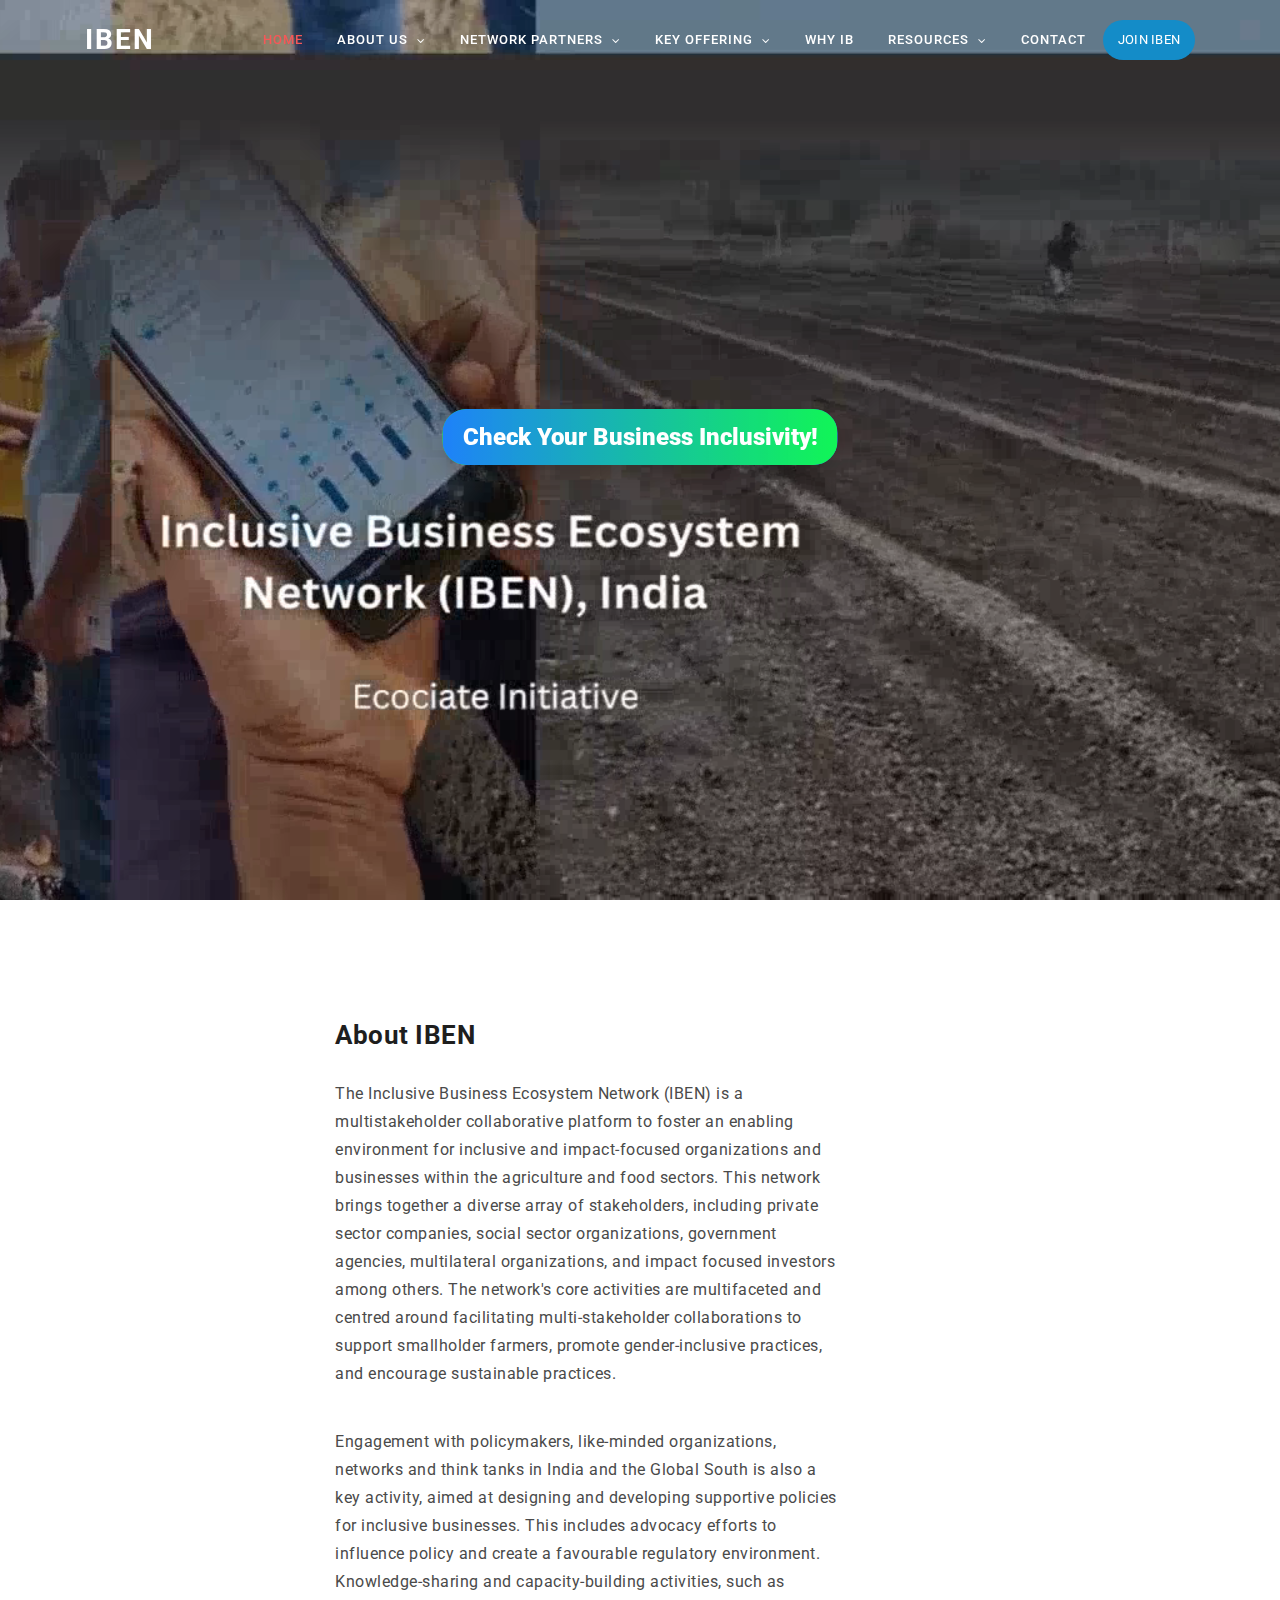
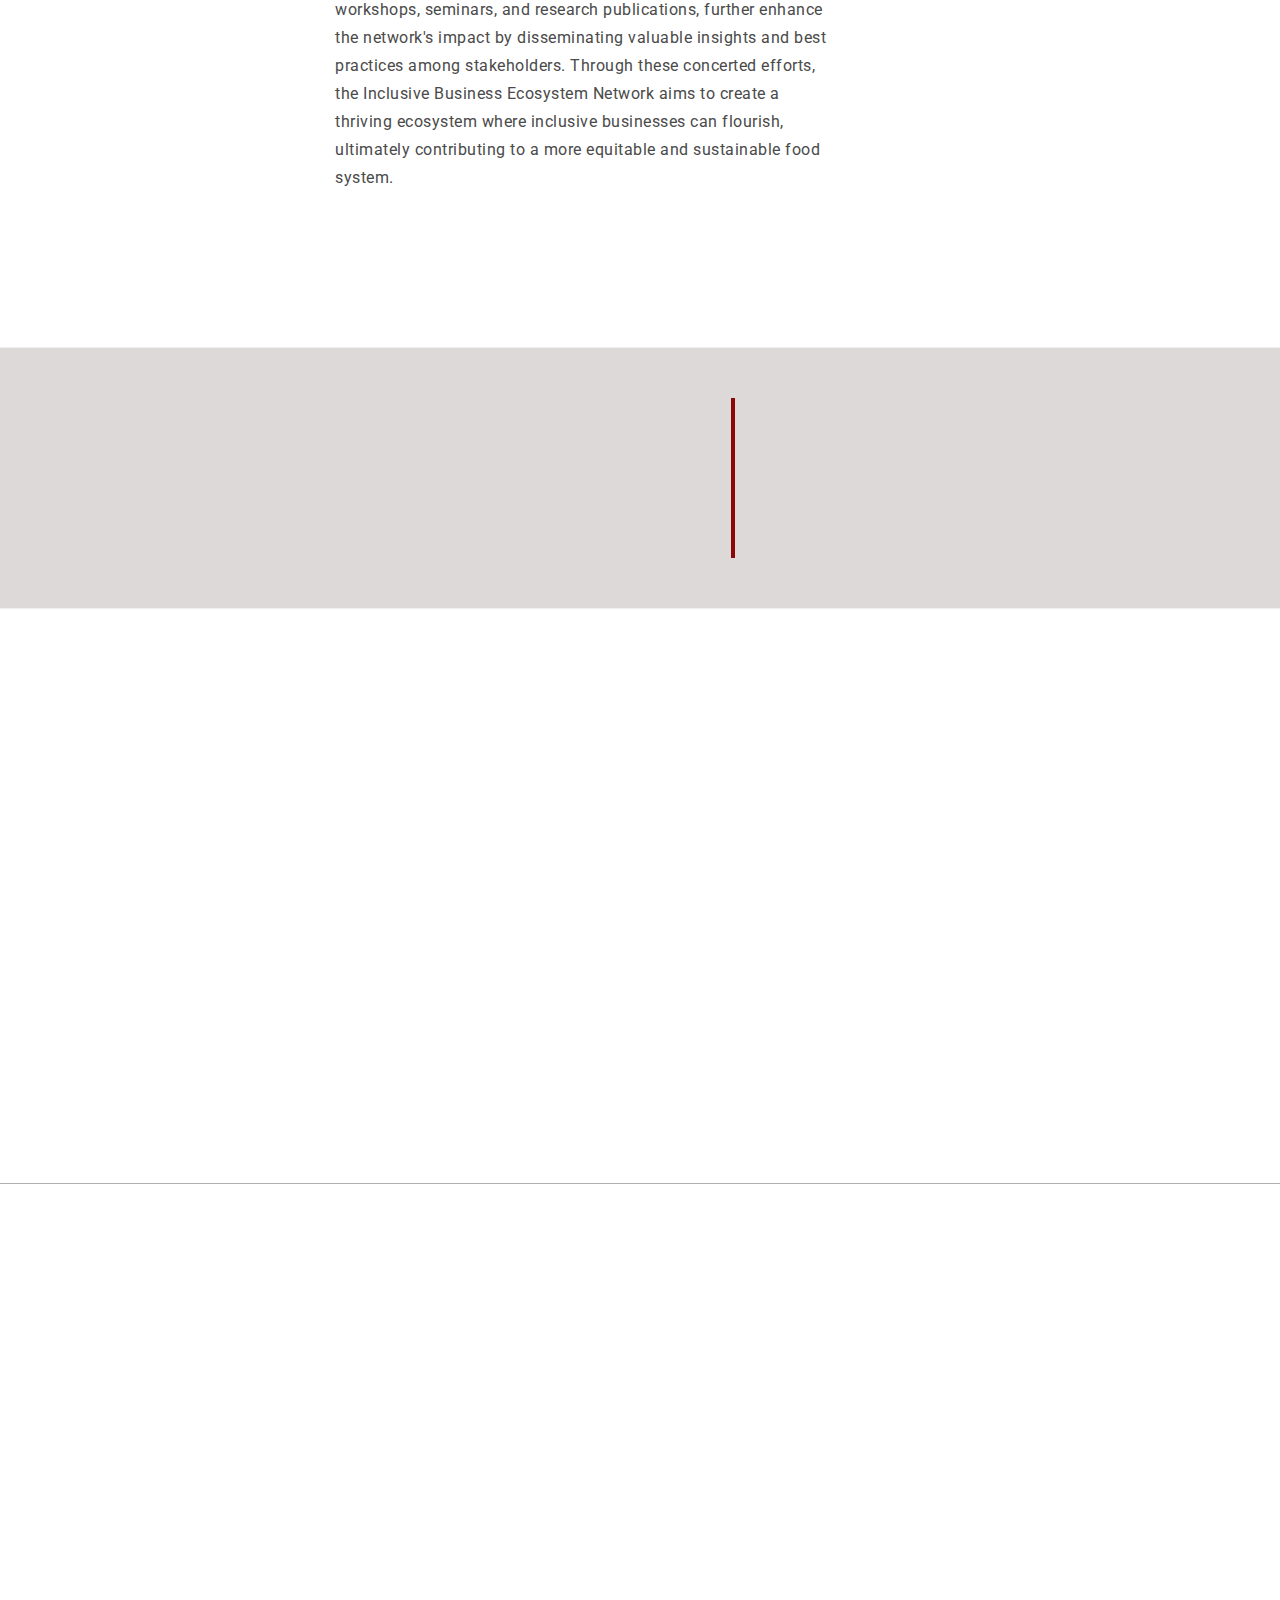
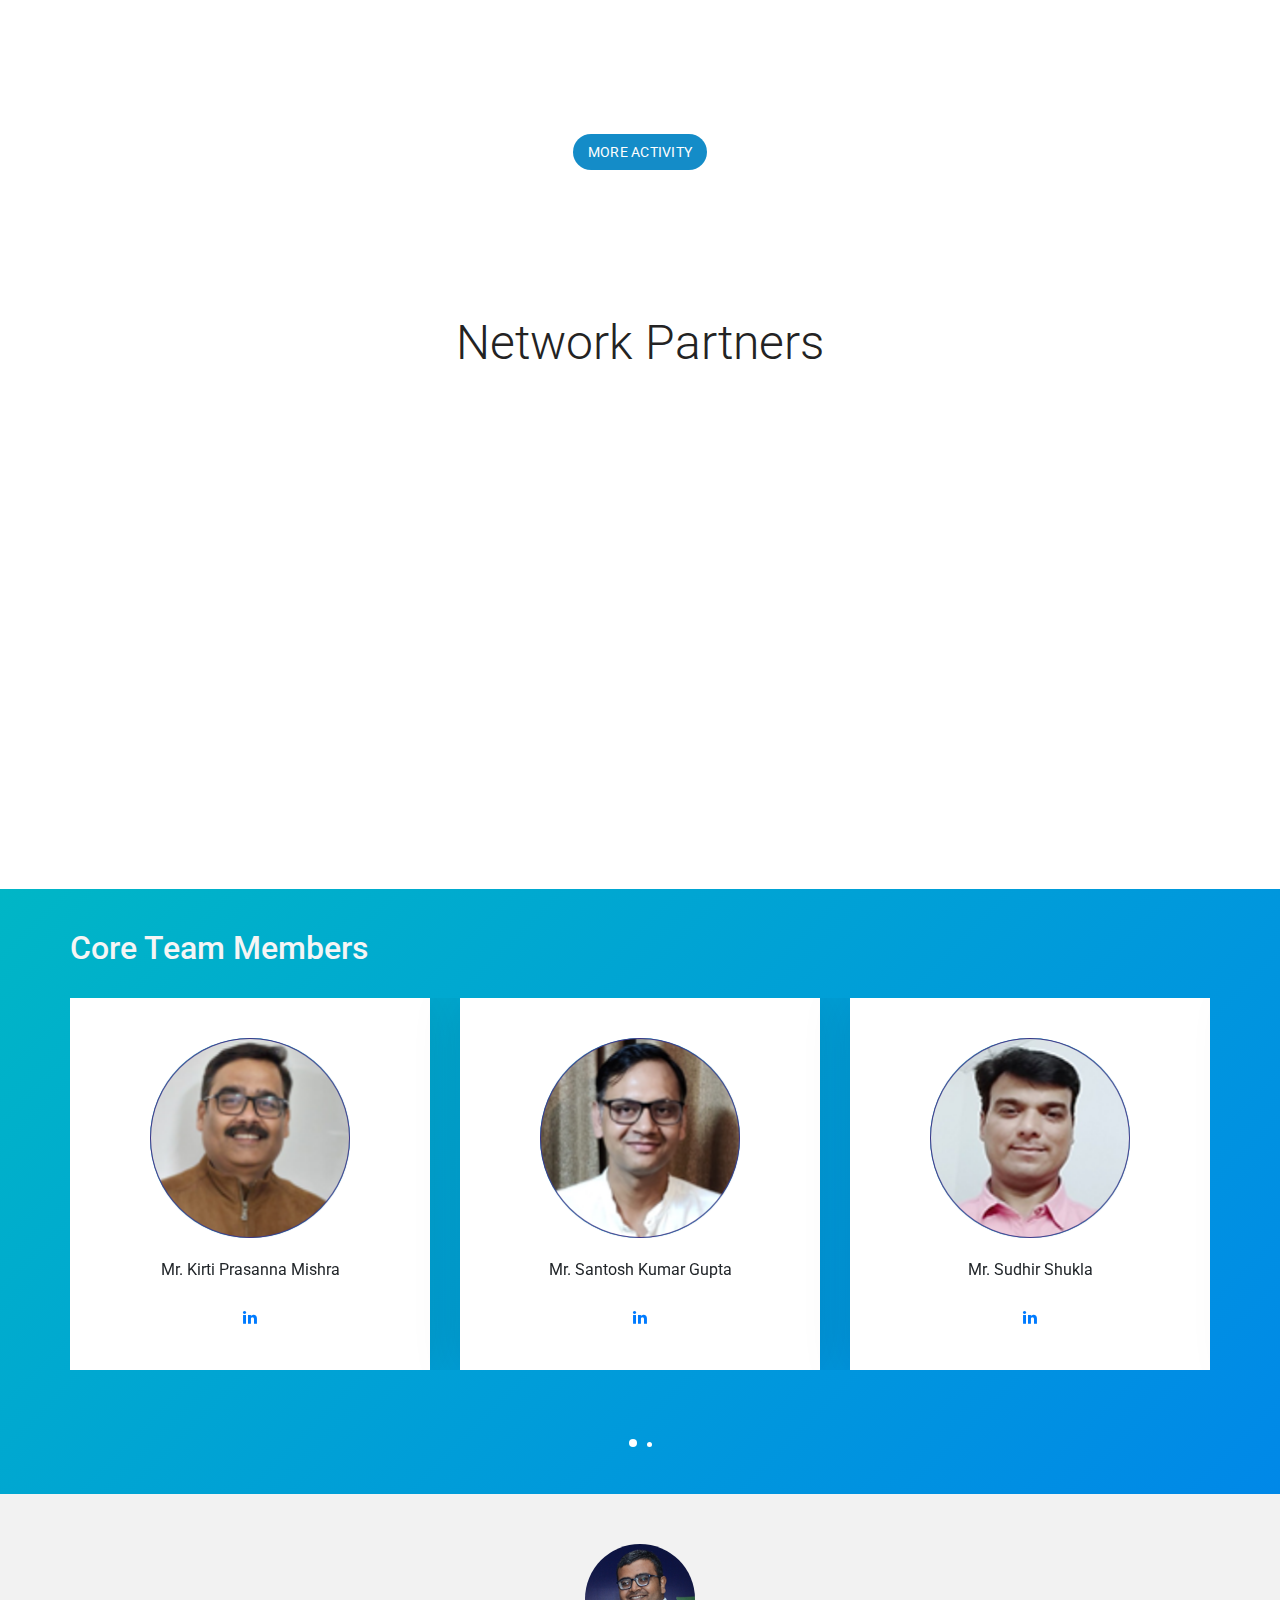
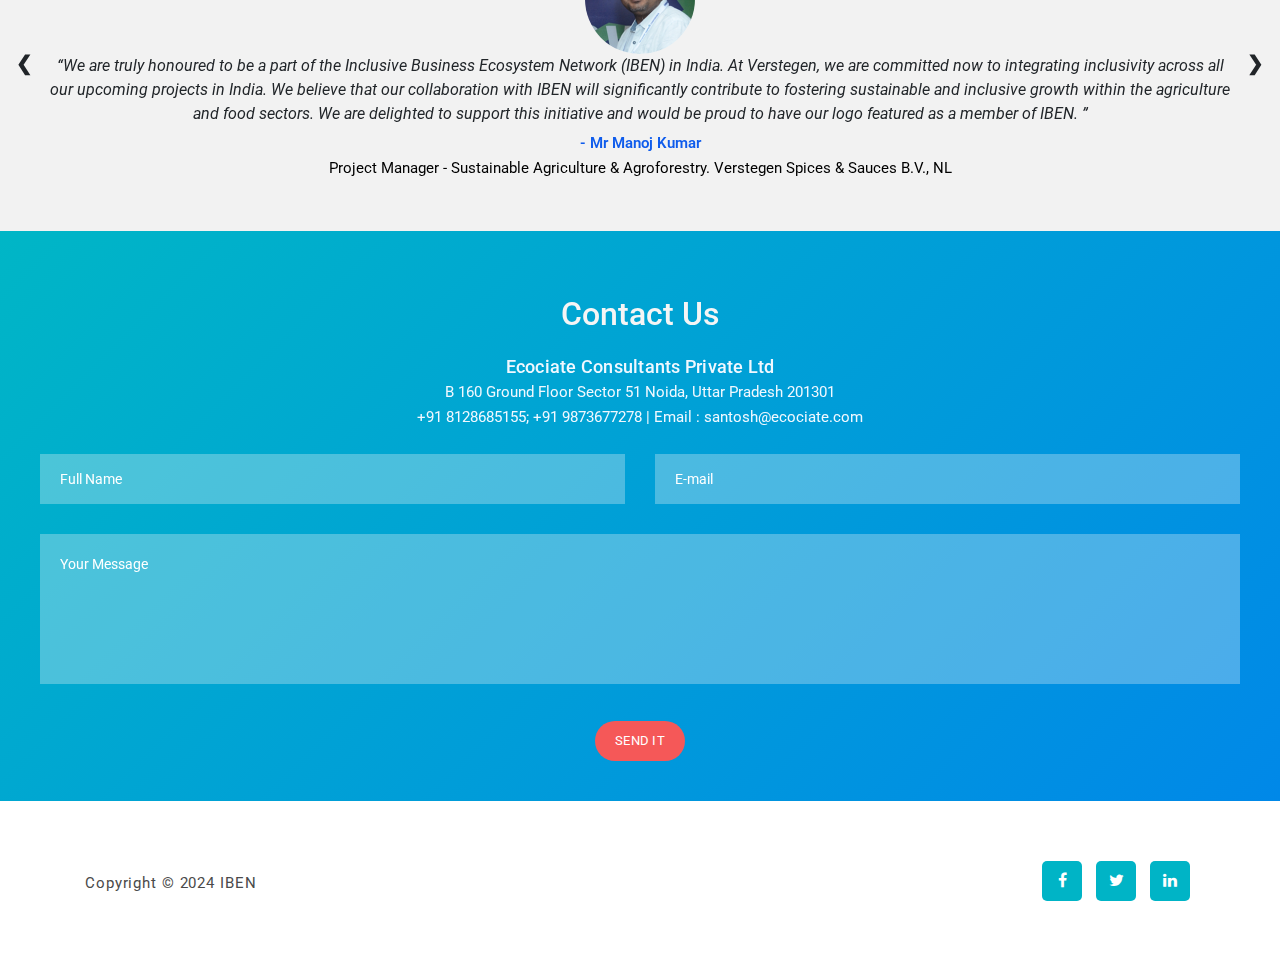
<file: index.html>
<!DOCTYPE html>
<html lang="en">

<head>

    <meta charset="utf-8">
    <meta charset="utf-8">
    <meta name="viewport" content="width=device-width, initial-scale=1">

    <link rel="stylesheet" href="https://stackpath.bootstrapcdn.com/bootstrap/4.5.0/css/bootstrap.min.css">
    <link rel="icon" type="image/x-icon" href="assets/images/favicon.ico" />
    <script src="https://code.jquery.com/jquery-3.5.1.min.js"></script>
    <script src="https://stackpath.bootstrapcdn.com/bootstrap/4.5.0/js/bootstrap.min.js"></script>

    <meta name="viewport" content="width=device-width, initial-scale=1, shrink-to-fit=no">
    <meta name="description" content="">
    <meta name="author" content="Template Mo">
    <link href="https://fonts.googleapis.com/css?family=Roboto:100,300,400,500,700,900" rel="stylesheet">

    <title>IBEN</title>
    <!--


-->
    <!-- Additional CSS Files -->

    <link rel="stylesheet" type="text/css" href="assets/css/bootstrap.min.css">
    <link rel="stylesheet" type="text/css" href="assets/css/font-awesome.css">
    <link rel="stylesheet" type="text/css" href="assets/css/templatemo-art-factory.css">
    <link rel="stylesheet" type="text/css" href="assets/css/templatemo-edu-meeting.css">
    <link rel="stylesheet" type="text/css" href="assets/css/owl-carousel.css">
    <link rel="stylesheet" type="text/css" href="assets/css/timeline.css">
    <link rel="stylesheet" type="text/css" href="assets/css/testimonial.css">
    <style>
        /* Remove display: none to keep the iframe visible initially */
        #iframe-container {
            margin-top: 20px;
        }
        .video-container {
            position: relative;
        }
        .show-iframe-btn {
            position: relative;
            top: 48.5%;
            left: 50%;
            transform: translate(-50%, -50%);
            padding: 10px 20px;
            font-size: 24px;
            font-weight: 900; /* Make the text bold */
            background: linear-gradient(to left,#1e81fa, #10ff48eb);
            color: white;
            border: none;
            cursor: pointer;
            border-radius: 1.5rem;
            box-shadow: 0px 10px 15px rgba(0, 0, 0, 0.1);
            overflow: hidden;
            z-index: 1;
        }

        .show-iframe-btn:before {
            content: "";
            position: absolute;
            top: -2px;
            left: -2px;
            right: -2px;
            bottom: -2px;
            z-index: -1;
            background: linear-gradient(to right,#1e81fa, #10ff48eb);
            border-radius: inherit;
            background-clip: padding-box;
            border: solid 2px transparent;
            animation: ping 1s infinite;
        }

        @keyframes ping {
            0% {
                transform: scale(0.1, 0.1);
                opacity: 0;
            }
            70% {
                transform: scale(1, 1);
                opacity: 1;
            }
            100% {
                opacity: 0;
            }
        }
    </style>


</head>

<body>

    <!-- ***** Preloader Start ***** -->


    <div id="preloader">
        <div class="jumper">
            <div></div>
            <div></div>
            <div></div>
        </div>
    </div>
    <!-- ***** Preloader End ***** -->


    <!-- ***** Header Area Start ***** -->




    <!-- <div class="header-area1 ">
        <video autoplay loop muted plays-inline class="background-clip">
            <source src="assets/images/video.mp4" type="video/mp4">
        </video>
    </div> -->

    <div class="header-area1 video-container">
        <video autoplay loop muted plays-inline class="background-clip">
            <source src="assets/images/video.mp4" type="video/mp4">
        </video>
        <button class="show-iframe-btn" onclick="showIframe()">Check Your Business Inclusivity! </button>
    </div>

    <header class="header-area header-sticky">

        <div class="container">

            <div class="row">

                <div class="col-12">
                    <nav class="main-nav">
                        <!-- ***** Logo Start ***** -->
                        <a href="index.html" class="logo">IBEN</a>
                        <!-- ***** Logo End ***** -->
                        <!-- ***** Menu Start ***** -->
                        <ul class="nav">

                            <li class="scroll-to-section"><a href="#welcome" class="active">Home</a></li>
                            <li class="submenu1">
                                <a href="#about">About Us</a>
                                <ul>
                                    <li><a href="#about">IBEN</a></li>
                                    <li><a href="#about2"> Genesis IBEN</a></li>
                                    <li><a href="#services">Core Team </a></li>
                                    <li><a href="#"> Advisors </a></li>
                                    <li><a href="#"> Mentors </a></li>

                                </ul>
                            </li>



                            <li class="submenu">
                                <a href="#frequently-question">Network Partners</a>
                                <ul>
                                    <li><a href="InclusiveBusiness.html">Inclusive Business</a></li>
                                    <li><a href="SocialSector.html">Civil Society Organizations</a></li>
                                    <li><a href="impact-funds.html">Impact Funds and Investors </a></li>
                                    <li><a href="Academics.html">Academics and Think Tank </a></li>
                                    <li><a href=" ecosystem.html">Ecosystem Actors and Agencies </a></li>
                                    <li><a href="international-agencies.html">International Agencies </a></li>
                                    <li><a href="fpos.html">Farmer Producer Organizations </a></li>
                                    <li><a href="">FPOs and Community Institutions </a></li>

                                </ul>
                            </li>
                            <li class="submenu1">
                                <a href="#">Key Offering</a>
                                <ul>
                                    <li><a href="KeyActivity.html">Key Activity </a></li>
                                    <li><a href="ImpactAreas.html">Impact Areas </a></li>
                                </ul>
                            </li>

                            <li class="scroll-to-section"><a href="WhyIBEN.html">Why IB</a></li>
                            <li class="submenu2">
                                <a href="#">Resources</a>
                                <ul>
                                    <li><a href="knowledge-documents.html">Knowledge
                                            documents</a></li>
                                    <li><a href="https://multyplier.in/event/" target="_blank">Events </a></li>
                                </ul>
                            </li>

                            <li class="scroll-to-section"><a href="#contact-us">Contact</a></li>
                            <a id="blinking-text"
                                href="https://docs.google.com/forms/d/e/1FAIpQLSeqvz98z20OvDhBIx_eraIoBWhVPY5VjN5P5-5o7cGjIOk2IQ/viewform"
                                target="_blank" class="main1-button-slider">Join IBEN</a>
                        </ul>
                        <a class='menu-trigger'>
                            <span>Menu</span>
                        </a>
                        <!-- ***** Menu End ***** -->
                    </nav>
                </div>
            </div>

        </div>

    </header>
    <!-- ***** Header Area End ***** -->


    <!-- ***** Welcome Area Start ***** -->
    <!-- <div class="welcome-area responsive" id="welcome"> -->


        <!-- ***** Header Text Start ***** -->
        <div class="header-text">
            <div class="container">

                <div class="row">



                </div>

            </div>
        </div>




    </div>
    <!-- ***** Header Text End ***** -->
    </div>

    <!-- ***** Features Big Item Start ***** -->
    <section class="section" id="about">
        <div class="container-fluid">
            <div class="row">
                <div class="col-lg-3 col-md-12 col-sm-12" data-scroll-reveal="enter left move 30px over 0.6s after 0.4s">
                    <img src="assets/images/left-image.gif" class="rounded img-fluid d-block mx-auto" alt="App">
                </div>
                <div class="right-text col-lg-5 col-md-12 col-sm-12 mobile-top-fix">
                    <div class="left-heading">
                        <h5>About IBEN</h5>
                    </div>
                    <div class="left-text">
                        <p>The Inclusive Business Ecosystem Network (IBEN) is a multistakeholder collaborative platform
                            to foster an enabling environment for inclusive and impact-focused organizations and
                            businesses within the agriculture and food sectors. This network brings together a diverse
                            array of stakeholders, including private sector companies, social sector organizations,
                            government agencies, multilateral organizations, and impact focused investors among others.
                            The network's core activities are multifaceted and centred around facilitating
                            multi-stakeholder collaborations to support smallholder farmers, promote gender-inclusive
                            practices, and encourage sustainable practices.</p>
                        <p>Engagement with policymakers, like-minded organizations, networks and think tanks in India
                            and the Global South is also a key activity, aimed at designing and developing supportive
                            policies for inclusive businesses. This includes advocacy efforts to influence policy and
                            create a favourable regulatory environment. Knowledge-sharing and capacity-building
                            activities, such as workshops, seminars, and research publications, further enhance the
                            network's impact by disseminating valuable insights and best practices among stakeholders.
                            Through these concerted efforts, the Inclusive Business Ecosystem Network aims to create a
                            thriving ecosystem where inclusive businesses can flourish, ultimately contributing to a
                            more equitable and sustainable food system.</p>
                    </div>
                </div>
                <div class="col-lg-4 col-md-12 col-sm-12 mobile-top-fix" id="iframe-container">
                    <div class="embed-container">
                        <iframe src="https://bussines-model.vercel.app/" height="900px" width="100%"></iframe>
                    </div>
                </div>
            </div>
            <div class="row">
                <div class="col-lg-12">
                    <div class="hr"></div>
                </div>
            </div>
        </div>
    </section>


    <!-- ***** mission and goal ***** -->

    <section class="section" id="about3">
        <div class="container">
            <div class="row">


                <div class="right-image col-lg-6 col-md-12 col-sm-12 mobile-bottom-fix-big"
                    data-scroll-reveal="enter left move 30px over 0.6s after 0.6s">

                    <h2> <img src="assets/images/vision.png">Mission </h2>
                    <h5>As a catalyst for change, we are committed to developing a supportive ecosystem in India that
                        fosters the growth and success of inclusive businesses, driving equitable and sustainable
                        development in the agriculture and food sectors.</h5>

                </div>

                <div class="col-lg-1 col-md-12 col-sm-12 mobile-bottom-fix-big" id="vl"></div>
                <div class="col-lg-1 col-md-12 col-sm-12 mobile-bottom-fix-big"></div>



                <div class="right-image col-lg-4 col-md-12 col-sm-12 mobile-bottom-fix-big"
                    data-scroll-reveal="enter right move 30px over 0.6s after 0.6s">

                    <h2><img src="assets/images/mission.png">Goal</h2>
                    <h5>Reaching out to 1 million farmers in the next 3 years through the inclusive business solutions
                        offered by network partners. </h5>

                </div>
            </div>

        </div>
    </section>


    <!-- ***** Features Big Item Start ***** -->
    <section class="section genesis" id="about2">
        <div class="container">
            <div class="row">
                <div class="left-text col-lg-7 col-md-12 col-sm-12 mobile-bottom-fix"
                    data-scroll-reveal="enter bottom move 30px over 0.6s after 0.6s">
                    <div class="left-heading11">
                        <h5 style="color: rgb(255, 255, 255);">Genesis of Inclusive Business Ecosystem Network
                        </h5>
                    </div>
                    <div class=" timeline">
                        <div class="container-iben left">
                            <div class="content">
                                <h6 title="Click for expand" class="collapsible">Coaching Agribusiness to Incorporate IB
                                    Practices </h6>
                                <div class="content-c">
                                    <p>Ecociate, in collaboration with UN-ESCAP, worked with 19 agribusiness companies
                                        to integrate inclusive business practices into their core operations. This
                                        partnership aimed to promote equity and sustainability within the agriculture
                                        sector. Additionally, we developed customized coaching roadmaps tailored to each
                                        company's unique needs, ensuring a practical and effective approach to embedding
                                        these practices.</p>
                                </div>

                            </div>

                        </div>
                        <div class="container-iben right">
                            <div class="content">
                                <h6 title="Click for expand" class="collapsible">Inclusive Business Harvesting Positive
                                    Impact </h6>
                                <div class="content-c">
                                    <p>The initiative empowered companies to create innovative solutions that benefit
                                        smallholder farmers, with a strong emphasis on supporting women. These solutions
                                        included digital tools and gender-inclusive practices, aimed at ensuring fair
                                        pricing and promoting sustainable methods. The companies successfully
                                        implemented these solutions, leading to measurable positive impacts in the
                                        agriculture sector.</p>
                                </div>
                            </div>

                        </div>

                        <div class="container-iben left">
                            <div class="content">
                                <h6 title="Click for expand" class="collapsible">IBs Gaining Success, Recognition and
                                    Investment </h6>
                                <div class="content-c">
                                    <p>Through targeted support, these companies scaled their operations, gained
                                        industry recognition, and secured crucial funding. This growth not only expanded
                                        their impact but also reinforced the value of inclusive business models.</p>
                                </div>

                            </div>
                        </div>
                        <div class="container-iben right">
                            <div class="content">
                                <h6 title="Click for expand" class="collapsible">Ecosystem level gaps for the growth of
                                    IBs</h6>
                                <div class="content-c">
                                    <p>The program revealed a critical gap: the need for a cohesive platform to support
                                        and incentivize inclusive agribusinesses. This insight highlighted the necessity
                                        for a unified approach to bridging existing gaps and fostering growth.</p>
                                </div>

                            </div>
                        </div>
                        <div class="container-iben left">
                            <div class="content">
                                <h6 title="Click for expand" class="collapsible">Building a Collaborative Ecosystem</h6>
                                <div class="content-c">
                                    <p>The experience underscored the value of a network that includes businesses, NGOs,
                                        and government agencies. A collaborative ecosystem is essential for creating
                                        opportunities, fostering partnerships, and driving grassroots impact.</p>
                                </div>

                            </div>
                        </div>

                        <div class="container-iben right">
                            <div class="content">
                                <h6 title="Click for expand" class="collapsible">Sowing the Seeds of IBEN</h6>
                                <div class="content-c">
                                    <p>In response to these insights, the Inclusive Business Ecosystem Network (IBEN)
                                        was established. IBEN was created to unite inclusive businesses and stakeholders
                                        on a single platform, addressing the identified needs and enhancing the overall
                                        impact of inclusive agribusinesses.</p>
                                </div>

                            </div>
                        </div>
                    </div>



                </div>

            </div>

        </div>

    </section>

    <section class="section" id="about4">
        <div class="container">
            <div class="row">



            </div>
        </div>

        </div>
    </section>


    <section class="upcoming-meetings" id="meetings">
        <div class="container">
            <div class="row">
                <div class=" col-lg-12 col-md-12 col-sm-12">
                    <h3 class="main-h">Key Activity</h3>
                </div>
                <div class=" col-lg-4 col-md-12 col-sm-12"
                    data-scroll-reveal="enter bottom move 50px over 0.6s after 0.4s">
                    <div class="categories1 img11">
                        <div class=" myDIV categories1-thumb wow fadeInUp" data-wow-delay="0.2s">

                            <h4 class="button"><span>Creating Impact at the Grassroots</span></h4>

                        </div>
                        <div class="hide">IBEN is committed to creating tangible impact at the grassroots level by
                            facilitating relevant and effective solutions to smallholder farmers and other marginalized
                            communities. This involves providing access to innovative agricultural technologies, market
                            access, financial resources, and training programs to enhance productivity, sustainability,
                            and income levels. Special emphasis is placed on empowering women farmers and fostering
                            gender-inclusive practices, ensuring that the benefits of these initiatives are equitably
                            distributed.</div>
                    </div>
                </div>


                <div class=" col-lg-4 col-md-12 col-sm-12"
                    data-scroll-reveal="enter bottom move 50px over 0.6s after 0.4s">
                    <div class="categories2 img11">
                        <div class=" myDIV1 categories2-thumb wow fadeInUp" data-wow-delay="0.2s">

                            <h4 class="button"><span>Creating Synergies Among Stakeholders</span></h4>

                        </div>
                        <div class="hide">IBEN fosters an enabling environment for inclusive businesses by creating
                            synergies among various stakeholders, including private sector companies, social sector
                            organizations, government agencies, multilateral organizations, and impact investors. By
                            promoting collaboration and dialogue, IBEN ensures that diverse perspectives are considered,
                            leading to more holistic and sustainable solutions.</div>
                    </div>
                </div>


                <div class=" col-lg-4 col-md-12 col-sm-12"
                    data-scroll-reveal="enter bottom move 50px over 0.6s after 0.4s">
                    <div class="categories3 img11">
                        <div class=" myDIV categories1-thumb wow fadeInUp" data-wow-delay="0.2s">

                            <h4 class="button"><span>Facilitating Collaboration Among Stakeholders </span></h4>

                        </div>
                        <div class="hide">One of IBEN’s core activities is to facilitate meaningful collaboration among
                            stakeholders. This involves organizing forums, workshops, and networking events where
                            stakeholders can share experiences, best practices, and innovative ideas. By fostering a
                            collaborative spirit, IBEN helps to build strong partnerships that drive collective action
                            and amplify the impact of inclusive business initiatives.</div>
                    </div>
                </div>



            </div>


            <div class="row np "></div>
            <div class="bo111"><a href="KeyActivity.html" class="main1-button-slider2 button">More Activity</a>
            </div>




        </div>
    </section>


    <!-- ***** Features Small Start ***** -->

    <!-- ***** Features Small End ***** -->

    <!--     ***** Frequently Question Start ***** -->

    <section class="section" id="frequently-question">
        <div class="container">
            <!-- ***** Section Title Start ***** -->
            <div class="row">
                <div class="col-lg-12">
                    <div class="section-heading">
                        <h2>Network Partners</h2>
                    </div>
                </div>

            </div>
            <!-- ***** Section Title End ***** -->
            <div class="row" data-scroll-reveal="enter bottom move 50px over 0.6s after 0.4s">
                <div class="col-lg-3 col-sm-6 wow fadeInUp" data-wow-delay="0.1s">
                    <div class="service-item text-center pt-3">
                        <div class="p-1">
                            <i><img src="assets/images/n-icon-01.png" alt=""></i>
                            <a href="InclusiveBusiness.html">
                                <h5 class="mb-1">Inclusive </br>Business</h5>
                            </a>
                        </div>
                    </div>
                </div>

                <div class="col-lg-3 col-sm-6 wow fadeInUp" data-wow-delay="0.1s">
                    <div class="service-item text-center pt-3">
                        <div class="p-1">
                            <i><img src="assets/images/n-icon-02.png" alt=""></i>
                            <a href="SocialSector.html">
                                <h5 class="mb-1">Civil Society Organizations (CSOs)</h5>
                            </a>
                        </div>
                    </div>
                </div>


                <div class="col-lg-3 col-sm-6 wow fadeInUp" data-wow-delay="0.1s">
                    <div class="service-item text-center pt-3">
                        <div class="p-1">
                            <i><img src="assets/images/n-icon-04.png" alt=""></i>
                            <a href="fpos.html">
                                <h5 class="mb-1">Farmer Producer Organizations (FPOs) </h5>
                            </a>
                        </div>
                    </div>
                </div>

                <div class="col-lg-3 col-sm-6 wow fadeInUp" data-wow-delay="0.1s">
                    <div class="service-item text-center pt-3">
                        <div class="p-1">
                            <i><img src="assets/images/n-icon-03.png" alt=""></i>
                            <a href="impact-funds.html">
                                <h5 class="mb-1">Impact Funds and Investors </h5>
                            </a>
                        </div>
                    </div>
                </div>

            </div>

            <div></br></div>
            <div class="row" data-scroll-reveal="enter bottom move 50px over 0.6s after 0.4s">

                <div class="col-lg-3 col-sm-6 wow fadeInUp" data-wow-delay="0.1s">
                    <div class="service-item text-center pt-3">
                        <div class="p-1">
                            <i><img src="assets/images/n-icon-05.png" alt=""></i>
                            <a href="Academics.html">
                                <h5 class="mb-1">Academia and Think Tanks </h5>
                            </a>
                        </div>
                    </div>
                </div>

                <div class="col-lg-3 col-sm-6 wow fadeInUp" data-wow-delay="0.1s">
                    <div class="service-item text-center pt-3">
                        <div class="p-1">
                            <i><img src="assets/images/n-icon-06.png" alt=""></i>
                            <a href="ecosystem.html">
                                <h5 class="mb-1">Ecosystem Actors </br>and Agencies </h5>
                            </a>
                        </div>
                    </div>
                </div>

                <div class="col-lg-3 col-sm-6 wow fadeInUp" data-wow-delay="0.1s">
                    <div class="service-item text-center pt-3">
                        <div class="p-1">
                            <i><img src="assets/images/n-icon-07.png" alt=""></i>
                            <a href="international-agencies.html">
                                <h5 class="mb-1">International Agencies </h5>
                            </a>
                        </div>
                    </div>
                </div>





            </div>


        </div>




    </section>


    </div>
    </div>
    </div>

    </div>
    </section>


    <section class="section" id="services">

        <div class="container">
            <div class="row">
                <h2 id="ser11">Core Team Members </h2>
                <div class="owl-carousel owl-theme">
                    <div class="item service-item1 wrapper">
                        <div class="icon">
                            <i><img src="assets/images/about-icon-011.png" alt=""></i>
                        </div>

                        <ul>
                            <li>Mr. Kirti Prasanna Mishra</li> </br>


                            <li><a href="https://www.linkedin.com/in/kirtimishra/" target="_blank"><i
                                        class="fa fa-linkedin"></i></a></li>

                        </ul>
                    </div>

                    <div class="item service-item1 wrapper">
                        <div class="icon">
                            <i><img src="assets/images/about-icon-012.png" alt=""></i>
                        </div>

                        <ul>
                            <li>Mr. Santosh Kumar Gupta </li> </br>

                        </ul>
                        <li><a href="https://www.linkedin.com/in/santosh-gupta-ab0073140/ " target="_blank"><i
                                    class="fa fa-linkedin"></i></a></li>


                    </div>


                    <div class="item service-item1 wrapper">
                        <div class="icon">
                            <i><img src="assets/images/about-icon-013.png" alt=""></i>
                        </div>

                        <ul>
                            <li>Mr. Sudhir Shukla</li> </br>

                        </ul>
                        <li><a href="https://www.linkedin.com/in/sudhir-shukla-196954100/ " target="_blank"><i
                                    class="fa fa-linkedin"></i></a></li>


                    </div>


                    <div class="item service-item1 wrapper">
                        <div class="icon">
                            <i><img src="assets/images/about-icon-014.png" alt=""></i>
                        </div>

                        <ul>
                            <li>Mr. Ayush Mandal </li> </br>

                        </ul>
                        <li><a href="https://www.linkedin.com/in/ayush-mondal/ " target="_blank"><i
                                    class="fa fa-linkedin"></i></a></li>


                    </div>



                </div>






            </div>
        </div>
        </div>
    </section>

    <section>

        <div class="row">
            <div class="col-lg-12">
                <div class="hr"></div>
            </div>
        </div>
    </section>

    <!--     ***** Inclusive Business***** -->

    <section class="section">
        <div class="slideshow-container">

            <div class="mySlides ">
                <img src="assets/images/img1.jpg" alt="" class="image" /></br>
                <q>We are truly honoured to be a part of the Inclusive Business Ecosystem Network (IBEN) in India. At
                    Verstegen, we are committed now to integrating inclusivity across all our upcoming projects in
                    India. We believe that our collaboration with IBEN will significantly contribute to fostering
                    sustainable and inclusive growth within the agriculture and food sectors. We are delighted to
                    support this initiative and would be proud to have our logo featured as a member of IBEN. </q>
                <p class="author">- Mr Manoj Kumar</p>
                <p class="designation">Project Manager - Sustainable Agriculture & Agroforestry.
                    Verstegen Spices & Sauces B.V., NL
                </p>
            </div>

            <div class="mySlides">
                <img src="assets/images/img2.jpg" alt="" class="image" /></br>
                <q>I would like to extend my congratulations to colleagues at IBEN for the remarkable work you are doing
                    in supporting start-ups and fostering an inclusive model, as well as providing valuable networking
                    opportunities. We greatly appreciate the initiative to create an Inclusive Business Ecosystem
                    Network. We are optimistic that this network will offer significant opportunities for mutual
                    learning, business connections, and enhanced visibility for our respective efforts. We look forward
                    to collaborating more closely with you and benefiting from your guidance on expanding our work.</q>
                <p class="author">- Tarun Katoch </p>
                <p class="designation">Co-Founder & Head-Value Chain
                    Dvara E-Registry, India

                </p>
            </div>



            <a class="prev" onclick="plusSlides(-1)">❮</a>
            <a class="next" onclick="plusSlides(1)">❯</a>

        </div>

        <div class="dot-container">
            <span class="dot" onclick="currentSlide(1)"></span>
            <span class="dot" onclick="currentSlide(2)"></span>
            <span class="dot" onclick="currentSlide(3)"></span>
        </div>

    </section>


    <!-- ***** Contact Us Start ***** -->
    <section class="section" id="contact-us">
        <div class="container-fluid">
            <div class="row">




                <!-- ***** Contact Map End ***** -->

                <!-- ***** Contact Form Start ***** -->
                <div class="col-lg-12 col-md-6 col-sm-12">


                    <div class="contact-form">
                        <form id="contact" action="https://api.web3forms.com/submit" method="POST">

                            <div class="row">
                                <input type="hidden" name="access_key" value="ed84e4f0-8543-43d5-b810-833c0ba5def0">

                                <div class="col-lg-12 col-sm-12 contact11">
                                    <h2 id="serN1">Contact Us </h2>
                                    <h5 style="color: aliceblue;">Ecociate Consultants Private Ltd</h5>
                                    <p style="color: aliceblue;"> B 160 Ground Floor Sector 51 Noida, Uttar Pradesh
                                        201301</p>
                                    <p style="color: aliceblue;">+91 8128685155; +91 9873677278 | Email :
                                        santosh@ecociate.com </p>
                                </div>




                                <div class="col-md-6 col-sm-12">
                                    <fieldset>
                                        <input name="name" type="text" id="name" placeholder="Full Name" required=""
                                            class="contact-field">
                                    </fieldset>
                                </div>
                                <div class="col-md-6 col-sm-12">
                                    <fieldset>
                                        <input name="email" type="text" id="email" placeholder="E-mail" required=""
                                            class="contact-field">
                                    </fieldset>
                                </div>
                                <div class="col-lg-12">
                                    <fieldset>
                                        <textarea name="message" rows="6" id="message" placeholder="Your Message"
                                            required="" class="contact-field"></textarea>
                                    </fieldset>
                                </div>
                                <div class="col-lg-12">
                                    <fieldset>
                                        <button type="submit" id="form-submit" class="main-button">Send It</button>
                                    </fieldset>
                                </div>
                            </div>
                        </form>
                    </div>
                </div>
                <!-- ***** Contact Form End ***** -->
            </div>
        </div>
    </section>
    <!-- ***** Contact Us End ***** -->


    <!-- ***** Footer Start ***** -->
    <footer>
        <div class="container">
            <div class="row">
                <div class="col-lg-7 col-md-12 col-sm-12">
                    <p class="copyright">Copyright &copy; 2024 IBEN </p>
                </div>
                <div class="col-lg-5 col-md-12 col-sm-12">
                    <ul class="social">
                        <li><a href="#"><i class="fa fa-facebook"></i></a></li>
                        <li><a href="#"><i class="fa fa-twitter"></i></a></li>
                        <li><a href="#"><i class="fa fa-linkedin"></i></a></li>


                    </ul>
                </div>
            </div>
        </div>
    </footer>

    <!-- jQuery -->
    <script src="assets/js/jquery-2.1.0.min.js"></script>

    <script>
        var coll = document.getElementsByClassName("collapsible");
        var i;

        for (i = 0; i < coll.length; i++) {
            coll[i].addEventListener("click", function () {
                this.classList.toggle("active");
                var content = this.nextElementSibling;
                if (content.style.display === "block") {
                    content.style.display = "none";
                } else {
                    content.style.display = "block";
                }
            });
        }
    </script>



<script>
    var slideIndex = 1;
    showSlides(slideIndex);
    
    function plusSlides(n) {
      showSlides(slideIndex += n);
    }
    
    function currentSlide(n) {
      showSlides(slideIndex = n);
    }
    
    function showSlides(n) {
      var i;
      var slides = document.getElementsByClassName("mySlides");
      var dots = document.getElementsByClassName("dot");
      if (n > slides.length) {slideIndex = 1}    
      if (n < 1) {slideIndex = slides.length}
      for (i = 0; i < slides.length; i++) {
          slides[i].style.display = "none";  
      }
      for (i = 0; i < dots.length; i++) {
          dots[i].className = dots[i].className.replace(" active", "");
      }
      slides[slideIndex-1].style.display = "block";  
      dots[slideIndex-1].className += " active";
    }
    </script>

    <!-- Bootstrap -->
    <script src="assets/js/popper.js"></script>
    <script src="assets/js/bootstrap.min.js"></script>

    <!-- Plugins -->
    <script src="assets/js/owl-carousel.js"></script>
    <script src="assets/js/scrollreveal.min.js"></script>
    <script src="assets/js/waypoints.min.js"></script>
    <script src="assets/js/jquery.counterup.min.js"></script>
    <script src="assets/js/imgfix.min.js"></script>

    <!-- Global Init -->
    <script src="assets/js/custom.js"></script>

    <script>
        function showIframe() {
            var iframeContainer = document.getElementById('iframe-container');
            iframeContainer.scrollIntoView({ behavior: 'smooth' });
        }
    </script>


</body>

</html>
</file>
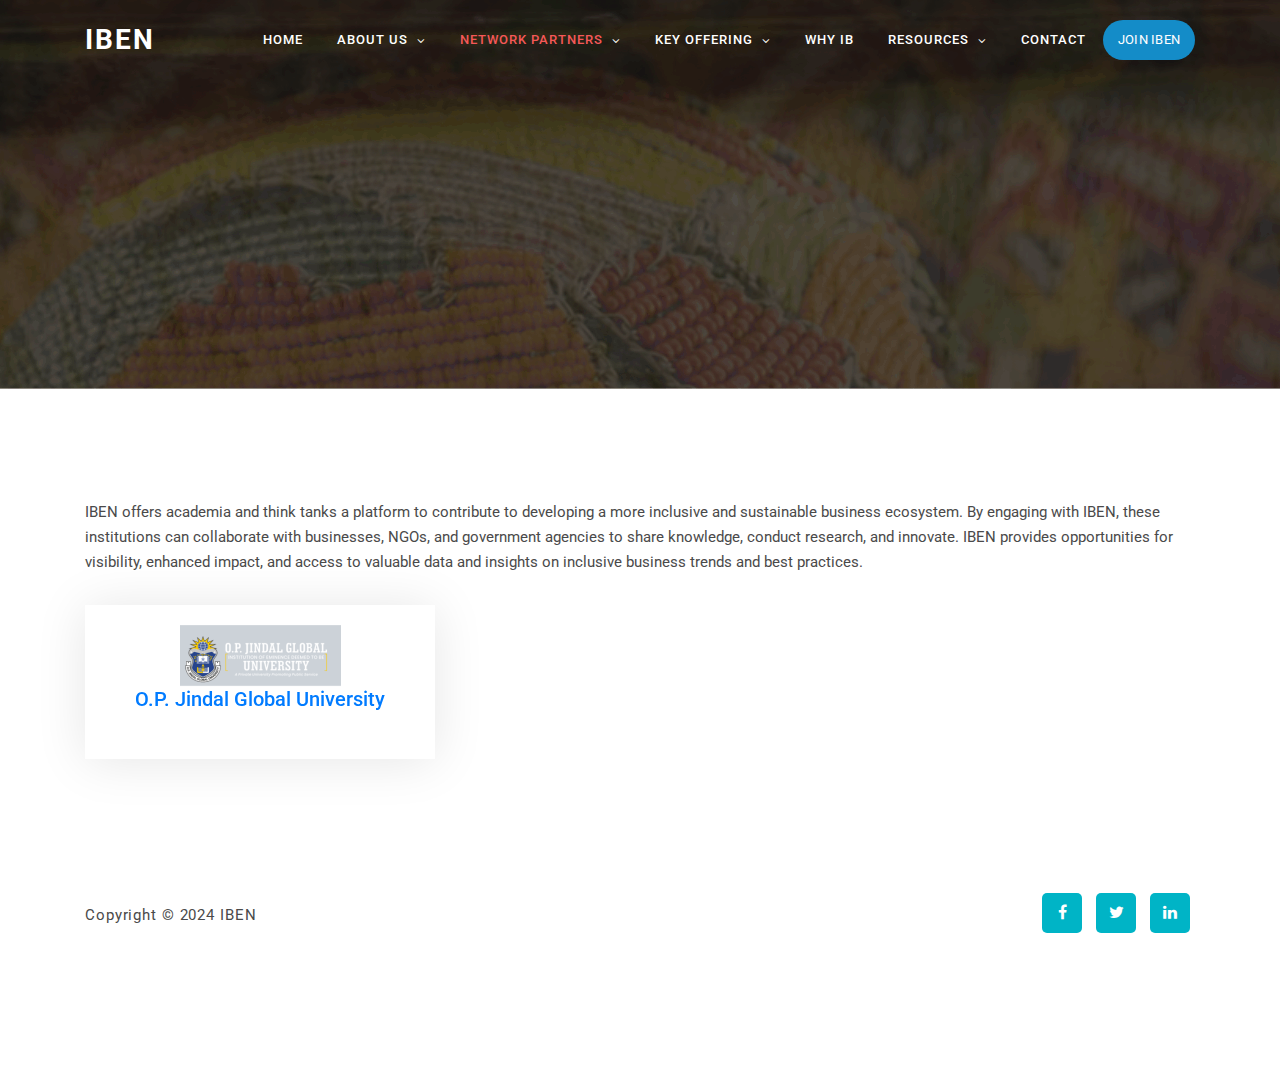
<file: Academics.html>
<!DOCTYPE html>
<html lang="en">

<head>

    <meta charset="utf-8">
    <meta name="viewport" content="width=device-width, initial-scale=1, shrink-to-fit=no">
    <meta name="description" content="">
    <meta name="author" content="Template Mo">
    <link href="https://fonts.googleapis.com/css?family=Roboto:100,300,400,500,700,900" rel="stylesheet">

    <title>IBEN</title>
    <!--


-->
    <!-- Additional CSS Files -->
    <link rel="stylesheet" type="text/css" href="assets/css/bootstrap.min.css">
    <link rel="icon" type="image/x-icon" href="assets/images/favicon.ico" />
    <link rel="stylesheet" type="text/css" href="assets/css/font-awesome.css">
    <link rel="stylesheet" type="text/css" href="assets/css/templatemo-art-factory.css">
    <link rel="stylesheet" type="text/css" href="assets/css/owl-carousel.css">

</head>

<body>

    <!-- ***** Preloader Start ***** -->
    <div id="preloader">
        <div class="jumper">
            <div></div>
            <div></div>
            <div></div>
        </div>
    </div>
    <!-- ***** Preloader End ***** -->


    <!-- ***** Header Area Start ***** -->
    <header class="header-area header-sticky">
        <div class="container">
            <div class="row">
                <div class="col-12">
                    <nav class="main-nav">
                        <!-- ***** Logo Start ***** -->
                        <a href="index.html" class="logo">IBEN</a>
                        <!-- ***** Logo End ***** -->
                        <!-- ***** Menu Start ***** -->
                        <ul class="nav">
                            <li class="scroll-to-section"><a href="index.html">Home</a></li>
                            <li class="submenu1">
                                <a href="#about">About Us</a>
                                <ul>
                                    <li><a href="index.html#about">IBEN</a></li>
                                    <li><a href="index.html#about2"> Genesis IBEN</a></li>
                                    <li><a href="index.html#services">Core Team </a></li>
                                    <li><a href="#"> Advisors </a></li>
                                    <li><a href="#"> Mentors </a></li>

                                </ul>
                            </li>



                            <li class="submenu">
                                <a href="#frequently-question" class="active">Network Partners</a>
                                <ul>
                                    <li><a href="InclusiveBusiness.html">Inclusive Business</a></li>
                                    <li><a href="SocialSector.html">Civil Society Organizations</a></li>
                                    <li><a href="impact-funds.html">Impact Funds and Investors </a></li>
                                    <li><a href="Academics.html">Academics and Think Tank </a></li>
                                    <li><a href=" ecosystem.html">Ecosystem Actors and Agencies </a></li>
                                    <li><a href="international-agencies.html">International Agencies </a></li>
                                    <li><a href="fpos.html">Farmer Producer Organizations </a></li>

                                </ul>
                            </li>
                            <li class="submenu1">
                                <a href="#" >Key Offering</a>
                                <ul>
                                    <li><a href="KeyActivity.html">Key Activity </a></li>
                                    <li><a href="ImpactAreas.html">Impact Areas </a></li>
                                </ul>
                            </li>

                            <li class="scroll-to-section"><a href="WhyIBEN.html">Why IB</a></li>
                            <li class="submenu2">
                                <a href="#">Resources</a>
                                <ul>
                                    <li><a href="knowledge-documents.html" >Knowledge
                                            documents</a></li>
                                    <li><a href="https://multyplier.in/event/" target="_blank">Events </a></li>
                                </ul>
                            </li>

                            <li class="scroll-to-section"><a href="index.html#contact-us">Contact</a></li>
                            <a href="https://docs.google.com/forms/d/e/1FAIpQLSeqvz98z20OvDhBIx_eraIoBWhVPY5VjN5P5-5o7cGjIOk2IQ/viewform"
                                target="_blank" class="main1-button-slider">Join IBEN</a>
                        </ul>
                        <a class='menu-trigger'>
                            <span>Menu</span>
                        </a>
                        <!-- ***** Menu End ***** -->
                    </nav>
                </div>
            </div>
        </div>
    </header>
    <!-- ***** Header Area End ***** -->


    <!-- ***** N1 Area Start ***** -->
    <div class="n1-area" id="n1">
        <img src="assets/images/n1.gif">

        <!-- ***** Header Text Start ***** -->
        <div class="header-text">
            <div class="container">
                <div class="row">
                    <div class="col-lg-12 col-md-6 col-sm-12 col-xs-12"
                        data-scroll-reveal="enter bottom move 50px over 0.6s after 0.4s">

                        <h1>Academics and Think Tanks </h1>

                    </div>

                </div>
            </div>



        </div>

    </div>
    <!-- ***** Header Text End ***** -->

    <section class="section" id="frequently-question">
        <div class="container">
            <!-- ***** Section Title Start ***** -->
            <div class="row" id="pad">
                <div class="col-lg-12">
                    <p>IBEN offers academia and think tanks a platform to contribute to developing a more inclusive and
                        sustainable business ecosystem. By engaging with IBEN, these institutions can collaborate with
                        businesses, NGOs, and government agencies to share knowledge, conduct research, and innovate.
                        IBEN
                        provides opportunities for visibility, enhanced impact, and access to valuable data and insights
                        on
                        inclusive business trends and best practices.</p>

                </div>

            </div>
            <!-- ***** Section Title End ***** -->
            <div class="row" data-scroll-reveal="enter bottom move 50px over 0.6s after 0.4s">
                <div class="col-lg-4 col-sm-6 wow fadeInUp" data-wow-delay="0.1s">
                    <div class="service-item text-center pt-3">
                        <div class="p-1">
                            <i><img src="assets/images/opjindal.gif" alt=""></i>

                            <a href="https://jgu.edu.in/ " target="_blank">
                                <h5 class="mb-1">O.P. Jindal Global University </h5>
                            </a>
                        </div>
                    </div>
                </div>




            </div>

            <div></br></div>













    </section>


    <!-- ***** Features Big Item Start ***** -->

    <!-- ***** Features Big Item End ***** -->


    <!-- ***** Features Big Item Start ***** -->

    <!-- ***** Features Big Item End ***** -->


    <!-- ***** Features Small Start ***** -->

    <!-- ***** Features Small End ***** -->




    <!--     ***** Inclusive Business***** -->




    <!-- ***** Contact Us Start ***** -->
    
    <!-- ***** Contact Us End ***** -->


    <!-- ***** Footer Start ***** -->
    <footer>
        <div class="container">
            <div class="row">
                <div class="col-lg-7 col-md-12 col-sm-12">
                    <p class="copyright">Copyright &copy; 2024 IBEN </p>
                </div>
                <div class="col-lg-5 col-md-12 col-sm-12">
                    <ul class="social">
                        <li><a href="#"><i class="fa fa-facebook"></i></a></li>
                        <li><a href="#"><i class="fa fa-twitter"></i></a></li>
                        <li><a href="#"><i class="fa fa-linkedin"></i></a></li>


                    </ul>
                </div>
            </div>
        </div>
    </footer>

    <!-- jQuery -->
    <script src="assets/js/jquery-2.1.0.min.js"></script>
    <script>
        // Get the modal
        var modal = document.getElementById("myModal");

        // Get the button that opens the modal
        var btn = document.getElementById("myBtn");

        // Get the <span> element that closes the modal
        var span = document.getElementsByClassName("close")[0];

        // When the user clicks the button, open the modal 
        btn.onclick = function () {
            modal.style.display = "block";
        }

        // When the user clicks on <span> (x), close the modal
        span.onclick = function () {
            modal.style.display = "none";
        }

        // When the user clicks anywhere outside of the modal, close it
        window.onclick = function (event) {
            if (event.target == modal) {
                modal.style.display = "none";
            }
        }
    </script>

    <!-- Bootstrap -->
    <script src="assets/js/popper.js"></script>
    <script src="assets/js/bootstrap.min.js"></script>

    <!-- Plugins -->
    <script src="assets/js/owl-carousel.js"></script>
    <script src="assets/js/scrollreveal.min.js"></script>
    <script src="assets/js/waypoints.min.js"></script>
    <script src="assets/js/jquery.counterup.min.js"></script>
    <script src="assets/js/imgfix.min.js"></script>

    <!-- Global Init -->
    <script src="assets/js/custom.js"></script>

</body>

</html>
</file>
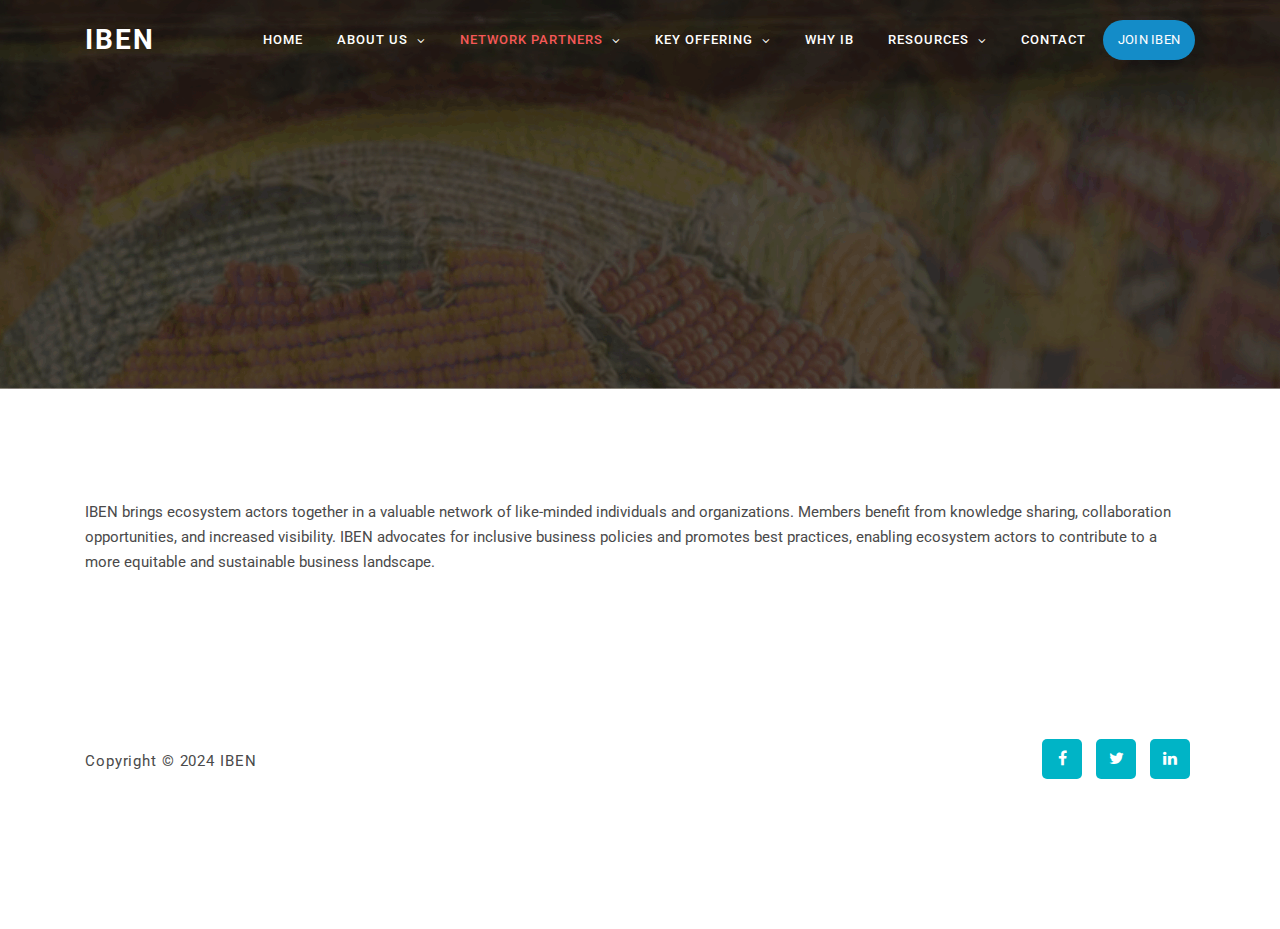
<file: ecosystem.html>
<!DOCTYPE html>
<html lang="en">

<head>

    <meta charset="utf-8">
    <meta name="viewport" content="width=device-width, initial-scale=1, shrink-to-fit=no">
    <meta name="description" content="">
    <meta name="author" content="Template Mo">
    <link href="https://fonts.googleapis.com/css?family=Roboto:100,300,400,500,700,900" rel="stylesheet">

    <title>IBEN</title>
    <!--


-->
    <!-- Additional CSS Files -->
    <link rel="stylesheet" type="text/css" href="assets/css/bootstrap.min.css">
    <link rel="icon" type="image/x-icon" href="assets/images/favicon.ico" />
    <link rel="stylesheet" type="text/css" href="assets/css/font-awesome.css">
    <link rel="stylesheet" type="text/css" href="assets/css/templatemo-art-factory.css">
    <link rel="stylesheet" type="text/css" href="assets/css/owl-carousel.css">

</head>

<body>

    <!-- ***** Preloader Start ***** -->
    <div id="preloader">
        <div class="jumper">
            <div></div>
            <div></div>
            <div></div>
        </div>
    </div>
    <!-- ***** Preloader End ***** -->


    <!-- ***** Header Area Start ***** -->
    <header class="header-area header-sticky">
        <div class="container">
            <div class="row">
                <div class="col-12">
                    <nav class="main-nav">
                        <!-- ***** Logo Start ***** -->
                        <a href="index.html" class="logo">IBEN</a>
                        <!-- ***** Logo End ***** -->
                        <!-- ***** Menu Start ***** -->
                        <ul class="nav">
                            <li class="scroll-to-section"><a href="index.html">Home</a></li>
                            <li class="submenu1">
                                <a href="#about">About Us</a>
                                <ul>
                                    <li><a href="index.html#about">IBEN</a></li>
                                    <li><a href="index.html#about2"> Genesis IBEN</a></li>
                                    <li><a href="index.html#services">Core Team </a></li>
                                    <li><a href="#"> Advisors </a></li>
                                    <li><a href="#"> Mentors </a></li>

                                </ul>
                            </li>



                            <li class="submenu">
                                <a href="#frequently-question" class="active">Network Partners</a>
                                <ul>
                                    <li><a href="InclusiveBusiness.html">Inclusive Business</a></li>
                                    <li><a href="SocialSector.html">Civil Society Organizations</a></li>
                                    <li><a href="impact-funds.html">Impact Funds and Investors </a></li>
                                    <li><a href="Academics.html">Academics and Think Tank </a></li>
                                    <li><a href=" ecosystem.html">Ecosystem Actors and Agencies </a></li>
                                    <li><a href="international-agencies.html">International Agencies </a></li>
                                    <li><a href="fpos.html">Farmer Producer Organizations </a></li>

                                </ul>
                            </li>
                            <li class="submenu1">
                                <a href="#" >Key Offering</a>
                                <ul>
                                    <li><a href="KeyActivity.html">Key Activity </a></li>
                                    <li><a href="ImpactAreas.html">Impact Areas </a></li>
                                </ul>
                            </li>

                            <li class="scroll-to-section"><a href="WhyIBEN.html">Why IB</a></li>
                            <li class="submenu2">
                                <a href="#">Resources</a>
                                <ul>
                                    <li><a href="knowledge-documents.html" >Knowledge
                                            documents</a></li>
                                    <li><a href="https://multyplier.in/event/" target="_blank">Events </a></li>
                                </ul>
                            </li>

                            <li class="scroll-to-section"><a href="index.html#contact-us">Contact</a></li>
                            <a href="https://docs.google.com/forms/d/e/1FAIpQLSeqvz98z20OvDhBIx_eraIoBWhVPY5VjN5P5-5o7cGjIOk2IQ/viewform"
                                target="_blank" class="main1-button-slider">Join IBEN</a>
                        </ul>
                        <a class='menu-trigger'>
                            <span>Menu</span>
                        </a>
                        <!-- ***** Menu End ***** -->
                    </nav>
                </div>
            </div>
        </div>
    </header>
    <!-- ***** Header Area End ***** -->


    <!-- ***** N1 Area Start ***** -->
    <div class="n1-area" id="n1">
        <img src="assets/images/n1.gif">

        <!-- ***** Header Text Start ***** -->
        <div class="header-text">
            <div class="container">
                <div class="row">
                    <div class="col-lg-12 col-md-6 col-sm-12 col-xs-12"
                        data-scroll-reveal="enter bottom move 50px over 0.6s after 0.4s">

                        <h1>Ecosystem Actors and Agencies</h1>

                    </div>

                </div>
            </div>



        </div>

    </div>
    <!-- ***** Header Text End ***** -->

    <section class="section" id="frequently-question">
        <div class="container">
            <!-- ***** Section Title Start ***** -->
            <div class="row" id="pad">
                <div class="col-lg-12">
                    <p>IBEN brings ecosystem actors together in a valuable network of like-minded individuals and
                        organizations. Members benefit from knowledge sharing, collaboration opportunities, and
                        increased visibility. IBEN advocates for inclusive business policies and promotes best
                        practices, enabling ecosystem actors to contribute to a more equitable and sustainable business
                        landscape.</p>

                </div>

            </div>
            <!-- ***** Section Title End ***** -->


            <div></br></div>













    </section>


    <!-- ***** Features Big Item Start ***** -->

    <!-- ***** Features Big Item End ***** -->


    <!-- ***** Features Big Item Start ***** -->

    <!-- ***** Features Big Item End ***** -->


    <!-- ***** Features Small Start ***** -->

    <!-- ***** Features Small End ***** -->




    <!--     ***** Inclusive Business***** -->




    <!-- ***** Contact Us Start ***** -->

    <!-- ***** Contact Us End ***** -->


    <!-- ***** Footer Start ***** -->
    <footer>
        <div class="container">
            <div class="row">
                <div class="col-lg-7 col-md-12 col-sm-12">
                    <p class="copyright">Copyright &copy; 2024 IBEN </p>
                </div>
                <div class="col-lg-5 col-md-12 col-sm-12">
                    <ul class="social">
                        <li><a href="#"><i class="fa fa-facebook"></i></a></li>
                        <li><a href="#"><i class="fa fa-twitter"></i></a></li>
                        <li><a href="#"><i class="fa fa-linkedin"></i></a></li>


                    </ul>
                </div>
            </div>
        </div>
    </footer>

    <!-- jQuery -->
    <script src="assets/js/jquery-2.1.0.min.js"></script>
    <script>
        // Get the modal
        var modal = document.getElementById("myModal");

        // Get the button that opens the modal
        var btn = document.getElementById("myBtn");

        // Get the <span> element that closes the modal
        var span = document.getElementsByClassName("close")[0];

        // When the user clicks the button, open the modal 
        btn.onclick = function () {
            modal.style.display = "block";
        }

        // When the user clicks on <span> (x), close the modal
        span.onclick = function () {
            modal.style.display = "none";
        }

        // When the user clicks anywhere outside of the modal, close it
        window.onclick = function (event) {
            if (event.target == modal) {
                modal.style.display = "none";
            }
        }
    </script>

    <!-- Bootstrap -->
    <script src="assets/js/popper.js"></script>
    <script src="assets/js/bootstrap.min.js"></script>

    <!-- Plugins -->
    <script src="assets/js/owl-carousel.js"></script>
    <script src="assets/js/scrollreveal.min.js"></script>
    <script src="assets/js/waypoints.min.js"></script>
    <script src="assets/js/jquery.counterup.min.js"></script>
    <script src="assets/js/imgfix.min.js"></script>

    <!-- Global Init -->
    <script src="assets/js/custom.js"></script>

</body>

</html>
</file>
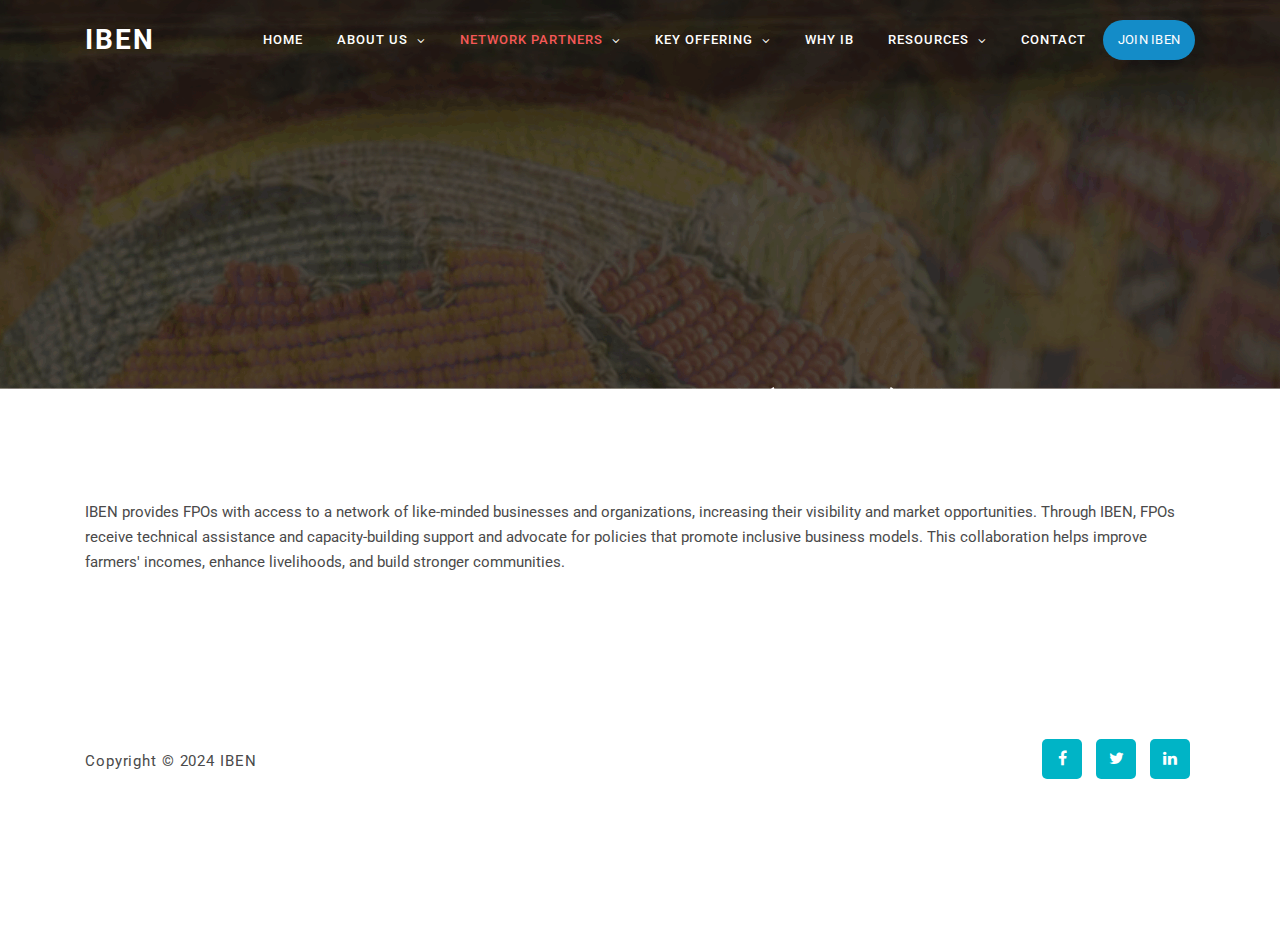
<file: fpos.html>
<!DOCTYPE html>
<html lang="en">

<head>

    <meta charset="utf-8">
    <meta name="viewport" content="width=device-width, initial-scale=1, shrink-to-fit=no">
    <meta name="description" content="">
    <meta name="author" content="Template Mo">
    <link href="https://fonts.googleapis.com/css?family=Roboto:100,300,400,500,700,900" rel="stylesheet">

    <title>IBEN</title>
    <!--


-->
    <!-- Additional CSS Files -->
    <link rel="stylesheet" type="text/css" href="assets/css/bootstrap.min.css">
    <link rel="icon" type="image/x-icon" href="assets/images/favicon.ico" />
    <link rel="stylesheet" type="text/css" href="assets/css/font-awesome.css">
    <link rel="stylesheet" type="text/css" href="assets/css/templatemo-art-factory.css">
    <link rel="stylesheet" type="text/css" href="assets/css/owl-carousel.css">

</head>

<body>

    <!-- ***** Preloader Start ***** -->
    <div id="preloader">
        <div class="jumper">
            <div></div>
            <div></div>
            <div></div>
        </div>
    </div>
    <!-- ***** Preloader End ***** -->


    <!-- ***** Header Area Start ***** -->
    <header class="header-area header-sticky">
        <div class="container">
            <div class="row">
                <div class="col-12">
                    <nav class="main-nav">
                        <!-- ***** Logo Start ***** -->
                        <a href="index.html" class="logo">IBEN</a>
                        <!-- ***** Logo End ***** -->
                        <!-- ***** Menu Start ***** -->
                        <ul class="nav">
                            <li class="scroll-to-section"><a href="index.html">Home</a></li>
                            <li class="submenu1">
                                <a href="#about">About Us</a>
                                <ul>
                                    <li><a href="index.html#about">IBEN</a></li>
                                    <li><a href="index.html#about2"> Genesis IBEN</a></li>
                                    <li><a href="index.html#services">Core Team </a></li>
                                    <li><a href="#"> Advisors </a></li>
                                    <li><a href="#"> Mentors </a></li>

                                </ul>
                            </li>



                            <li class="submenu">
                                <a href="#frequently-question" class="active">Network Partners</a>
                                <ul>
                                    <li><a href="InclusiveBusiness.html">Inclusive Business</a></li>
                                    <li><a href="SocialSector.html">Civil Society Organizations</a></li>
                                    <li><a href="impact-funds.html">Impact Funds and Investors </a></li>
                                    <li><a href="Academics.html">Academics and Think Tank </a></li>
                                    <li><a href=" ecosystem.html">Ecosystem Actors and Agencies </a></li>
                                    <li><a href="international-agencies.html">International Agencies </a></li>
                                    <li><a href="fpos.html">Farmer Producer Organizations </a></li>

                                </ul>
                            </li>
                            <li class="submenu1">
                                <a href="#">Key Offering</a>
                                <ul>
                                    <li><a href="KeyActivity.html">Key Activity </a></li>
                                    <li><a href="ImpactAreas.html">Impact Areas </a></li>
                                </ul>
                            </li>

                            <li class="scroll-to-section"><a href="WhyIBEN.html">Why IB</a></li>
                            <li class="submenu2">
                                <a href="#">Resources</a>
                                <ul>
                                    <li><a href="knowledge-documents.html" >Knowledge
                                            documents</a></li>
                                    <li><a href="https://multyplier.in/event/" target="_blank">Events </a></li>
                                </ul>
                            </li>

                            <li class="scroll-to-section"><a href="index.html#contact-us">Contact</a></li>
                            <a href="https://docs.google.com/forms/d/e/1FAIpQLSeqvz98z20OvDhBIx_eraIoBWhVPY5VjN5P5-5o7cGjIOk2IQ/viewform"
                                target="_blank" class="main1-button-slider">Join IBEN</a>
                        </ul>
                        <a class='menu-trigger'>
                            <span>Menu</span>
                        </a>
                        <!-- ***** Menu End ***** -->
                    </nav>
                </div>
            </div>
        </div>
    </header>
    <!-- ***** Header Area End ***** -->


    <!-- ***** N1 Area Start ***** -->
    <div class="n1-area" id="n1">
        <img src="assets/images/n1.gif">

        <!-- ***** Header Text Start ***** -->
        <div class="header-text">
            <div class="container">
                <div class="row">
                    <div class="col-lg-12 col-md-6 col-sm-12 col-xs-12"
                        data-scroll-reveal="enter bottom move 50px over 0.6s after 0.4s">

                        <h1>Farmer Producer Organizations (FPOs)</h1>

                    </div>

                </div>
            </div>



        </div>

    </div>
    <!-- ***** Header Text End ***** -->

    <section class="section" id="frequently-question">
        <div class="container">
            <!-- ***** Section Title Start ***** -->
            <div class="row" id="pad">
                <div class="col-lg-12">
                    <p>IBEN provides FPOs with access to a network of like-minded businesses and organizations,
                        increasing their visibility and market opportunities. Through IBEN, FPOs receive technical
                        assistance and capacity-building support and advocate for policies that promote inclusive
                        business models. This collaboration helps improve farmers' incomes, enhance livelihoods, and
                        build stronger communities.</p>

                </div>

            </div>
            <!-- ***** Section Title End ***** -->


            <div></br></div>













    </section>


    <!-- ***** Features Big Item Start ***** -->

    <!-- ***** Features Big Item End ***** -->


    <!-- ***** Features Big Item Start ***** -->

    <!-- ***** Features Big Item End ***** -->


    <!-- ***** Features Small Start ***** -->

    <!-- ***** Features Small End ***** -->




    <!--     ***** Inclusive Business***** -->




    <!-- ***** Contact Us Start ***** -->

    <!-- ***** Contact Us End ***** -->


    <!-- ***** Footer Start ***** -->
    <footer>
        <div class="container">
            <div class="row">
                <div class="col-lg-7 col-md-12 col-sm-12">
                    <p class="copyright">Copyright &copy; 2024 IBEN </p>
                </div>
                <div class="col-lg-5 col-md-12 col-sm-12">
                    <ul class="social">
                        <li><a href="#"><i class="fa fa-facebook"></i></a></li>
                        <li><a href="#"><i class="fa fa-twitter"></i></a></li>
                        <li><a href="#"><i class="fa fa-linkedin"></i></a></li>


                    </ul>
                </div>
            </div>
        </div>
    </footer>

    <!-- jQuery -->
    <script src="assets/js/jquery-2.1.0.min.js"></script>
    <script>
        // Get the modal
        var modal = document.getElementById("myModal");

        // Get the button that opens the modal
        var btn = document.getElementById("myBtn");

        // Get the <span> element that closes the modal
        var span = document.getElementsByClassName("close")[0];

        // When the user clicks the button, open the modal 
        btn.onclick = function () {
            modal.style.display = "block";
        }

        // When the user clicks on <span> (x), close the modal
        span.onclick = function () {
            modal.style.display = "none";
        }

        // When the user clicks anywhere outside of the modal, close it
        window.onclick = function (event) {
            if (event.target == modal) {
                modal.style.display = "none";
            }
        }
    </script>

    <!-- Bootstrap -->
    <script src="assets/js/popper.js"></script>
    <script src="assets/js/bootstrap.min.js"></script>

    <!-- Plugins -->
    <script src="assets/js/owl-carousel.js"></script>
    <script src="assets/js/scrollreveal.min.js"></script>
    <script src="assets/js/waypoints.min.js"></script>
    <script src="assets/js/jquery.counterup.min.js"></script>
    <script src="assets/js/imgfix.min.js"></script>

    <!-- Global Init -->
    <script src="assets/js/custom.js"></script>

</body>

</html>
</file>
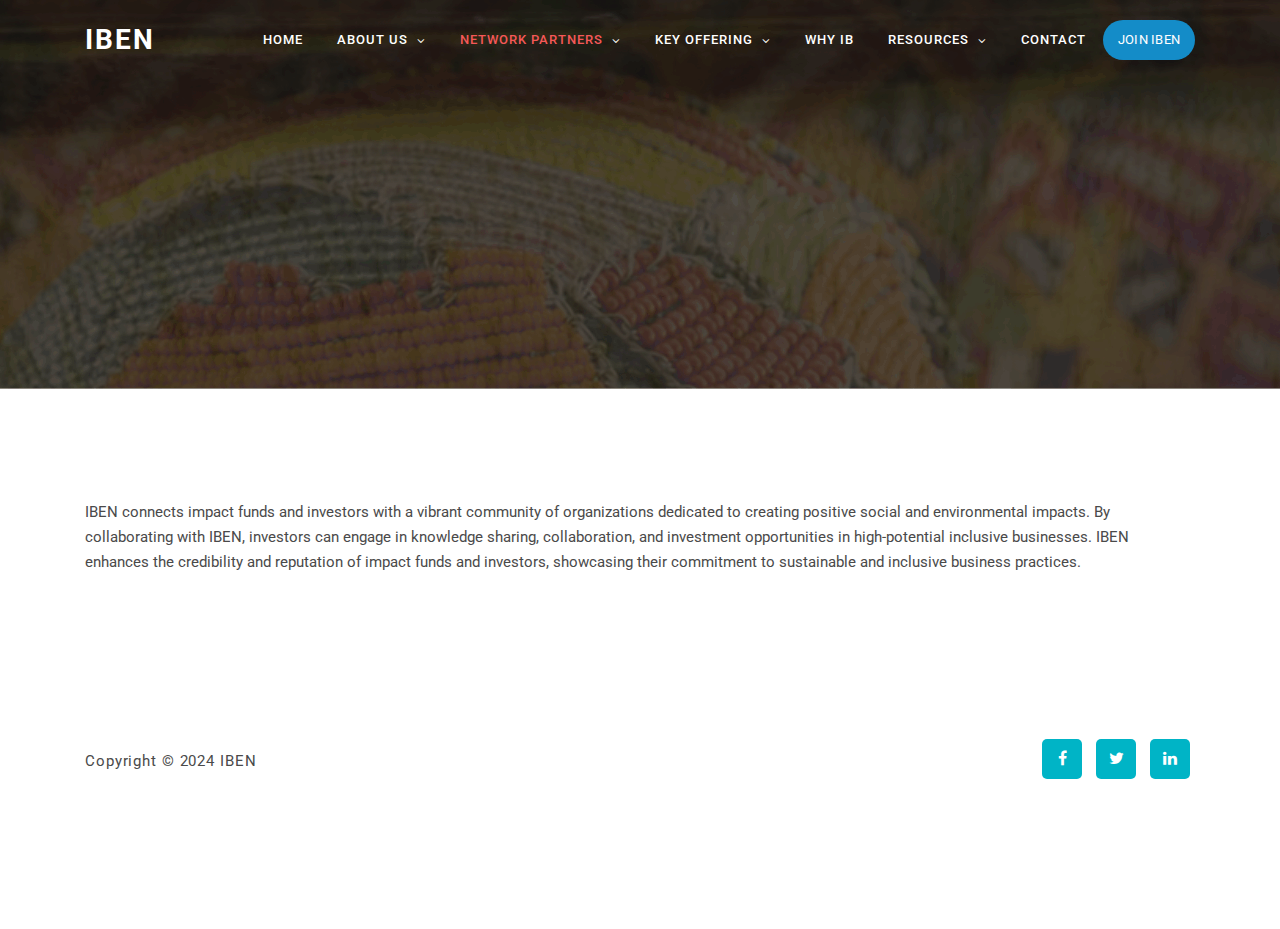
<file: impact-funds.html>
<!DOCTYPE html>
<html lang="en">

<head>

    <meta charset="utf-8">
    <meta name="viewport" content="width=device-width, initial-scale=1, shrink-to-fit=no">
    <meta name="description" content="">
    <meta name="author" content="Template Mo">
    <link href="https://fonts.googleapis.com/css?family=Roboto:100,300,400,500,700,900" rel="stylesheet">

    <title>IBEN</title>
    <!--


-->
    <!-- Additional CSS Files -->
    <link rel="stylesheet" type="text/css" href="assets/css/bootstrap.min.css">
    <link rel="icon" type="image/x-icon" href="assets/images/favicon.ico" />
    <link rel="stylesheet" type="text/css" href="assets/css/font-awesome.css">
    <link rel="stylesheet" type="text/css" href="assets/css/templatemo-art-factory.css">
    <link rel="stylesheet" type="text/css" href="assets/css/owl-carousel.css">

</head>

<body>

    <!-- ***** Preloader Start ***** -->
    <div id="preloader">
        <div class="jumper">
            <div></div>
            <div></div>
            <div></div>
        </div>
    </div>
    <!-- ***** Preloader End ***** -->


    <!-- ***** Header Area Start ***** -->
    <header class="header-area header-sticky">
        <div class="container">
            <div class="row">
                <div class="col-12">
                    <nav class="main-nav">
                        <!-- ***** Logo Start ***** -->
                        <a href="index.html" class="logo">IBEN</a>
                        <!-- ***** Logo End ***** -->
                        <!-- ***** Menu Start ***** -->
                        <ul class="nav">
                            <li class="scroll-to-section"><a href="index.html">Home</a></li>
                            <li class="submenu1">
                                <a href="#about">About Us</a>
                                <ul>
                                    <li><a href="index.html#about">IBEN</a></li>
                                    <li><a href="index.html#about2"> Genesis IBEN</a></li>
                                    <li><a href="index.html#services">Core Team </a></li>
                                    <li><a href="#"> Advisors </a></li>
                                    <li><a href="#"> Mentors </a></li>

                                </ul>
                            </li>



                            <li class="submenu">
                                <a href="#frequently-question" class="active">Network Partners</a>
                                <ul>
                                    <li><a href="InclusiveBusiness.html">Inclusive Business</a></li>
                                    <li><a href="SocialSector.html">Civil Society Organizations</a></li>
                                    <li><a href="impact-funds.html">Impact Funds and Investors </a></li>
                                    <li><a href="Academics.html">Academics and Think Tank </a></li>
                                    <li><a href=" ecosystem.html">Ecosystem Actors and Agencies </a></li>
                                    <li><a href="international-agencies.html">International Agencies </a></li>
                                    <li><a href="fpos.html">Farmer Producer Organizations </a></li>

                                </ul>
                            </li>
                            <li class="submenu1">
                                <a href="#" >Key Offering</a>
                                <ul>
                                    <li><a href="KeyActivity.html">Key Activity </a></li>
                                    <li><a href="ImpactAreas.html">Impact Areas </a></li>
                                </ul>
                            </li>

                            <li class="scroll-to-section"><a href="WhyIBEN.html">Why IB</a></li>
                            <li class="submenu2">
                                <a href="#">Resources</a>
                                <ul>
                                    <li><a href="knowledge-documents.html" >Knowledge
                                            documents</a></li>
                                    <li><a href="https://multyplier.in/event/" target="_blank">Events </a></li>
                                </ul>
                            </li>

                            <li class="scroll-to-section"><a href="index.html#contact-us">Contact</a></li>
                            <a href="https://docs.google.com/forms/d/e/1FAIpQLSeqvz98z20OvDhBIx_eraIoBWhVPY5VjN5P5-5o7cGjIOk2IQ/viewform"
                                target="_blank" class="main1-button-slider">Join IBEN</a>
                        </ul>
                        <a class='menu-trigger'>
                            <span>Menu</span>
                        </a>
                        <!-- ***** Menu End ***** -->
                    </nav>
                </div>
            </div>
        </div>
    </header>
    <!-- ***** Header Area End ***** -->


    <!-- ***** N1 Area Start ***** -->
    <div class="n1-area" id="n1">
        <img src="assets/images/n1.gif">

        <!-- ***** Header Text Start ***** -->
        <div class="header-text">
            <div class="container">
                <div class="row">
                    <div class="col-lg-12 col-md-6 col-sm-12 col-xs-12"
                        data-scroll-reveal="enter bottom move 50px over 0.6s after 0.4s">

                        <h1>Impact Funds and Investors</h1>

                    </div>

                </div>
            </div>



        </div>

    </div>
    <!-- ***** Header Text End ***** -->

    <section class="section" id="frequently-question">
        <div class="container">
            <!-- ***** Section Title Start ***** -->
            <div class="row" id="pad">
                <div class="col-lg-12">
                    <p>IBEN connects impact funds and investors with a vibrant community of organizations dedicated to
                        creating positive social and environmental impacts. By collaborating with IBEN, investors can
                        engage in knowledge sharing, collaboration, and investment opportunities in high-potential
                        inclusive businesses. IBEN enhances the credibility and reputation of impact funds and
                        investors, showcasing their commitment to sustainable and inclusive business practices.</p>

                </div>

            </div>
            <!-- ***** Section Title End ***** -->
            

            <div></br></div>













    </section>


    <!-- ***** Features Big Item Start ***** -->

    <!-- ***** Features Big Item End ***** -->


    <!-- ***** Features Big Item Start ***** -->

    <!-- ***** Features Big Item End ***** -->


    <!-- ***** Features Small Start ***** -->

    <!-- ***** Features Small End ***** -->




    <!--     ***** Inclusive Business***** -->




    <!-- ***** Contact Us Start ***** -->

    <!-- ***** Contact Us End ***** -->


    <!-- ***** Footer Start ***** -->
    <footer>
        <div class="container">
            <div class="row">
                <div class="col-lg-7 col-md-12 col-sm-12">
                    <p class="copyright">Copyright &copy; 2024 IBEN </p>
                </div>
                <div class="col-lg-5 col-md-12 col-sm-12">
                    <ul class="social">
                        <li><a href="#"><i class="fa fa-facebook"></i></a></li>
                        <li><a href="#"><i class="fa fa-twitter"></i></a></li>
                        <li><a href="#"><i class="fa fa-linkedin"></i></a></li>


                    </ul>
                </div>
            </div>
        </div>
    </footer>

    <!-- jQuery -->
    <script src="assets/js/jquery-2.1.0.min.js"></script>
    <script>
        // Get the modal
        var modal = document.getElementById("myModal");

        // Get the button that opens the modal
        var btn = document.getElementById("myBtn");

        // Get the <span> element that closes the modal
        var span = document.getElementsByClassName("close")[0];

        // When the user clicks the button, open the modal 
        btn.onclick = function () {
            modal.style.display = "block";
        }

        // When the user clicks on <span> (x), close the modal
        span.onclick = function () {
            modal.style.display = "none";
        }

        // When the user clicks anywhere outside of the modal, close it
        window.onclick = function (event) {
            if (event.target == modal) {
                modal.style.display = "none";
            }
        }
    </script>

    <!-- Bootstrap -->
    <script src="assets/js/popper.js"></script>
    <script src="assets/js/bootstrap.min.js"></script>

    <!-- Plugins -->
    <script src="assets/js/owl-carousel.js"></script>
    <script src="assets/js/scrollreveal.min.js"></script>
    <script src="assets/js/waypoints.min.js"></script>
    <script src="assets/js/jquery.counterup.min.js"></script>
    <script src="assets/js/imgfix.min.js"></script>

    <!-- Global Init -->
    <script src="assets/js/custom.js"></script>

</body>

</html>
</file>
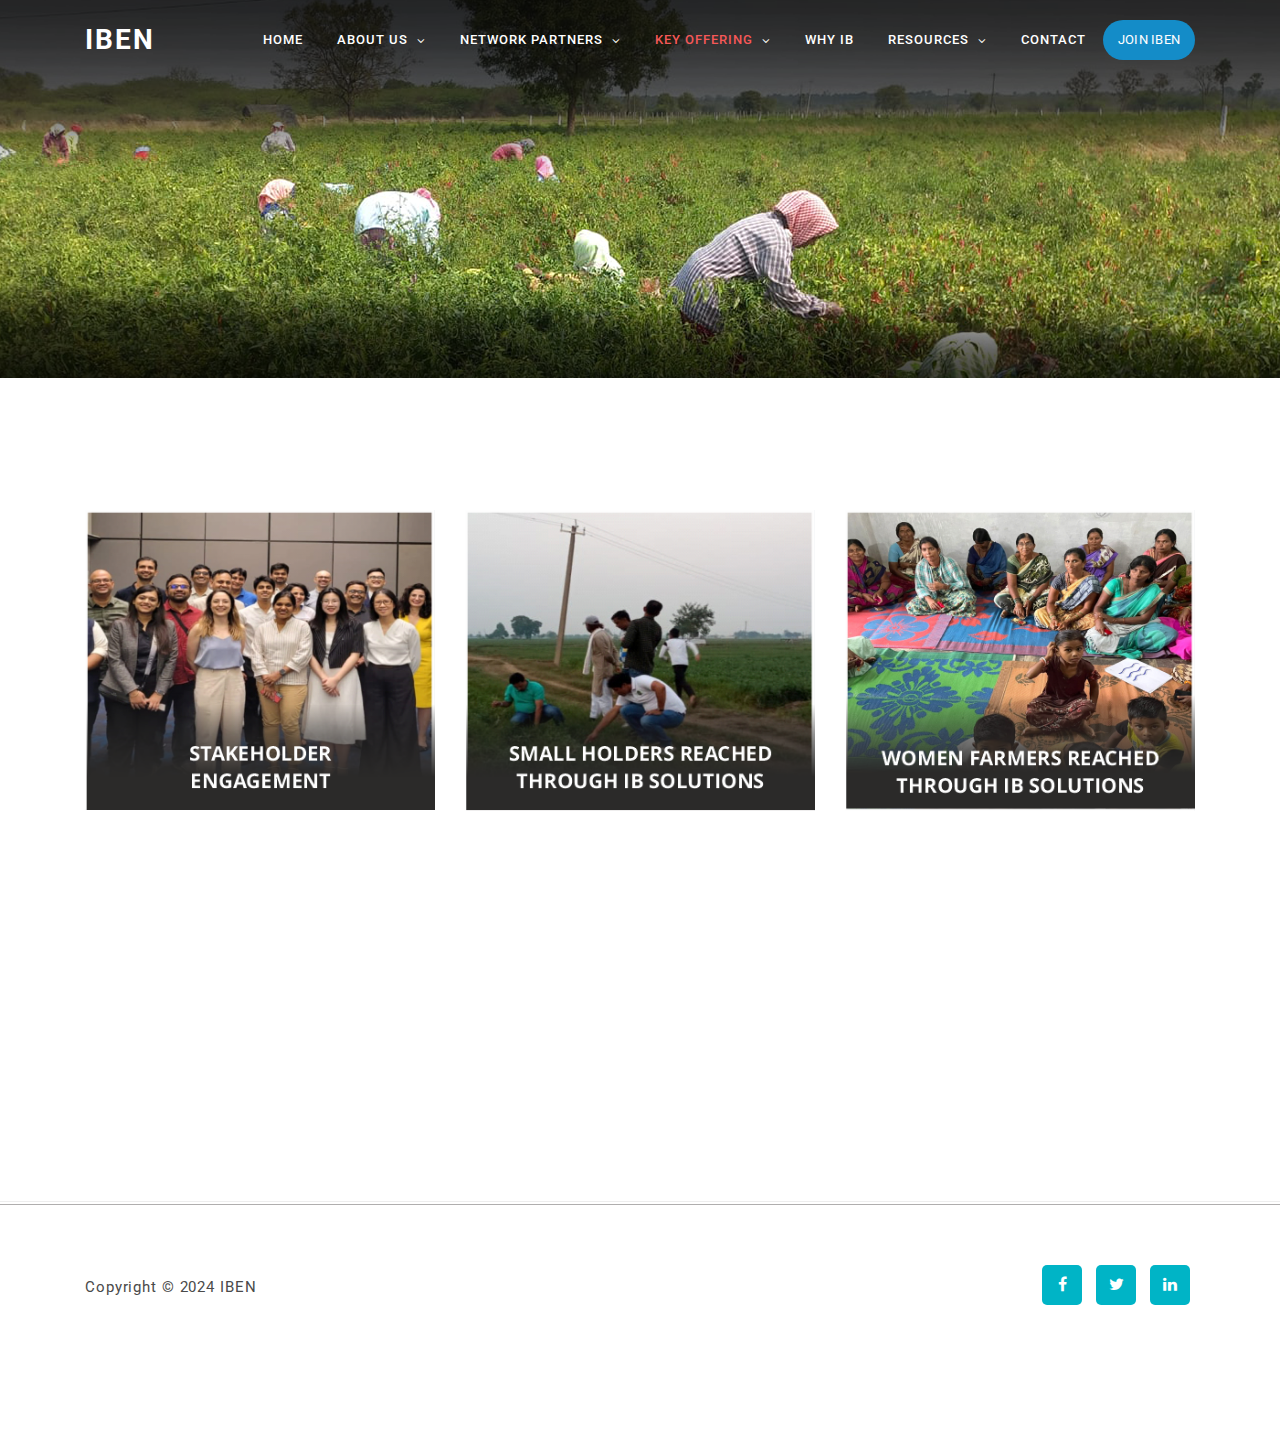
<file: ImpactAreas.html>
<!DOCTYPE html>
<html lang="en">

<head>

    <meta charset="utf-8">
    <meta name="viewport" content="width=device-width, initial-scale=1, shrink-to-fit=no">
    <meta name="description" content="">
    <meta name="author" content="Template Mo">
    <link href="https://fonts.googleapis.com/css?family=Roboto:100,300,400,500,700,900" rel="stylesheet">

    <title>IBEN</title>
    <!--


-->
    <!-- Additional CSS Files -->
    <link rel="stylesheet" type="text/css" href="assets/css/bootstrap.min.css">
    <link rel="icon" type="image/x-icon" href="assets/images/favicon.ico" />
    <link rel="stylesheet" type="text/css" href="assets/css/font-awesome.css">
    <link rel="stylesheet" type="text/css" href="assets/css/templatemo-art-factory.css">
    <link rel="stylesheet" type="text/css" href="assets/css/owl-carousel.css">

</head>

<body>

    <!-- ***** Preloader Start ***** -->
    <div id="preloader">
        <div class="jumper">
            <div></div>
            <div></div>
            <div></div>
        </div>
    </div>
    <!-- ***** Preloader End ***** -->


    <!-- ***** Header Area Start ***** -->
    <header class="header-area header-sticky">
        <div class="container">
            <div class="row">
                <div class="col-12">
                    <nav class="main-nav">
                        <!-- ***** Logo Start ***** -->
                        <a href="index.html" class="logo">IBEN</a>
                        <!-- ***** Logo End ***** -->
                        <!-- ***** Menu Start ***** -->
                        <ul class="nav">
                            <li class="scroll-to-section"><a href="index.html">Home</a></li>
                            <li class="submenu1">
                                <a href="#about">About Us</a>
                                <ul>
                                    <li><a href="index.html#about">IBEN</a></li>
                                    <li><a href="index.html#about2"> Genesis IBEN</a></li>
                                    <li><a href="index.html#services">Core Team </a></li>
                                    <li><a href="#"> Advisors </a></li>
                                    <li><a href="#"> Mentors </a></li>

                                </ul>
                            </li>



                            <li class="submenu">
                                <a href="#frequently-question">Network Partners</a>
                                <ul>
                                    <li><a href="InclusiveBusiness.html">Inclusive Business</a></li>
                                    <li><a href="SocialSector.html">Civil Society Organizations</a></li>
                                    <li><a href="impact-funds.html">Impact Funds and Investors </a></li>
                                    <li><a href="Academics.html">Academics and Think Tank </a></li>
                                    <li><a href=" ecosystem.html">Ecosystem Actors and Agencies </a></li>
                                    <li><a href="international-agencies.html">International Agencies </a></li>
                                    <li><a href="fpos.html">Farmer Producer Organizations </a></li>

                                </ul>
                            </li>
                            <li class="submenu1">
                                <a href="#" class="active">Key Offering</a>
                                <ul>
                                    <li><a href="KeyActivity.html">Key Activity </a></li>
                                    <li><a href="ImpactAreas.html">Impact Areas </a></li>
                                </ul>
                            </li>

                            <li class="scroll-to-section"><a href="WhyIBEN.html">Why IB</a></li>
                            <li class="submenu2">
                                <a href="#">Resources</a>
                                <ul>
                                    <li><a href="knowledge-documents.html" >Knowledge
                                            documents</a></li>
                                    <li><a href="https://multyplier.in/event/" target="_blank">Events </a></li>
                                </ul>
                            </li>

                            <li class="scroll-to-section"><a href="index.html#contact-us">Contact</a></li>
                            <a href="https://docs.google.com/forms/d/e/1FAIpQLSeqvz98z20OvDhBIx_eraIoBWhVPY5VjN5P5-5o7cGjIOk2IQ/viewform"
                                target="_blank" class="main1-button-slider">Join IBEN</a>
                        </ul>
                        <a class='menu-trigger'>
                            <span>Menu</span>
                        </a>
                        <!-- ***** Menu End ***** -->
                    </nav>
                </div>
            </div>
        </div>
    </header>

    <div class="n1-area" id="n1">
        <img src="assets/images/n2.png">

        <!-- ***** Header Text Start ***** -->
        <div class="header-text">
            <div class="container">
                <div class="row">
                    <div class="col-lg-12 col-md-6 col-sm-12 col-xs-12"
                        data-scroll-reveal="enter bottom move 50px over 0.6s after 0.4s">

                        <h1>Impact Areas</h1>

                    </div>

                </div>
            </div>



        </div>

    </div>

    <!-- ***** Features Big Item Start ***** -->
    <section class="section" id="about">
        <div class="container">
            <div class="row">

                <div class="col-lg-4 col-md-6 wow fadeInUp" data-wow-delay="0.5s"
                    data-scroll-reveal="enter bottom move 50px over 0.6s after 0.4s">
                    <div class="course-item bg-light">
                        <div class="position-relative img11 item11 overflow-hidden">
                            <img class="img-fluid" src="assets/images/imp1.png" alt="">
                        </div>


                    </div>
                </div>

                <div class="col-lg-4 col-md-6 wow fadeInUp" data-wow-delay="0.5s"
                    data-scroll-reveal="enter bottom move 50px over 0.6s after 0.4s">
                    <div class="course-item bg-light">
                        <div class="position-relative img11 item11 overflow-hidden">
                            <img class="img-fluid" src="assets/images/imp2.png" alt="">
                        </div>


                    </div>
                </div>


                <div class="col-lg-4 col-md-6 wow fadeInUp" data-wow-delay="0.5s"
                    data-scroll-reveal="enter bottom move 50px over 0.6s after 0.4s">
                    <div class="course-item bg-light">
                        <div class="position-relative img11 item11 overflow-hidden">
                            <img class="img-fluid" src="assets/images/imp3.png" alt="">
                        </div>


                    </div>
                </div>


            </div>






        </div>
        <div style="padding: 15px;"></div>

        <div class="container">
            <div class="row">

                <div class="col-lg-4 col-md-6 wow fadeInUp" data-wow-delay="0.5s"
                    data-scroll-reveal="enter bottom move 50px over 0.6s after 0.4s">
                    <div class="course-item bg-light">
                        <div class="position-relative img11 item11 overflow-hidden">
                            <img class="img-fluid" src="assets/images/imp4.png" alt="">
                        </div>


                    </div>
                </div>

                <div class="col-lg-4 col-md-6 wow fadeInUp" data-wow-delay="0.5s"
                    data-scroll-reveal="enter bottom move 50px over 0.6s after 0.4s">
                    <div class="course-item bg-light">
                        <div class="position-relative img11 item11 overflow-hidden">
                            <img class="img-fluid" src="assets/images/imp5.png" alt="">
                        </div>


                    </div>
                </div>


                <div class="col-lg-4 col-md-6 wow fadeInUp" data-wow-delay="0.5s"
                    data-scroll-reveal="enter bottom move 50px over 0.6s after 0.4s">
                    <div class="course-item bg-light">
                        <div class="position-relative img11 item11 overflow-hidden">
                            <img class="img-fluid" src="assets/images/imp6.png" alt="">
                        </div>


                    </div>
                </div>


            </div>






        </div>

    </section>






    <section class="section" id="about4">
        <div class="container">
            <div class="row">



            </div>
        </div>

        </div>
    </section>



    <!-- ***** Features Big Item End ***** -->


    <!-- ***** Features Big Item Start ***** -->

    <!-- ***** Features Small End ***** -->

    <!--     ***** Frequently Question Start ***** -->




    <!-- <a href="#about2" class="main-button">Discover More</a> -->
    </div>
    </div>
    </div>

    </div>
    </section>

    <section>

        <div class="row">
            <div class="col-lg-12">
                <div class="hr"></div>
            </div>
        </div>
    </section>

    <!--     ***** Inclusive Business***** -->




    <!-- ***** Contact Us Start ***** --
    <!-- ***** Contact Us End ***** -->


    <!-- ***** Footer Start ***** -->
    <footer>
        <div class="container">
            <div class="row">
                <div class="col-lg-7 col-md-12 col-sm-12">
                    <p class="copyright">Copyright &copy; 2024 IBEN </p>
                </div>
                <div class="col-lg-5 col-md-12 col-sm-12">
                    <ul class="social">
                        <li><a href="#"><i class="fa fa-facebook"></i></a></li>
                        <li><a href="#"><i class="fa fa-twitter"></i></a></li>
                        <li><a href="#"><i class="fa fa-linkedin"></i></a></li>


                    </ul>
                </div>
            </div>
        </div>
    </footer>

    <!-- jQuery -->
    <script src="assets/js/jquery-2.1.0.min.js"></script>
    <script>
        // Get the modal
        var modal = document.getElementById("myModal");

        // Get the button that opens the modal
        var btn = document.getElementById("myBtn");

        // Get the <span> element that closes the modal
        var span = document.getElementsByClassName("close")[0];

        // When the user clicks the button, open the modal 
        btn.onclick = function () {
            modal.style.display = "block";
        }

        // When the user clicks on <span> (x), close the modal
        span.onclick = function () {
            modal.style.display = "none";
        }

        // When the user clicks anywhere outside of the modal, close it
        window.onclick = function (event) {
            if (event.target == modal) {
                modal.style.display = "none";
            }
        }
    </script>

    <!-- Bootstrap -->
    <script src="assets/js/popper.js"></script>
    <script src="assets/js/bootstrap.min.js"></script>

    <!-- Plugins -->
    <script src="assets/js/owl-carousel.js"></script>
    <script src="assets/js/scrollreveal.min.js"></script>
    <script src="assets/js/waypoints.min.js"></script>
    <script src="assets/js/jquery.counterup.min.js"></script>
    <script src="assets/js/imgfix.min.js"></script>

    <!-- Global Init -->
    <script src="assets/js/custom.js"></script>

</body>

</html>
</file>
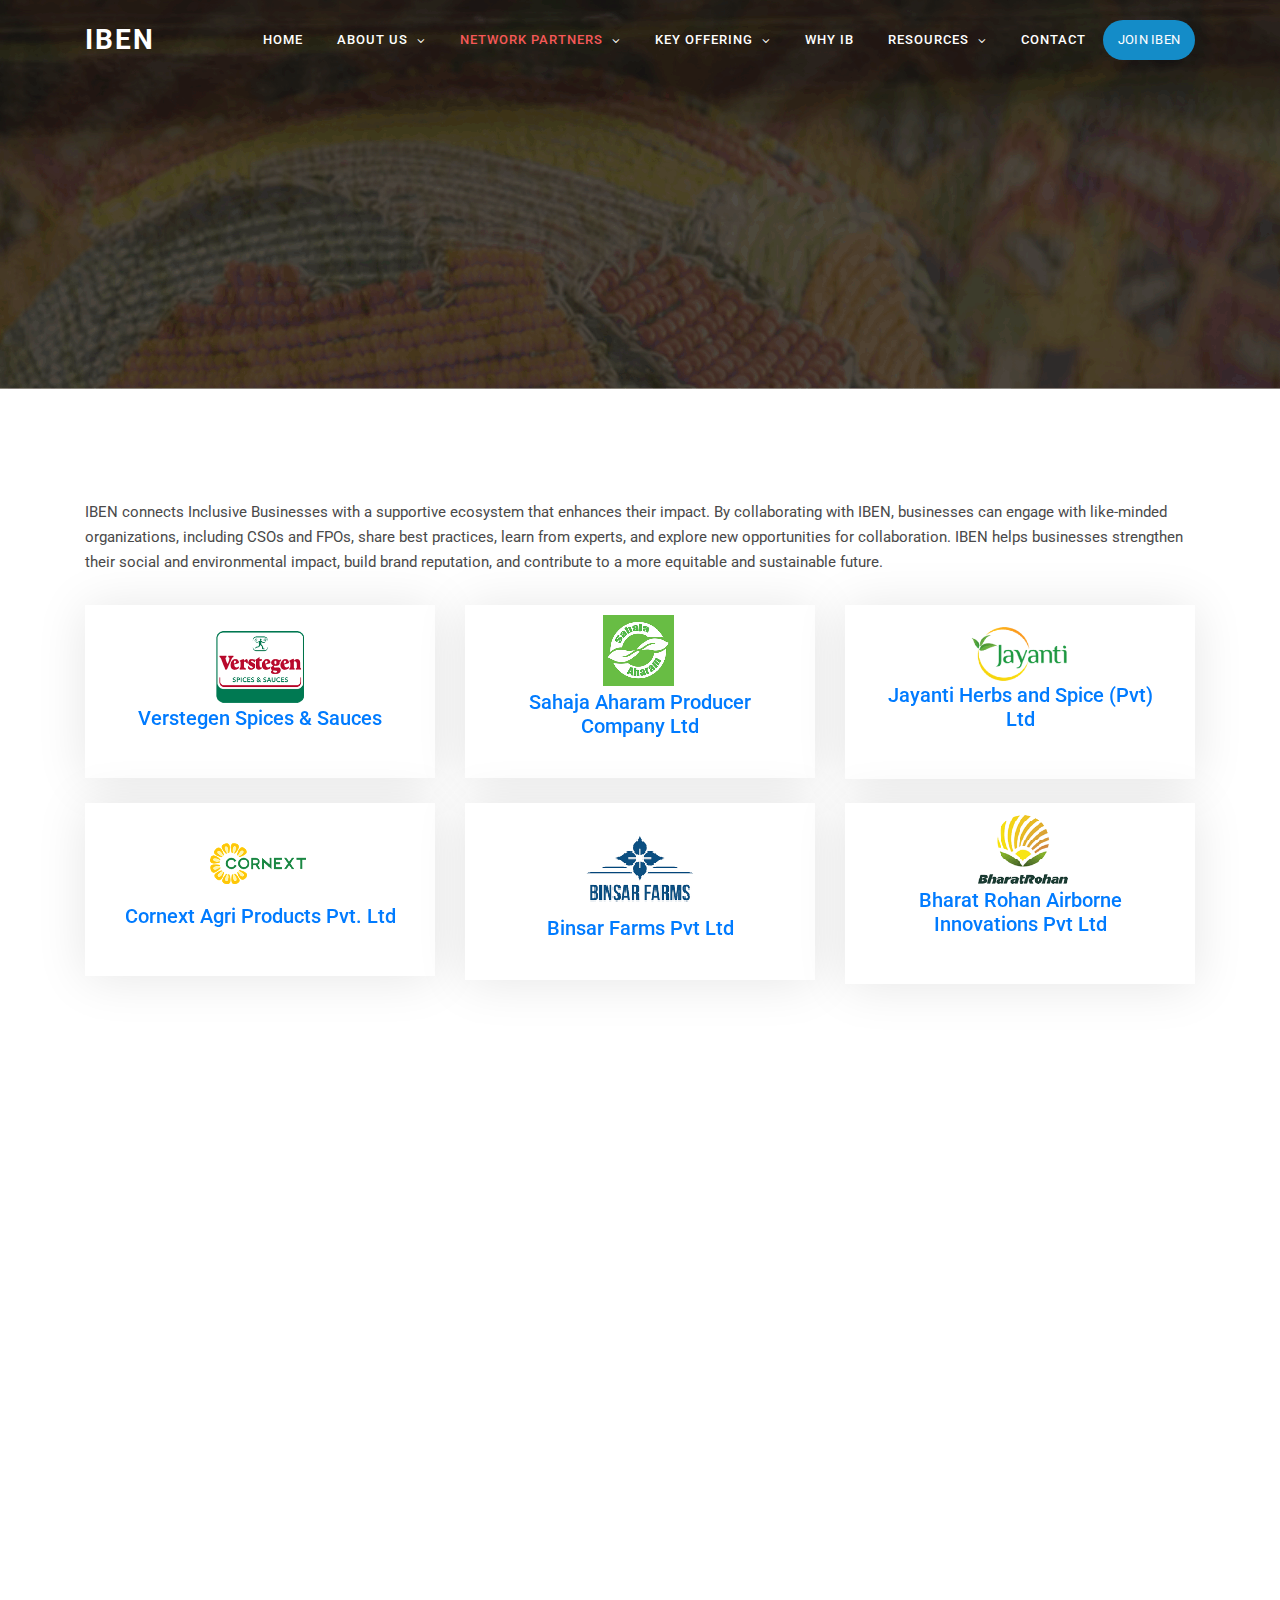
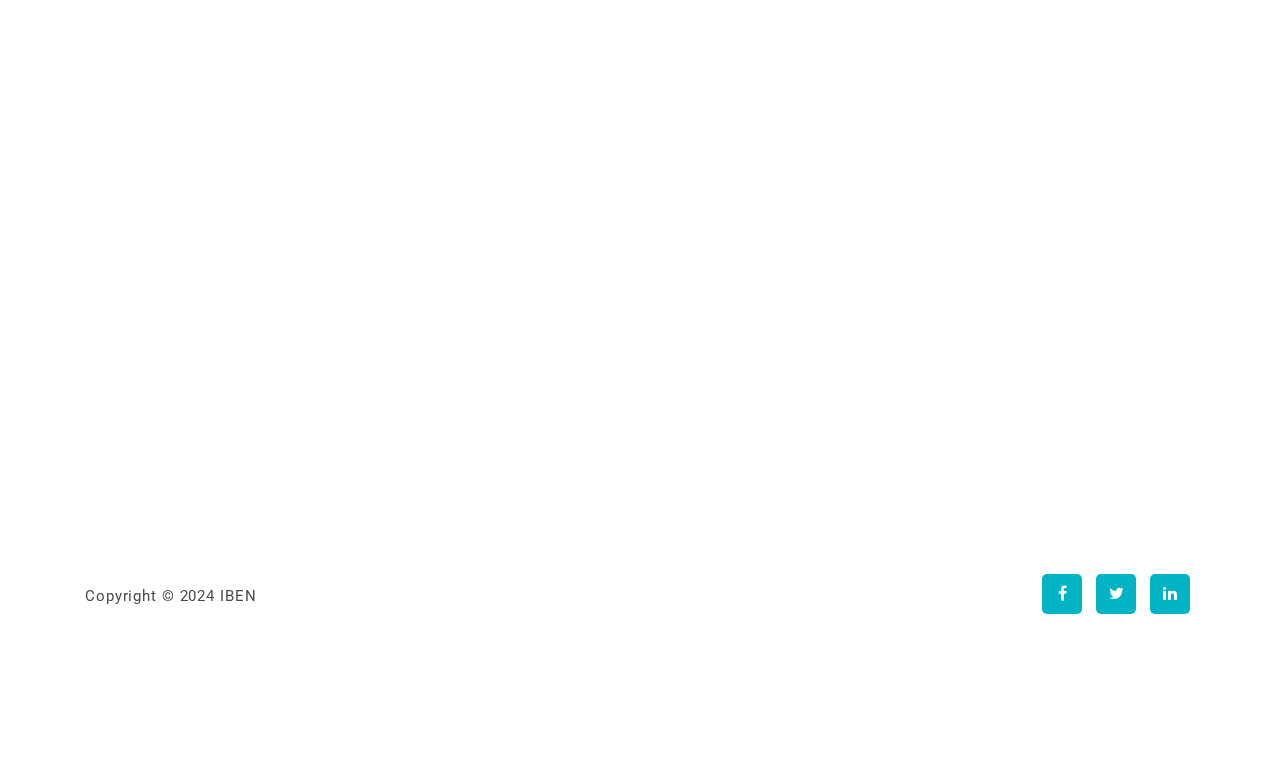
<file: InclusiveBusiness.html>
<!DOCTYPE html>
<html lang="en">

<head>

    <meta charset="utf-8">
    <meta name="viewport" content="width=device-width, initial-scale=1, shrink-to-fit=no">
    <meta name="description" content="">
    <meta name="author" content="Template Mo">
    <link href="https://fonts.googleapis.com/css?family=Roboto:100,300,400,500,700,900" rel="stylesheet">

    <title>IBEN</title>
    <!--


-->
    <!-- Additional CSS Files -->
    <link rel="stylesheet" type="text/css" href="assets/css/bootstrap.min.css">
    <link rel="icon" type="image/x-icon" href="assets/images/favicon.ico" />
    <link rel="stylesheet" type="text/css" href="assets/css/font-awesome.css">
    <link rel="stylesheet" type="text/css" href="assets/css/templatemo-art-factory.css">
    <link rel="stylesheet" type="text/css" href="assets/css/owl-carousel.css">

</head>

<body>

    <!-- ***** Preloader Start ***** -->
    <div id="preloader">
        <div class="jumper">
            <div></div>
            <div></div>
            <div></div>
        </div>
    </div>
    <!-- ***** Preloader End ***** -->


    <!-- ***** Header Area Start ***** -->
    <header class="header-area header-sticky">
        <div class="container">
            <div class="row">
                <div class="col-12">
                    <nav class="main-nav">
                        <!-- ***** Logo Start ***** -->
                        <a href="index.html" class="logo">IBEN</a>
                        <!-- ***** Logo End ***** -->
                        <!-- ***** Menu Start ***** -->
                        <ul class="nav">
                            <li class="scroll-to-section"><a href="index.html">Home</a></li>
                            <li class="submenu1">
                                <a href="#about">About Us</a>
                                <ul>
                                    <li><a href="index.html#about">IBEN</a></li>
                                    <li><a href="index.html#about2"> Genesis IBEN</a></li>
                                    <li><a href="index.html#services">Core Team </a></li>
                                    <li><a href="#"> Advisors </a></li>
                                    <li><a href="#"> Mentors </a></li>

                                </ul>
                            </li>



                            <li class="submenu">
                                <a href="#frequently-question" class="active">Network Partners</a>
                                <ul>
                                    <li><a href="InclusiveBusiness.html">Inclusive Business</a></li>
                                    <li><a href="SocialSector.html">Civil Society Organizations</a></li>
                                    <li><a href="impact-funds.html">Impact Funds and Investors </a></li>
                                    <li><a href="Academics.html">Academics and Think Tank </a></li>
                                    <li><a href=" ecosystem.html">Ecosystem Actors and Agencies </a></li>
                                    <li><a href="international-agencies.html">International Agencies </a></li>
                                    <li><a href="fpos.html">Farmer Producer Organizations </a></li>

                                </ul>
                            </li>
                            <li class="submenu1">
                                <a href="#" >Key Offering</a>
                                <ul>
                                    <li><a href="KeyActivity.html">Key Activity </a></li>
                                    <li><a href="ImpactAreas.html">Impact Areas </a></li>
                                </ul>
                            </li>

                            <li class="scroll-to-section"><a href="WhyIBEN.html">Why IB</a></li>
                            <li class="submenu2">
                                <a href="#">Resources</a>
                                <ul>
                                    <li><a href="knowledge-documents.html" >Knowledge
                                            documents</a></li>
                                    <li><a href="https://multyplier.in/event/" target="_blank">Events </a></li>
                                </ul>
                            </li>

                            <li class="scroll-to-section"><a href="index.html#contact-us">Contact</a></li>
                            <a href="https://docs.google.com/forms/d/e/1FAIpQLSeqvz98z20OvDhBIx_eraIoBWhVPY5VjN5P5-5o7cGjIOk2IQ/viewform"
                                target="_blank" class="main1-button-slider">Join IBEN</a>
                        </ul>
                        <a class='menu-trigger'>
                            <span>Menu</span>
                        </a>
                        <!-- ***** Menu End ***** -->
                    </nav>
                </div>
            </div>
        </div>
    </header>
    <!-- ***** Header Area End ***** -->


    <!-- ***** N1 Area Start ***** -->
    <div class="n1-area" id="n1">
        <img src="assets/images/n1.gif">

        <!-- ***** Header Text Start ***** -->
        <div class="header-text">
            <div class="container">
                <div class="row">
                    <div class="col-lg-12 col-md-6 col-sm-12 col-xs-12"
                        data-scroll-reveal="enter bottom move 50px over 0.6s after 0.4s">

                        <h1>Inclusive Business </h1>

                    </div>

                </div>
            </div>



        </div>

    </div>
    <!-- ***** Header Text End ***** -->

    <section class="section" id="frequently-question">
        <div class="container">
            <!-- ***** Section Title Start ***** -->
            <div class="row" id="pad">
                <div class="col-lg-12">
                    <p>IBEN connects Inclusive Businesses with a supportive ecosystem that enhances their impact. By
                        collaborating with IBEN, businesses can engage with like-minded organizations, including CSOs
                        and FPOs, share best practices, learn from experts, and explore new opportunities for
                        collaboration. IBEN helps businesses strengthen their social and environmental impact, build
                        brand reputation, and contribute to a more equitable and sustainable future.</p>

                </div>

            </div>
            <!-- ***** Section Title End ***** -->
            <div class="row" data-scroll-reveal="enter bottom move 50px over 0.6s after 0.4s">
                <div class="col-lg-4 col-sm-6 wow fadeInUp" data-wow-delay="0.1s">
                    <div class="service-item text-center pt-3">
                        <div class="p-1">
                            <i><img src="assets/images/verstegen.gif" alt=""></i>

                            <a href="https://verstegen.nl/en/ " target="_blank">
                                <h5 class="mb-1">Verstegen Spices & Sauces</h5>
                            </a>
                        </div>
                    </div>
                </div>


                <div class="col-lg-4 col-sm-6 wow fadeInUp" data-wow-delay="0.1s">
                    <div class="service-item text-center pt-1">
                        <div>
                            <i><img src="assets/images/sahaja-ahar.gif" alt=""></i>

                            <a href="https://sahajaaharam.com/home " target="_blank">
                                <h5>Sahaja Aharam Producer Company Ltd </h5>
                            </a>
                        </div>
                    </div>
                </div>

                <div class="col-lg-4 col-sm-6 wow fadeInUp" data-wow-delay="0.1s">
                    <div class="service-item text-center pt-3">
                        <div class="p-1">
                            <i><img src="assets/images/jayanti.gif" alt=""></i>

                            <a href="https://www.jayanti.com/ " target="_blank">
                                <h5 class="mb-1">Jayanti Herbs and Spice (Pvt) Ltd</h5>
                            </a>
                        </div>
                    </div>
                </div>

            </div>

            <div></br></div>


            <div class="row" data-scroll-reveal="enter bottom move 50px over 0.6s after 0.4s">
                <div class="col-lg-4 col-sm-6 wow fadeInUp" data-wow-delay="0.1s">
                    <div class="service-item text-center pt-3">
                        <div class="p-1">
                            <i><img src="assets/images/cornext.gif" alt=""></i>

                            <a href="https://www.cornext.in/  " target="_blank">
                                <h5 class="mb-1">Cornext Agri Products Pvt. Ltd</h5>
                            </a>
                        </div>
                    </div>
                </div>


                <div class="col-lg-4 col-sm-6 wow fadeInUp" data-wow-delay="0.1s">
                    <div class="service-item text-center pt-3">
                        <div>
                            <i><img src="assets/images/binsar.gif" alt=""></i>

                            <a href="https://www.binsarfarms.com/  " target="_blank">
                                <h5>Binsar Farms Pvt Ltd </h5>
                            </a>
                        </div>
                    </div>
                </div>

                <div class="col-lg-4 col-sm-6 wow fadeInUp" data-wow-delay="0.1s">
                    <div class="service-item text-center pt-1">
                        <div class="p-1">
                            <i><img src="assets/images/bharatrohan.gif" alt=""></i>

                            <a href="https://bharatrohan.in/ " target="_blank">
                                <h5 class="mb-1">Bharat Rohan Airborne Innovations Pvt Ltd</h5>
                            </a>
                        </div>
                    </div>
                </div>

            </div>

            <div></br></div>


            <div class="row" data-scroll-reveal="enter bottom move 50px over 0.6s after 0.4s">
                <div class="col-lg-4 col-sm-6 wow fadeInUp" data-wow-delay="0.1s">
                    <div class="service-item text-center pt-3">
                        <div class="p-1">
                            <i><img src="assets/images/distinct.gif" alt=""></i>

                            <a href="https://www.distincthorizon.net/  ">
                                <h5 class="mb-1">Distinct Horizon Pvt Ltd </h5>
                            </a>
                        </div>
                    </div>
                </div>


                <div class="col-lg-4 col-sm-6 wow fadeInUp" data-wow-delay="0.1s">
                    <div class="service-item text-center pt-3">
                        <div>
                            <i><img src="assets/images/dt.gif" alt=""></i>

                            <a href="https://www.deltathings.com/ " target="_blank">
                                <h5>Delta Things Private Limited</h5>
                            </a>
                        </div>
                    </div>
                </div>

                <div class="col-lg-4 col-sm-6 wow fadeInUp" data-wow-delay="0.1s">
                    <div class="service-item text-center pt-1">
                        <div class="p-1">
                            <i><img src="assets/images/varaha.gif" alt=""></i>

                            <a href="https://www.varaha.earth/ " target="_blank">
                                <h5 class="mb-1">Varaha Climate AG Private Limited</h5>
                            </a>
                        </div>
                    </div>
                </div>

            </div>

            <div></br></div>


            <div class="row" data-scroll-reveal="enter bottom move 50px over 0.6s after 0.4s">
                <div class="col-lg-4 col-sm-6 wow fadeInUp" data-wow-delay="0.1s">
                    <div class="service-item text-center pt-3">
                        <div class="p-1">
                            <i><img src="assets/images/grassroots.gif" alt=""></i>

                            <a href="https://www.grassrootsenergy.co/ " target="_blank">
                                <h5 class="mb-1">Grassroots Energy Technologies (I) Pvt Ltd</h5>
                            </a>
                        </div>
                    </div>
                </div>


                <div class="col-lg-4 col-sm-6 wow fadeInUp" data-wow-delay="0.1s">
                    <div class="service-item text-center pt-3">
                        <div>
                            <i><img src="assets/images/dvara.gif" alt=""></i>

                            <a href="https://www.dvaraeregistry.com/  " target="_blank">
                                <h5>Dvara E-Registry</h5>
                            </a>
                        </div>
                    </div>
                </div>

                <div class="col-lg-4 col-sm-6 wow fadeInUp" data-wow-delay="0.1s">
                    <div class="service-item text-center pt-1">
                        <div class="p-1">
                            <i><img src="assets/images/safeharvest.gif" alt=""></i>

                            <a href="https://www.safeharvest.co.in/ " target="_blank">
                                <h5 class="mb-1">Safe Harvest Pvt Ltd</h5>
                            </a>
                        </div>
                    </div>
                </div>

            </div>

            <div></br></div>


            <div class="row" data-scroll-reveal="enter bottom move 50px over 0.6s after 0.4s">
                <div class="col-lg-4 col-sm-6 wow fadeInUp" data-wow-delay="0.1s">
                    <div class="service-item text-center pt-3">
                        <div class="p-1">
                            <i><img src="assets/images/agronext.gif" alt=""></i>

                            <a href="https://agronxt.com/">
                                <h5 class="mb-1">AgroNxt Services Private Limited</h5>
                            </a>
                        </div>
                    </div>
                </div>


                <div class="col-lg-4 col-sm-6 wow fadeInUp" data-wow-delay="0.1s">
                    <div class="service-item text-center pt-3">
                        <div>
                            <i><img src="assets/images/be’nishan.gif" alt=""></i>

                            <a href="# ">
                                <h5>Be’nishan Producer Company Ltd </h5>
                            </a>
                        </div>
                    </div>
                </div>

                <div class="col-lg-4 col-sm-6 wow fadeInUp" data-wow-delay="0.1s">
                    <div class="service-item text-center pt-1">
                        <div class="p-1">
                            <i><img src="assets/images/azadagro.gif" alt=""></i>

                            <a href="https://www.azadagro.com/ " target="_blank">
                                <h5 class="mb-1">Azad Agro Enterprises</h5>
                            </a>
                        </div>
                    </div>
                </div>

            </div>

            <div></br></div>


            <div class="row" data-scroll-reveal="enter bottom move 50px over 0.6s after 0.4s">
                <div class="col-lg-4 col-sm-6 wow fadeInUp" data-wow-delay="0.1s">
                    <div class="service-item text-center pt-3">
                        <div class="p-1">
                            <i><img src="assets/images/sid'sfarm.gif" alt=""></i>

                            <a href="https://sidsfarm.com/ " target="_blank">
                                <h5 class="mb-1">Sid’s Farms Private Limited</h5>
                            </a>
                        </div>
                    </div>
                </div>


                <div class="col-lg-4 col-sm-6 wow fadeInUp" data-wow-delay="0.1s">
                    <div class="service-item text-center pt-3">
                        <div>
                            <i><img src="assets/images/otipy.gif" alt=""></i>

                            <a href="https://crofarm.com/home  "target="_blank">
                                <h5>Otipy (Crofarm Agriproducts Pvt Ltd)</h5>
                            </a>
                        </div>
                    </div>
                </div>

                <div class="col-lg-4 col-sm-6 wow fadeInUp" data-wow-delay="0.1s">
                    <div class="service-item text-center pt-1">
                        <div class="p-1">
                            <i><img src="assets/images/go4fresh.gif" alt=""></i>

                            <a href="https://go4fresh.com/  " target="_blank">
                                <h5 class="mb-1">Go 4 Fresh (Fresh Produce Value Creation Services Private Limited)</h5>
                            </a>
                        </div>
                    </div>
                </div>

            </div>

            <div></br></div>


            <div class="row" data-scroll-reveal="enter bottom move 50px over 0.6s after 0.4s">
                <div class="col-lg-4 col-sm-6 wow fadeInUp" data-wow-delay="0.1s">
                    <div class="service-item text-center pt-3">
                        <div class="p-1">
                            <i><img src="assets/images/iffcokishan.gif" alt=""></i>

                            <a href="https://www.iffcokisan.com/agritech  " target="_blank">
                                <h5 class="mb-1">IFFCO Kisan Suvidha Limited</h5>
                            </a>
                        </div>
                    </div>
                </div>



            </div>


    </section>


    <!-- ***** Features Big Item Start ***** -->





    <!-- ***** Contact Us Start ***** -->

    <!-- ***** Contact Us End ***** -->


    <!-- ***** Footer Start ***** -->
    <footer>
        <div class="container">
            <div class="row">
                <div class="col-lg-7 col-md-12 col-sm-12">
                    <p class="copyright">Copyright &copy; 2024 IBEN </p>
                </div>
                <div class="col-lg-5 col-md-12 col-sm-12">
                    <ul class="social">
                        <li><a href="#"><i class="fa fa-facebook"></i></a></li>
                        <li><a href="#"><i class="fa fa-twitter"></i></a></li>
                        <li><a href="#"><i class="fa fa-linkedin"></i></a></li>


                    </ul>
                </div>
            </div>
        </div>
    </footer>

    <!-- jQuery -->
    <script src="assets/js/jquery-2.1.0.min.js"></script>
    <script>
        // Get the modal
        var modal = document.getElementById("myModal");

        // Get the button that opens the modal
        var btn = document.getElementById("myBtn");

        // Get the <span> element that closes the modal
        var span = document.getElementsByClassName("close")[0];

        // When the user clicks the button, open the modal 
        btn.onclick = function () {
            modal.style.display = "block";
        }

        // When the user clicks on <span> (x), close the modal
        span.onclick = function () {
            modal.style.display = "none";
        }

        // When the user clicks anywhere outside of the modal, close it
        window.onclick = function (event) {
            if (event.target == modal) {
                modal.style.display = "none";
            }
        }
    </script>

    <!-- Bootstrap -->
    <script src="assets/js/popper.js"></script>
    <script src="assets/js/bootstrap.min.js"></script>

    <!-- Plugins -->
    <script src="assets/js/owl-carousel.js"></script>
    <script src="assets/js/scrollreveal.min.js"></script>
    <script src="assets/js/waypoints.min.js"></script>
    <script src="assets/js/jquery.counterup.min.js"></script>
    <script src="assets/js/imgfix.min.js"></script>

    <!-- Global Init -->
    <script src="assets/js/custom.js"></script>

</body>

</html>
</file>
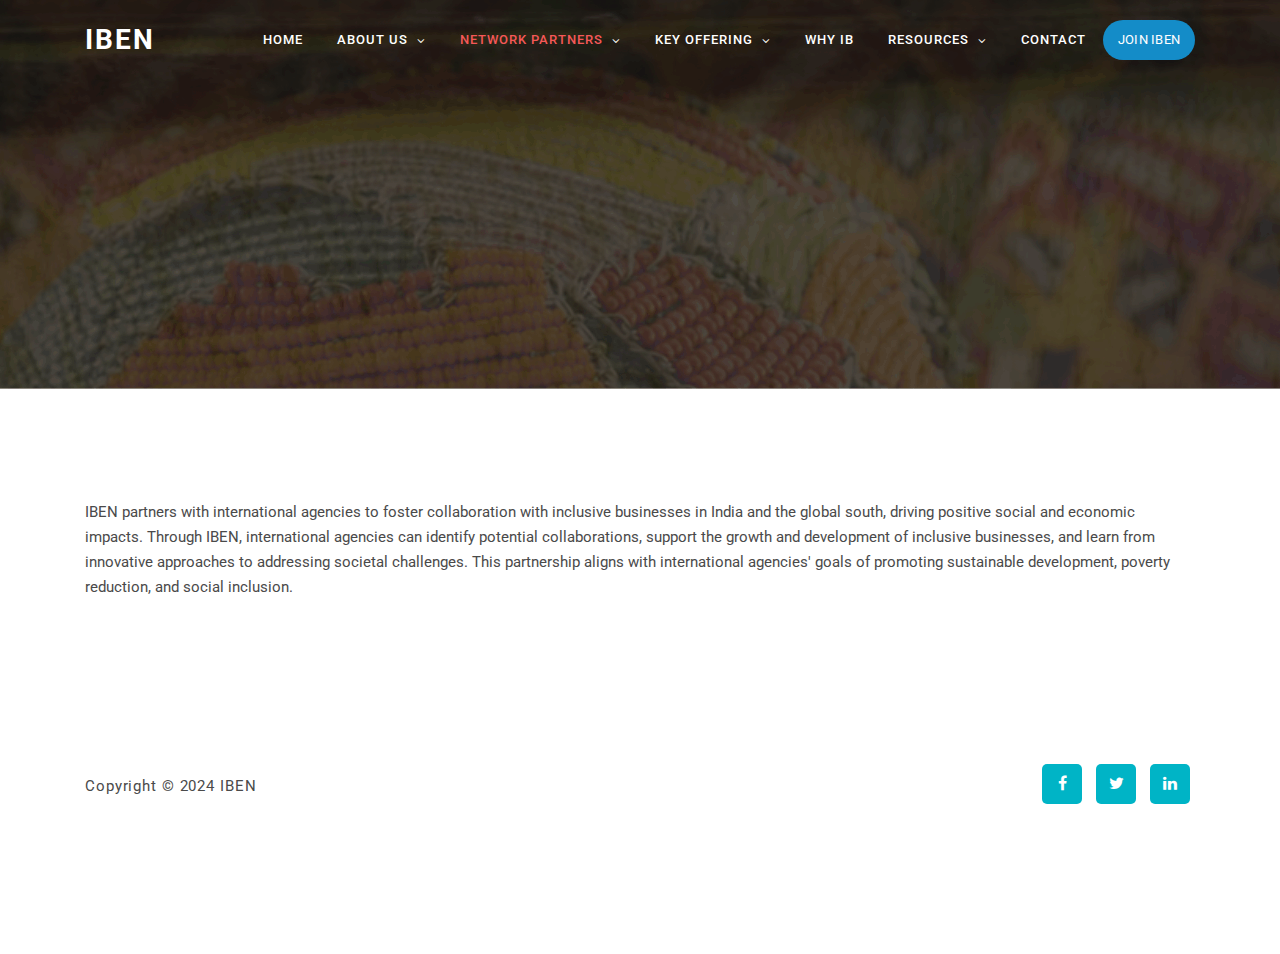
<file: international-agencies.html>
<!DOCTYPE html>
<html lang="en">

<head>

    <meta charset="utf-8">
    <meta name="viewport" content="width=device-width, initial-scale=1, shrink-to-fit=no">
    <meta name="description" content="">
    <meta name="author" content="Template Mo">
    <link href="https://fonts.googleapis.com/css?family=Roboto:100,300,400,500,700,900" rel="stylesheet">

    <title>IBEN</title>
    <!--


-->
    <!-- Additional CSS Files -->
    <link rel="stylesheet" type="text/css" href="assets/css/bootstrap.min.css">
    <link rel="icon" type="image/x-icon" href="assets/images/favicon.ico" />
    <link rel="stylesheet" type="text/css" href="assets/css/font-awesome.css">
    <link rel="stylesheet" type="text/css" href="assets/css/templatemo-art-factory.css">
    <link rel="stylesheet" type="text/css" href="assets/css/owl-carousel.css">

</head>

<body>

    <!-- ***** Preloader Start ***** -->
    <div id="preloader">
        <div class="jumper">
            <div></div>
            <div></div>
            <div></div>
        </div>
    </div>
    <!-- ***** Preloader End ***** -->


    <!-- ***** Header Area Start ***** -->
    <header class="header-area header-sticky">
        <div class="container">
            <div class="row">
                <div class="col-12">
                    <nav class="main-nav">
                        <!-- ***** Logo Start ***** -->
                        <a href="index.html" class="logo">IBEN</a>
                        <!-- ***** Logo End ***** -->
                        <!-- ***** Menu Start ***** -->
                        <ul class="nav">
                            <li class="scroll-to-section"><a href="index.html">Home</a></li>
                            <li class="submenu1">
                                <a href="#about">About Us</a>
                                <ul>
                                    <li><a href="index.html#about">IBEN</a></li>
                                    <li><a href="index.html#about2"> Genesis IBEN</a></li>
                                    <li><a href="index.html#services">Core Team </a></li>
                                    <li><a href="#"> Advisors </a></li>
                                    <li><a href="#"> Mentors </a></li>

                                </ul>
                            </li>



                            <li class="submenu">
                                <a href="#frequently-question" class="active">Network Partners</a>
                                <ul>
                                    <li><a href="InclusiveBusiness.html">Inclusive Business</a></li>
                                    <li><a href="SocialSector.html">Civil Society Organizations</a></li>
                                    <li><a href="impact-funds.html">Impact Funds and Investors </a></li>
                                    <li><a href="Academics.html">Academics and Think Tank </a></li>
                                    <li><a href=" ecosystem.html">Ecosystem Actors and Agencies </a></li>
                                    <li><a href="international-agencies.html">International Agencies </a></li>
                                    <li><a href="fpos.html">Farmer Producer Organizations </a></li>

                                </ul>
                            </li>
                            <li class="submenu1">
                                <a href="#" >Key Offering</a>
                                <ul>
                                    <li><a href="KeyActivity.html">Key Activity </a></li>
                                    <li><a href="ImpactAreas.html">Impact Areas </a></li>
                                </ul>
                            </li>

                            <li class="scroll-to-section"><a href="WhyIBEN.html">Why IB</a></li>
                            <li class="submenu2">
                                <a href="#">Resources</a>
                                <ul>
                                    <li><a href="knowledge-documents.html" >Knowledge
                                            documents</a></li>
                                    <li><a href="https://multyplier.in/event/" target="_blank">Events </a></li>
                                </ul>
                            </li>

                            <li class="scroll-to-section"><a href="index.html#contact-us">Contact</a></li>
                            <a href="https://docs.google.com/forms/d/e/1FAIpQLSeqvz98z20OvDhBIx_eraIoBWhVPY5VjN5P5-5o7cGjIOk2IQ/viewform"
                                target="_blank" class="main1-button-slider">Join IBEN</a>
                        </ul>
                        <a class='menu-trigger'>
                            <span>Menu</span>
                        </a>
                        <!-- ***** Menu End ***** -->
                    </nav>
                </div>
            </div>
        </div>
    </header>
    <!-- ***** Header Area End ***** -->


    <!-- ***** N1 Area Start ***** -->
    <div class="n1-area" id="n1">
        <img src="assets/images/n1.gif">

        <!-- ***** Header Text Start ***** -->
        <div class="header-text">
            <div class="container">
                <div class="row">
                    <div class="col-lg-12 col-md-6 col-sm-12 col-xs-12"
                        data-scroll-reveal="enter bottom move 50px over 0.6s after 0.4s">

                        <h1>International Agencies</h1>

                    </div>

                </div>
            </div>



        </div>

    </div>
    <!-- ***** Header Text End ***** -->

    <section class="section" id="frequently-question">
        <div class="container">
            <!-- ***** Section Title Start ***** -->
            <div class="row" id="pad">
                <div class="col-lg-12">
                    <p>IBEN partners with international agencies to foster collaboration with inclusive businesses in
                        India and the global south, driving positive social and economic impacts. Through IBEN,
                        international agencies can identify potential collaborations, support the growth and development
                        of inclusive businesses, and learn from innovative approaches to addressing societal challenges.
                        This partnership aligns with international agencies' goals of promoting sustainable development,
                        poverty reduction, and social inclusion.</p>

                </div>

            </div>
            <!-- ***** Section Title End ***** -->


            <div></br></div>













    </section>


    <!-- ***** Features Big Item Start ***** -->

    <!-- ***** Features Big Item End ***** -->


    <!-- ***** Features Big Item Start ***** -->

    <!-- ***** Features Big Item End ***** -->


    <!-- ***** Features Small Start ***** -->

    <!-- ***** Features Small End ***** -->




    <!--     ***** Inclusive Business***** -->




    <!-- ***** Contact Us Start ***** -->

    <!-- ***** Contact Us End ***** -->


    <!-- ***** Footer Start ***** -->
    <footer>
        <div class="container">
            <div class="row">
                <div class="col-lg-7 col-md-12 col-sm-12">
                    <p class="copyright">Copyright &copy; 2024 IBEN </p>
                </div>
                <div class="col-lg-5 col-md-12 col-sm-12">
                    <ul class="social">
                        <li><a href="#"><i class="fa fa-facebook"></i></a></li>
                        <li><a href="#"><i class="fa fa-twitter"></i></a></li>
                        <li><a href="#"><i class="fa fa-linkedin"></i></a></li>


                    </ul>
                </div>
            </div>
        </div>
    </footer>

    <!-- jQuery -->
    <script src="assets/js/jquery-2.1.0.min.js"></script>
    <script>
        // Get the modal
        var modal = document.getElementById("myModal");

        // Get the button that opens the modal
        var btn = document.getElementById("myBtn");

        // Get the <span> element that closes the modal
        var span = document.getElementsByClassName("close")[0];

        // When the user clicks the button, open the modal 
        btn.onclick = function () {
            modal.style.display = "block";
        }

        // When the user clicks on <span> (x), close the modal
        span.onclick = function () {
            modal.style.display = "none";
        }

        // When the user clicks anywhere outside of the modal, close it
        window.onclick = function (event) {
            if (event.target == modal) {
                modal.style.display = "none";
            }
        }
    </script>

    <!-- Bootstrap -->
    <script src="assets/js/popper.js"></script>
    <script src="assets/js/bootstrap.min.js"></script>

    <!-- Plugins -->
    <script src="assets/js/owl-carousel.js"></script>
    <script src="assets/js/scrollreveal.min.js"></script>
    <script src="assets/js/waypoints.min.js"></script>
    <script src="assets/js/jquery.counterup.min.js"></script>
    <script src="assets/js/imgfix.min.js"></script>

    <!-- Global Init -->
    <script src="assets/js/custom.js"></script>

</body>

</html>
</file>
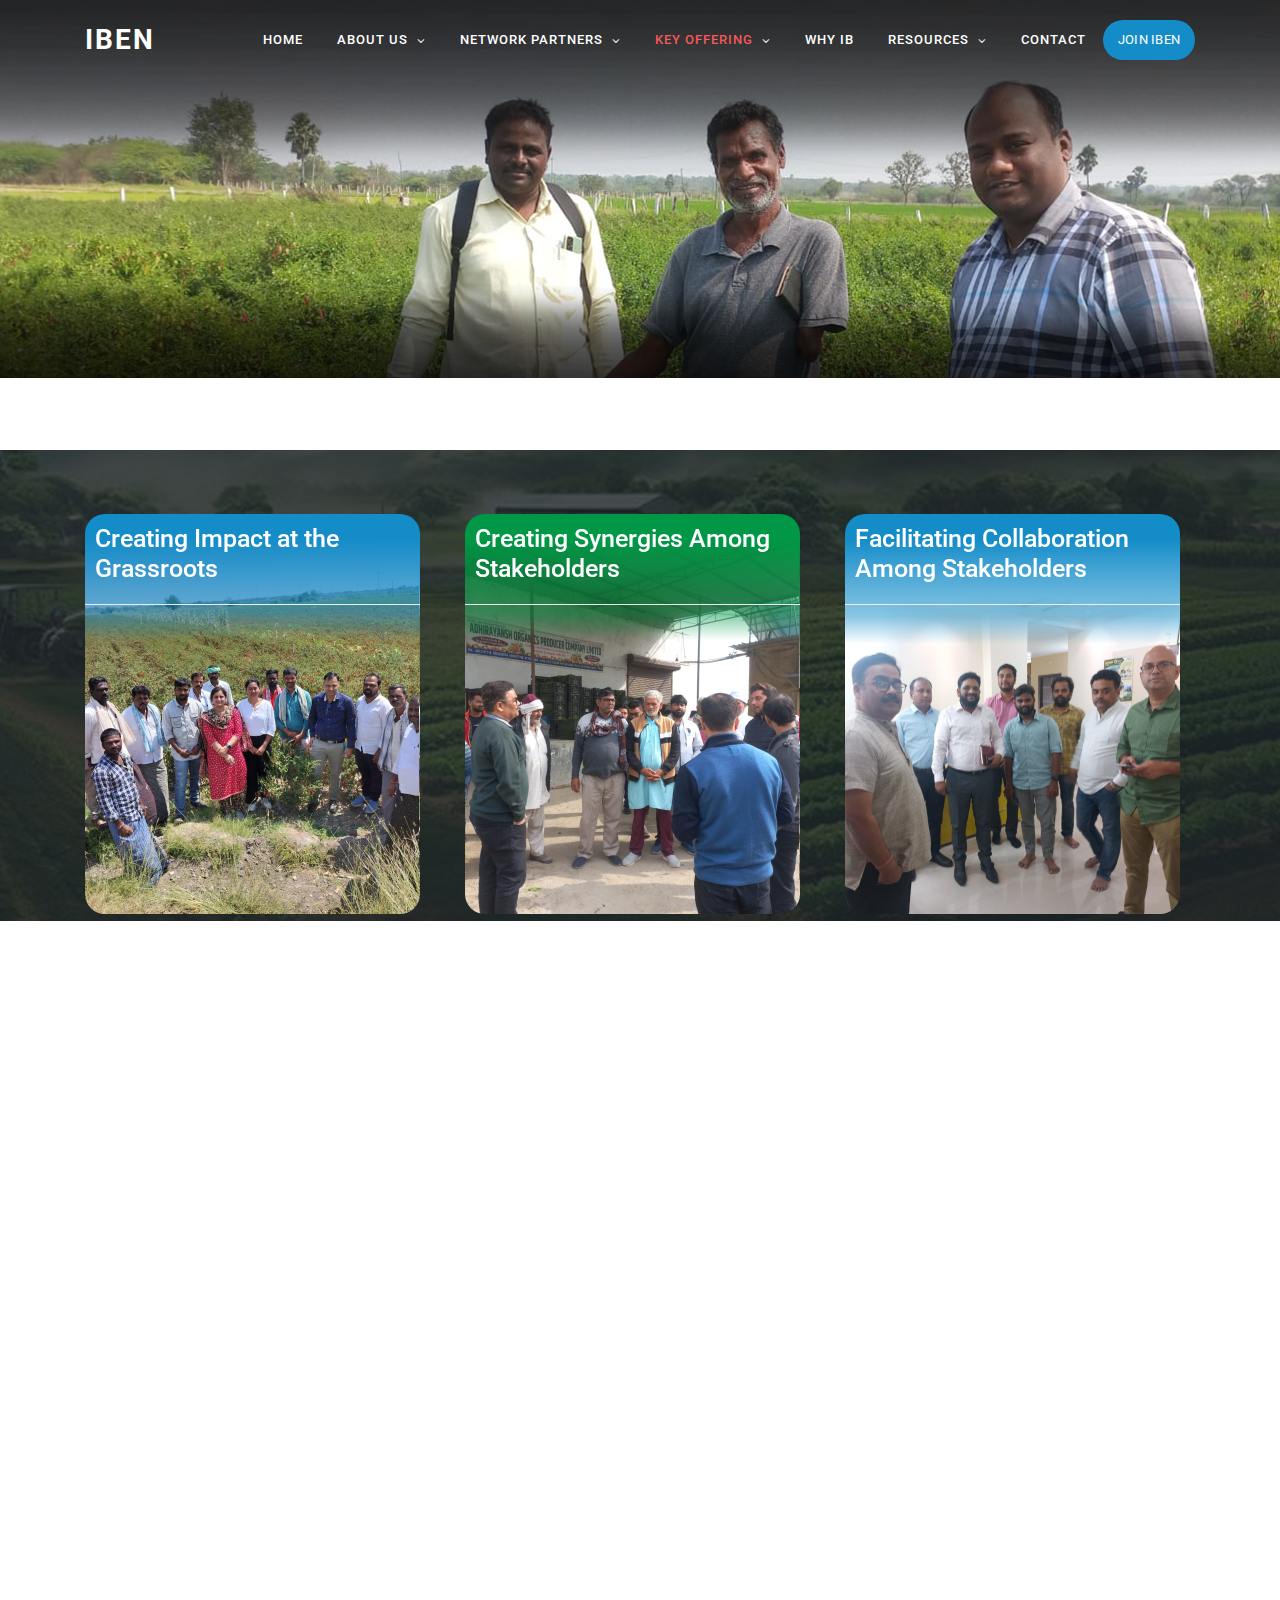
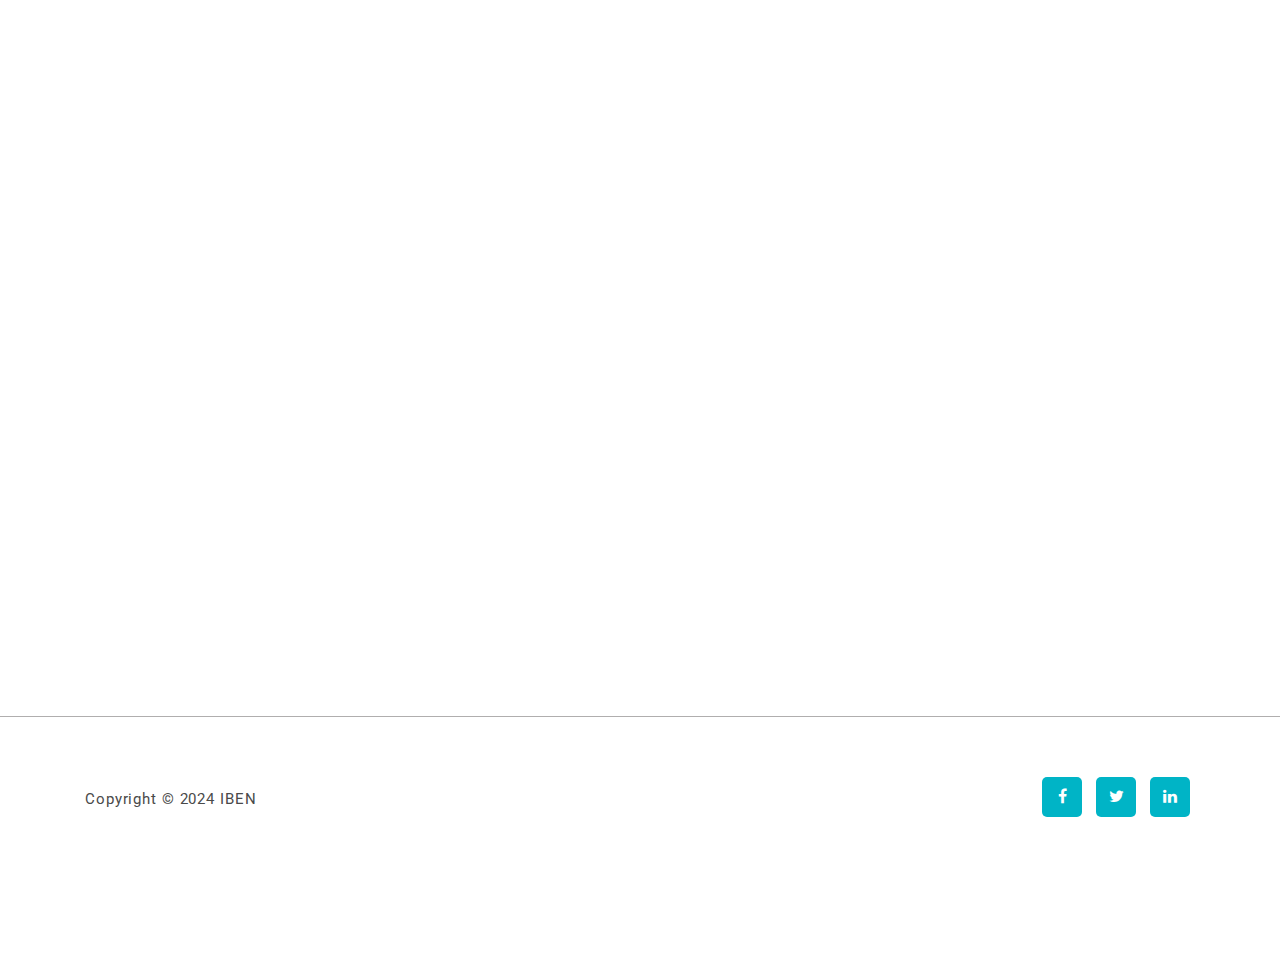
<file: KeyActivity.html>
<!DOCTYPE html>
<html lang="en">

<head>

    <meta charset="utf-8">
    <meta name="viewport" content="width=device-width, initial-scale=1, shrink-to-fit=no">
    <meta name="description" content="">
    <meta name="author" content="Template Mo">
    <link href="https://fonts.googleapis.com/css?family=Roboto:100,300,400,500,700,900" rel="stylesheet">

    <title>IBEN</title>
    <!--


-->
    <!-- Additional CSS Files -->
    <link rel="stylesheet" type="text/css" href="assets/css/bootstrap.min.css">
    <link rel="icon" type="image/x-icon" href="assets/images/favicon.ico" />
    <link rel="stylesheet" type="text/css" href="assets/css/font-awesome.css">
    <link rel="stylesheet" type="text/css" href="assets/css/templatemo-edu-meeting.css">
    <link rel="stylesheet" type="text/css" href="assets/css/templatemo-art-factory.css">
    <link rel="stylesheet" type="text/css" href="assets/css/owl-carousel.css">


</head>

<body>

    <!-- ***** Preloader Start ***** -->
    <div id="preloader">
        <div class="jumper">
            <div></div>
            <div></div>
            <div></div>
        </div>
    </div>
    <!-- ***** Preloader End ***** -->


    <!-- ***** Header Area Start ***** -->
    <header class="header-area header-sticky">
        <div class="container">
            <div class="row">
                <div class="col-12">
                    <nav class="main-nav">
                        <!-- ***** Logo Start ***** -->
                        <a href="index.html" class="logo">IBEN</a>
                        <!-- ***** Logo End ***** -->
                        <!-- ***** Menu Start ***** -->
                        <ul class="nav">
                            <li class="scroll-to-section"><a href="index.html">Home</a></li>
                            <li class="submenu1">
                                <a href="#about">About Us</a>
                                <ul>
                                    <li><a href="index.html#about">IBEN</a></li>
                                    <li><a href="index.html#about2"> Genesis IBEN</a></li>
                                    <li><a href="index.html#services">Core Team </a></li>
                                    <li><a href="#"> Advisors </a></li>
                                    <li><a href="#"> Mentors </a></li>

                                </ul>
                            </li>



                            <li class="submenu">
                                <a href="#frequently-question">Network Partners</a>
                                <ul>
                                    <li><a href="InclusiveBusiness.html">Inclusive Business</a></li>
                                    <li><a href="SocialSector.html">Civil Society Organizations</a></li>
                                    <li><a href="impact-funds.html">Impact Funds and Investors </a></li>
                                    <li><a href="Academics.html">Academics and Think Tank </a></li>
                                    <li><a href=" ecosystem.html">Ecosystem Actors and Agencies </a></li>
                                    <li><a href="international-agencies.html">International Agencies </a></li>
                                    <li><a href="fpos.html">Farmer Producer Organizations </a></li>

                                </ul>
                            </li>
                            <li class="submenu1">
                                <a href="#" class="active">Key Offering</a>
                                <ul>
                                    <li><a href="KeyActivity.html">Key Activity </a></li>
                                    <li><a href="ImpactAreas.html">Impact Areas </a></li>
                                </ul>
                            </li>

                            <li class="scroll-to-section"><a href="WhyIBEN.html">Why IB</a></li>
                            <li class="submenu2">
                                <a href="#">Resources</a>
                                <ul>
                                    <li><a href="knowledge-documents.html">Knowledge
                                            documents</a></li>
                                    <li><a href="https://multyplier.in/event/" target="_blank">Events </a></li>
                                </ul>
                            </li>

                            <li class="scroll-to-section"><a href="index.html#contact-us">Contact</a></li>
                            <a href="https://docs.google.com/forms/d/e/1FAIpQLSeqvz98z20OvDhBIx_eraIoBWhVPY5VjN5P5-5o7cGjIOk2IQ/viewform"
                                target="_blank" class="main1-button-slider">Join IBEN</a>
                        </ul>
                        <a class='menu-trigger'>
                            <span>Menu</span>
                        </a>
                        <!-- ***** Menu End ***** -->
                    </nav>
                </div>
            </div>
        </div>
    </header>

    <section>
        <div class="n1-area" id="n1">
            <img src="assets/images/n3.png">

            <!-- ***** Header Text Start ***** -->
            <div class="header-text">
                <div class="container">
                    <div class="row">
                        <div class="col-lg-12 col-md-6 col-sm-12 col-xs-12"
                            data-scroll-reveal="enter bottom move 50px over 0.6s after 0.4s">

                            <h1>Key Activity </h1>

                        </div>

                    </div>
                </div>



            </div>

        </div>

    </section>

    <!-- ***** Features Big Item Start ***** -->
    <section class="upcoming-meetings" id="meetings">
        <div class="container">
            <div class="row">

                <div class=" col-lg-4 col-md-12 col-sm-12"
                    data-scroll-reveal="enter bottom move 50px over 0.6s after 0.4s">
                    <div class="categories1 img11 ">
                        <div class=" myDIV categories1-thumb wow fadeInUp" data-wow-delay="0.2s">

                            <h4 class="button"><span>Creating Impact at the Grassroots</span></h4>

                        </div>
                        <div class="hide">IBEN is committed to creating tangible impact at the grassroots level by
                            facilitating relevant and effective solutions to smallholder farmers and other marginalized
                            communities. This involves providing access to innovative agricultural technologies, market
                            access, financial resources, and training programs to enhance productivity, sustainability,
                            and income levels. Special emphasis is placed on empowering women farmers and fostering
                            gender-inclusive practices, ensuring that the benefits of these initiatives are equitably
                            distributed.</div>
                    </div>
                </div>


                <div class=" col-lg-4 col-md-12 col-sm-12"
                    data-scroll-reveal="enter bottom move 50px over 0.6s after 0.4s">
                    <div class="categories2 img11">
                        <div class=" myDIV1 categories2-thumb wow fadeInUp" data-wow-delay="0.2s">

                            <h4 class="button"><span>Creating Synergies Among Stakeholders</span></h4>

                        </div>
                        <div class="hide">IBEN fosters an enabling environment for inclusive businesses by creating
                            synergies among various stakeholders, including private sector companies, social sector
                            organizations, government agencies, multilateral organizations, and impact investors. By
                            promoting collaboration and dialogue, IBEN ensures that diverse perspectives are considered,
                            leading to more holistic and sustainable solutions.</div>
                    </div>
                </div>


                <div class=" col-lg-4 col-md-12 col-sm-12"
                    data-scroll-reveal="enter bottom move 50px over 0.6s after 0.4s">
                    <div class="categories3 img11 ">
                        <div class=" myDIV categories3-thumb wow fadeInUp" data-wow-delay="0.2s">

                            <h4 class="button"><span>Facilitating Collaboration Among Stakeholders </span></h4>

                        </div>
                        <div class="hide">One of IBEN’s core activities is to facilitate meaningful collaboration among
                            stakeholders. This involves organizing forums, workshops, and networking events where
                            stakeholders can share experiences, best practices, and innovative ideas. By fostering a
                            collaborative spirit, IBEN helps to build strong partnerships that drive collective action
                            and amplify the impact of inclusive business initiatives.</div>
                    </div>
                </div>



            </div>

            <div class="row np "></div>


            <div class="row">

                <div class=" col-lg-4 col-md-12 col-sm-12"
                    data-scroll-reveal="enter bottom move 50px over 0.6s after 0.4s">
                    <div class="categories4 img11">
                        <div class=" myDIV1 categories4-thumb wow fadeInUp" data-wow-delay="0.2s">

                            <h4 class="button"><span>Knowledge Dissemination and Dialogues</span></h4>

                        </div>
                        <div class="hide">IBEN is dedicated to the dissemination of knowledge and the promotion of
                            constructive dialogues. This involves conducting research, publishing reports, toolkits and
                            organizing workshops and webinars to share insights and findings with the broader community.
                            By creating platforms for knowledge exchange, IBEN ensures that stakeholders are
                            well-informed and equipped to implement effective inclusive business strategies.</div>
                    </div>
                </div>


                <div class=" col-lg-4 col-md-12 col-sm-12"
                    data-scroll-reveal="enter bottom move 50px over 0.6s after 0.4s">
                    <div class="categories5 img11">
                        <div class=" myDIV categories5-thumb wow fadeInUp" data-wow-delay="0.2s">

                            <h4 class="button"><span>Policy Advocacy for Inclusive Business</span></h4>

                        </div>
                        <div class="hide">Advocating for supportive policies is a crucial activity for IBEN. The network
                            engages with policymakers and think tanks to influence the development of regulations and
                            policies that create a favourable environment for inclusive businesses. This includes
                            advocacy for financial incentives, accreditation and recognition, regulatory reforms, and
                            other measures that can help inclusive businesses to thrive. </div>
                    </div>
                </div>


                <div class=" col-lg-4 col-md-12 col-sm-12"
                    data-scroll-reveal="enter bottom move 50px over 0.6s after 0.4s">
                    <div class="categories6 img11">
                        <div class=" myDIV1 categories6-thumb wow fadeInUp" data-wow-delay="0.2s">

                            <h4 class="button"><span>Coaching and Mentoring Support to Inclusive Business</span></h4>

                        </div>
                        <div class="hide">IBEN provides tailored coaching and mentoring support to inclusive businesses.
                            This involves offering expert guidance and advice on business strategies, operational
                            efficiencies, and market opportunities. By supporting businesses in their growth and
                            development, IBEN helps them to achieve greater impact and sustainability.</div>
                    </div>
                </div>



            </div>


            <div class="row np "></div>


            <div class="row">

                <div class=" col-lg-4 col-md-12 col-sm-12"
                    data-scroll-reveal="enter bottom move 50px over 0.6s after 0.4s">
                    <div class="categories7 img11 ">
                        <div class=" myDIV categories7-thumb wow fadeInUp" data-wow-delay="0.2s">

                            <h4 class="button"><span>Interface with Impact-Focused Funds and Investors</span></h4>

                        </div>
                        <div class="hide">IBEN plays a critical role in bridging the gap between inclusive businesses
                            and impact-focused funds and investors. By creating a platform for interaction, IBEN
                            facilitates access to financial resources necessary for the growth and scaling of inclusive
                            business models. </div>
                    </div>
                </div>


                <div class=" col-lg-4 col-md-12 col-sm-12"
                    data-scroll-reveal="enter bottom move 50px over 0.6s after 0.4s">
                    <div class="categories8 img11">
                        <div class=" myDIV1 categories8-thumb wow fadeInUp" data-wow-delay="0.2s">

                            <h4 class="button"><span>Facilitating Inclusive Business Accreditation</span></h4>

                        </div>
                        <div class="hide">IBEN may act as an inclusive business support organization to facilitate the
                            accreditation process as per the guidelines of the respective accreditation agency.
                            Accredited businesses gain recognition and credibility, which can enhance their market
                            position and attract investment. </div>
                    </div>
                </div>


                <div class=" col-lg-4 col-md-12 col-sm-12"
                    data-scroll-reveal="enter bottom move 50px over 0.6s after 0.4s">
                    <div class="categories9 img11">
                        <div class=" myDIV categories9-thumb wow fadeInUp" data-wow-delay="0.2s">

                            <h4 class="button"><span>Recognition and </br>Awards</span></h4>

                        </div>
                        <div class="hide">IBEN recognizes and celebrates the achievements of inclusive businesses
                            through awards and recognition programs. These initiatives highlight the successes and
                            innovations of businesses that are making a significant impact, inspiring others to adopt
                            similar practices. By shining a spotlight on exemplary inclusive businesses, IBEN helps to
                            raise awareness and promote the growth of the sector.</div>
                    </div>
                </div>



            </div>


            <div class="row np "></div>


            <div class="row"></div>

            <div class=" col-lg-4 col-md-12 col-sm-12" data-scroll-reveal="enter bottom move 50px over 0.6s after 0.4s">
                <div class="categories10 img11">
                    <div class=" myDIV categories10-thumb wow fadeInUp" data-wow-delay="0.2s">

                        <h4 class="button"><span>Facilitating South-to-South Global Exchange</span></h4>

                    </div>
                    <div class="hide">IBEN promotes global exchange and learning by facilitating South-to-South
                        collaborations. This involves creating opportunities for businesses and organizations from the
                        Global South to share experiences, knowledge, and technologies. By fostering cross-regional
                        partnerships, IBEN helps to spread innovative solutions and best practices, driving inclusive
                        business development on a global scale.</div>
                </div>
            </div>






        </div>








        </div>


    </section>



    <!-- ***** Section Title End ***** -->




    <!-- ***** Features Big Item End ***** -->


    <!-- ***** Features Big Item Start ***** -->

    <!-- ***** Features Small End ***** -->

    <!--     ***** Frequently Question Start ***** -->





    <section class="section" id="about4">
        <div class="container">
            <div class="row">



            </div>
        </div>

        </div>
    </section>

    <!-- <a href="#about2" class="main-button">Discover More</a> -->
    </div>
    </div>
    </div>

    </div>
    </section>

    <section>

        <div class="row">
            <div class="col-lg-12">
                <div class="hr"></div>
            </div>
        </div>
    </section>

    <!--     ***** Inclusive Business***** -->




    <!-- ***** Contact Us Start ***** --
    <!-- ***** Contact Us End ***** -->


    <!-- ***** Footer Start ***** -->
    <footer>
        <div class="container">
            <div class="row">
                <div class="col-lg-7 col-md-12 col-sm-12">
                    <p class="copyright">Copyright &copy; 2024 IBEN </p>
                </div>
                <div class="col-lg-5 col-md-12 col-sm-12">
                    <ul class="social">
                        <li><a href="#"><i class="fa fa-facebook"></i></a></li>
                        <li><a href="#"><i class="fa fa-twitter"></i></a></li>
                        <li><a href="#"><i class="fa fa-linkedin"></i></a></li>


                    </ul>
                </div>
            </div>
        </div>
    </footer>

    <!-- jQuery -->
    <script src="assets/js/jquery-2.1.0.min.js"></script>




    <!-- Bootstrap -->
    <script src="assets/js/popper.js"></script>
    <script src="assets/js/bootstrap.min.js"></script>

    <!-- Plugins -->
    <script src="assets/js/owl-carousel.js"></script>
    <script src="assets/js/scrollreveal.min.js"></script>
    <script src="assets/js/waypoints.min.js"></script>
    <script src="assets/js/jquery.counterup.min.js"></script>
    <script src="assets/js/imgfix.min.js"></script>

    <!-- Global Init -->
    <script src="assets/js/custom.js"></script>

</body>

</html>
</file>
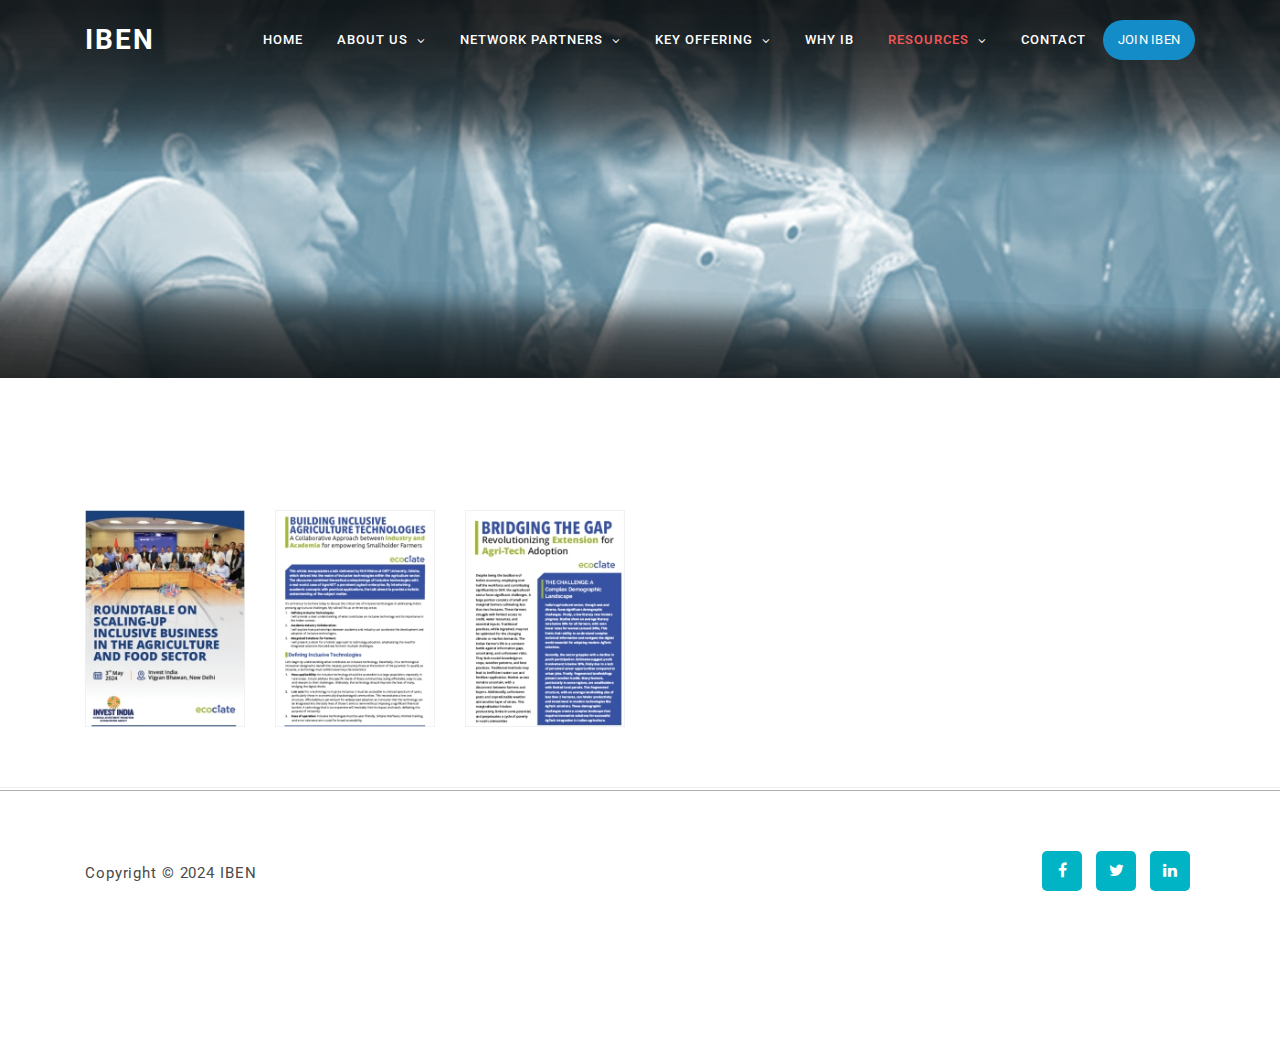
<file: knowledge-documents.html>
<!DOCTYPE html>
<html lang="en">

<head>

    <meta charset="utf-8">
    <meta name="viewport" content="width=device-width, initial-scale=1, shrink-to-fit=no">
    <meta name="description" content="">
    <meta name="author" content="Template Mo">
    <link href="https://fonts.googleapis.com/css?family=Roboto:100,300,400,500,700,900" rel="stylesheet">

    <title>IBEN</title>
    <!--


-->
    <!-- Additional CSS Files -->
    <link rel="stylesheet" type="text/css" href="assets/css/bootstrap.min.css">
    <link rel="icon" type="image/x-icon" href="assets/images/favicon.ico" />
    <link rel="stylesheet" type="text/css" href="assets/css/font-awesome.css">
    <link rel="stylesheet" type="text/css" href="assets/css/templatemo-art-factory.css">
    <link rel="stylesheet" type="text/css" href="assets/css/owl-carousel.css">

</head>

<body>

    <!-- ***** Preloader Start ***** -->
    <div id="preloader">
        <div class="jumper">
            <div></div>
            <div></div>
            <div></div>
        </div>
    </div>
    <!-- ***** Preloader End ***** -->


    <!-- ***** Header Area Start ***** -->
    <header class="header-area header-sticky">
        <div class="container">
            <div class="row">
                <div class="col-12">
                    <nav class="main-nav">
                        <!-- ***** Logo Start ***** -->
                        <a href="index.html" class="logo">IBEN</a>
                        <!-- ***** Logo End ***** -->
                        <!-- ***** Menu Start ***** -->
                        <ul class="nav">
                            <li class="scroll-to-section"><a href="index.html">Home</a></li>
                            <li class="submenu1">
                                <a href="#about">About Us</a>
                                <ul>
                                    <li><a href="index.html#about">IBEN</a></li>
                                    <li><a href="index.html#about2"> Genesis IBEN</a></li>
                                    <li><a href="index.html#services">Core Team </a></li>
                                    <li><a href="#"> Advisors </a></li>
                                    <li><a href="#"> Mentors </a></li>

                                </ul>
                            </li>



                            <li class="submenu">
                                <a href="#frequently-question">Network Partners</a>
                                <ul>
                                    <li><a href="InclusiveBusiness.html">Inclusive Business</a></li>
                                    <li><a href="SocialSector.html">Social Sector Partners</a></li>
                                    <li><a href="">Impact Funds and Investors </a></li>
                                    <li><a href="Academics.html">Academics and Think Tank </a></li>
                                    <li><a href="">Government Partners </a></li>
                                    <li><a href="">Ecosystem Partners </a></li>
                                    <li><a href="">International Partners </a></li>
                                </ul>
                            </li>
                            <li class="submenu1">
                                <a href="#">Key Offering</a>
                                <ul>
                                    <li><a href="KeyActivity.html">Key Activity </a></li>
                                    <li><a href="ImpactAreas.html">Impact Areas </a></li>
                                </ul>
                            </li>

                            <li class="scroll-to-section"><a href="WhyIBEN.html">Why IB</a></li>
                            <li class="submenu2">
                                <a href="#" class="active">Resources</a>
                                <ul>
                                    <li><a href="knowledge-documents.html">Knowledge Documents</a></li>
                                    <li><a href="https://multyplier.in/event/">Events </a></li>
                                </ul>
                            </li>

                            <li class="scroll-to-section"><a href="index.html#contact-us">Contact</a></li>
                            <a href="https://docs.google.com/forms/d/e/1FAIpQLSeqvz98z20OvDhBIx_eraIoBWhVPY5VjN5P5-5o7cGjIOk2IQ/viewform"
                                target="_blank" class="main1-button-slider">Join IBEN</a>
                        </ul>
                        <a class='menu-trigger'>
                            <span>Menu</span>
                        </a>
                        <!-- ***** Menu End ***** -->
                    </nav>
                </div>
            </div>
        </div>
    </header>

    <div class="n1-area" id="n1">
        <img src="assets/images/r1.png">

        <!-- ***** Header Text Start ***** -->
        <div class="header-text">
            <div class="container">
                <div class="row">
                    <div class="col-lg-12 col-md-6 col-sm-12 col-xs-12"
                        data-scroll-reveal="enter bottom move 50px over 0.6s after 0.4s">

                        <h1>Knowledge Documents</h1>

                    </div>

                </div>
            </div>



        </div>

    </div>

    <!-- ***** Features Big Item Start ***** -->
    <section class="section" id="about">
        <div class="container">
            <div class="row">

                <div class="col-lg-2 col-md-6 wow fadeInUp" data-wow-delay="0.5s"
                    data-scroll-reveal="enter bottom move 50px over 0.6s after 0.4s">
                    <div class="course-item bg-light">
                        <div class="position-relative img11 item11 overflow-hidden">
                            <a href="assets/knowledge documents/Summary report_Roundtable on Scaling-up Inclusive Business.pdf"
                                target="_blank"><img class="img-fluid" src="assets/images/k1.jpg" alt=""></a>
                                
                        </div>
                        


                    </div>
                </div>

                <div class="col-lg-2 col-md-6 wow fadeInUp" data-wow-delay="0.5s"
                    data-scroll-reveal="enter bottom move 50px over 0.6s after 0.4s">
                    <div class="course-item bg-light">
                        <div class="position-relative img11 item11 overflow-hidden">
                            <a href="assets/knowledge documents/Building Inclusive Agriculture Technologies.pdf"
                                target="_blank"> <img class="img-fluid" src="assets/images/k2.jpg" alt=""></a>
                        </div>


                    </div>
                </div>


                <div class="col-lg-2 col-md-6 wow fadeInUp" data-wow-delay="0.5s"
                    data-scroll-reveal="enter bottom move 50px over 0.6s after 0.4s">
                    <div class="course-item bg-light">
                        <div class="position-relative img11 item11 overflow-hidden">
                            <a href="assets/knowledge documents/BRIDGING THE GAP.pdf" target="_blank"> <img
                                    class="img-fluid" src="assets/images/k3.jpg" alt=""></a>
                        </div>


                    </div>
                </div>


            </div>
        </div>




    </section>






    <section class="section" id="about4">
        <div class="container">
            <div class="row">



            </div>
        </div>

        </div>
    </section>



    <!-- ***** Features Big Item End ***** -->


    <!-- ***** Features Big Item Start ***** -->

    <!-- ***** Features Small End ***** -->

    <!--     ***** Frequently Question Start ***** -->




    <!-- <a href="#about2" class="main-button">Discover More</a> -->
    </div>
    </div>
    </div>

    </div>
    </section>

    <section>

        <div class="row">
            <div class="col-lg-12">
                <div class="hr"></div>
            </div>
        </div>
    </section>

    <!--     ***** Inclusive Business***** -->




    <!-- ***** Contact Us Start ***** --
    <!-- ***** Contact Us End ***** -->


    <!-- ***** Footer Start ***** -->
    <footer>
        <div class="container">
            <div class="row">
                <div class="col-lg-7 col-md-12 col-sm-12">
                    <p class="copyright">Copyright &copy; 2024 IBEN </p>
                </div>
                <div class="col-lg-5 col-md-12 col-sm-12">
                    <ul class="social">
                        <li><a href="#"><i class="fa fa-facebook"></i></a></li>
                        <li><a href="#"><i class="fa fa-twitter"></i></a></li>
                        <li><a href="#"><i class="fa fa-linkedin"></i></a></li>


                    </ul>
                </div>
            </div>
        </div>
    </footer>

    <!-- jQuery -->
    <script src="assets/js/jquery-2.1.0.min.js"></script>
    <script>
        // Get the modal
        var modal = document.getElementById("myModal");

        // Get the button that opens the modal
        var btn = document.getElementById("myBtn");

        // Get the <span> element that closes the modal
        var span = document.getElementsByClassName("close")[0];

        // When the user clicks the button, open the modal 
        btn.onclick = function () {
            modal.style.display = "block";
        }

        // When the user clicks on <span> (x), close the modal
        span.onclick = function () {
            modal.style.display = "none";
        }

        // When the user clicks anywhere outside of the modal, close it
        window.onclick = function (event) {
            if (event.target == modal) {
                modal.style.display = "none";
            }
        }
    </script>

    <!-- Bootstrap -->
    <script src="assets/js/popper.js"></script>
    <script src="assets/js/bootstrap.min.js"></script>

    <!-- Plugins -->
    <script src="assets/js/owl-carousel.js"></script>
    <script src="assets/js/scrollreveal.min.js"></script>
    <script src="assets/js/waypoints.min.js"></script>
    <script src="assets/js/jquery.counterup.min.js"></script>
    <script src="assets/js/imgfix.min.js"></script>

    <!-- Global Init -->
    <script src="assets/js/custom.js"></script>

</body>

</html>
</file>
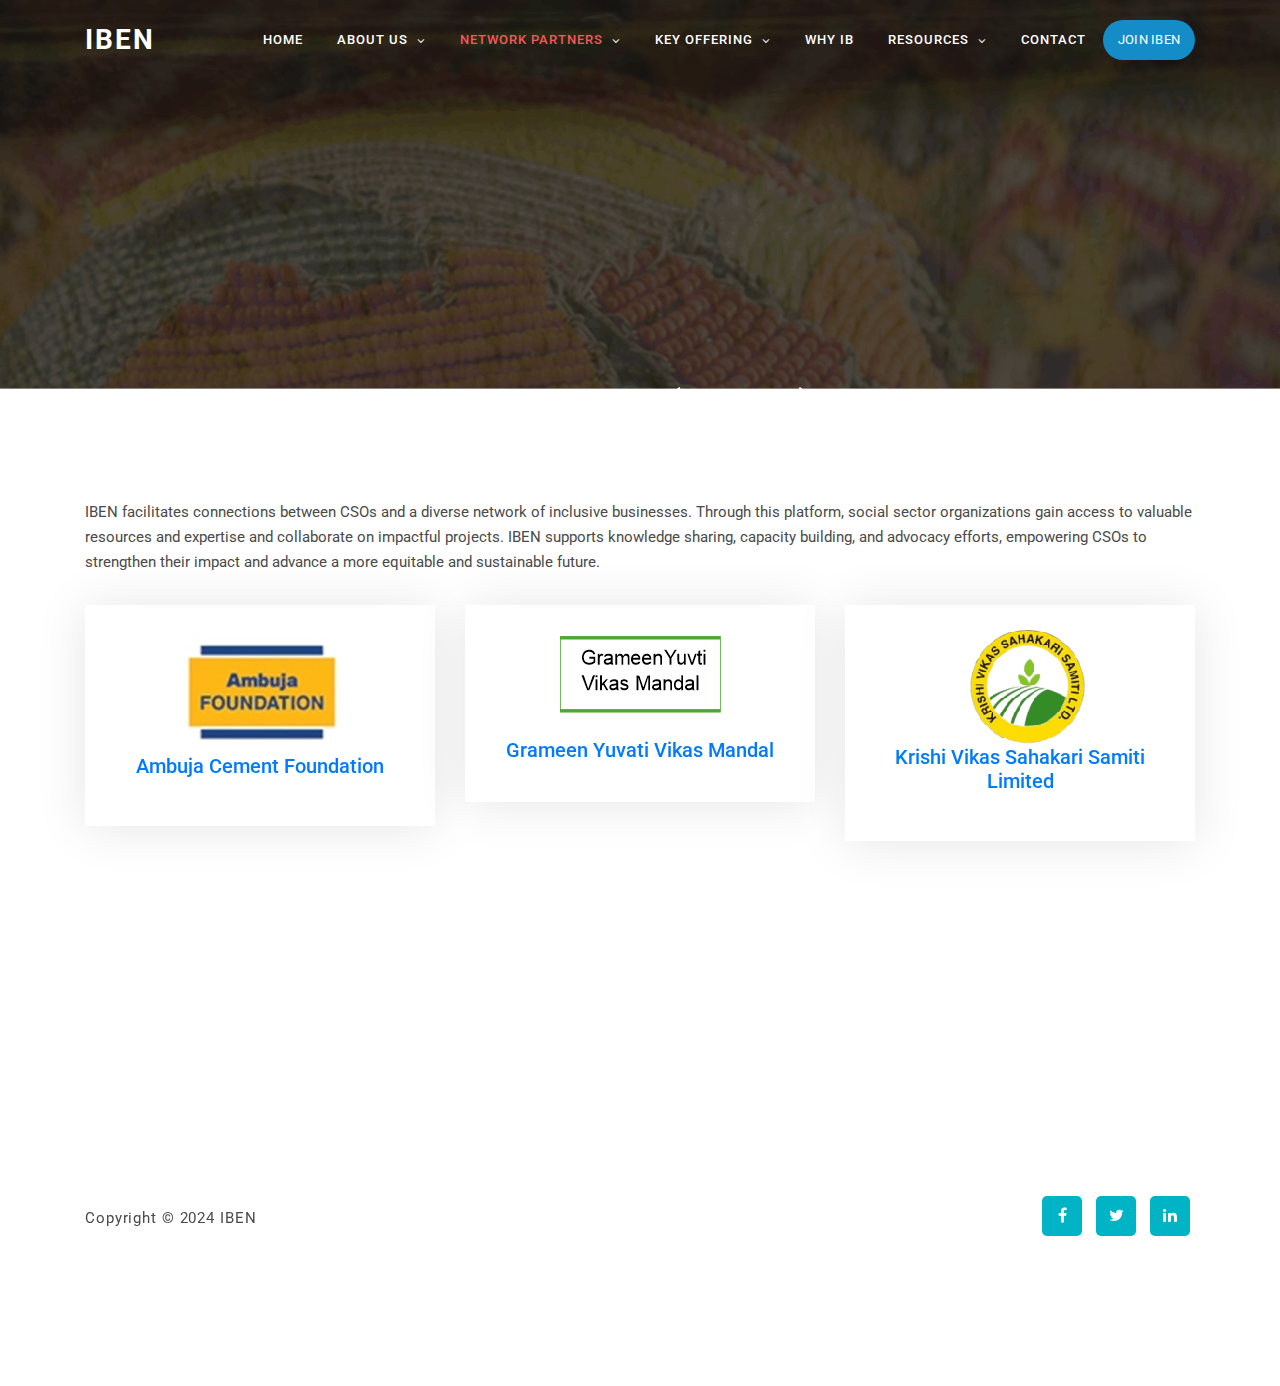
<file: SocialSector.html>
<!DOCTYPE html>
<html lang="en">

<head>

    <meta charset="utf-8">
    <meta name="viewport" content="width=device-width, initial-scale=1, shrink-to-fit=no">
    <meta name="description" content="">
    <meta name="author" content="Template Mo">
    <link href="https://fonts.googleapis.com/css?family=Roboto:100,300,400,500,700,900" rel="stylesheet">

    <title>IBEN</title>
    <!--


-->
    <!-- Additional CSS Files -->
    <link rel="stylesheet" type="text/css" href="assets/css/bootstrap.min.css">
    <link rel="icon" type="image/x-icon" href="assets/images/favicon.ico" />
    <link rel="stylesheet" type="text/css" href="assets/css/font-awesome.css">
    <link rel="stylesheet" type="text/css" href="assets/css/templatemo-art-factory.css">
    <link rel="stylesheet" type="text/css" href="assets/css/owl-carousel.css">

</head>

<body>

    <!-- ***** Preloader Start ***** -->
    <div id="preloader">
        <div class="jumper">
            <div></div>
            <div></div>
            <div></div>
        </div>
    </div>
    <!-- ***** Preloader End ***** -->


    <!-- ***** Header Area Start ***** -->
    <header class="header-area header-sticky">
        <div class="container">
            <div class="row">
                <div class="col-12">
                    <nav class="main-nav">
                        <!-- ***** Logo Start ***** -->
                        <a href="index.html" class="logo">IBEN</a>
                        <!-- ***** Logo End ***** -->
                        <!-- ***** Menu Start ***** -->
                        <ul class="nav">
                            <li class="scroll-to-section"><a href="index.html">Home</a></li>
                            <li class="submenu1">
                                <a href="#about">About Us</a>
                                <ul>
                                    <li><a href="index.html#about">IBEN</a></li>
                                    <li><a href="index.html#about2"> Genesis IBEN</a></li>
                                    <li><a href="index.html#services">Core Team </a></li>
                                    <li><a href="#"> Advisors </a></li>
                                    <li><a href="#"> Mentors </a></li>

                                </ul>
                            </li>



                            <li class="submenu">
                                <a href="#frequently-question" class="active">Network Partners</a>
                                <ul>
                                    <li><a href="InclusiveBusiness.html">Inclusive Business</a></li>
                                    <li><a href="SocialSector.html">Civil Society Organizations</a></li>
                                    <li><a href="impact-funds.html">Impact Funds and Investors </a></li>
                                    <li><a href="Academics.html">Academics and Think Tank </a></li>
                                    <li><a href=" ecosystem.html">Ecosystem Actors and Agencies </a></li>
                                    <li><a href="international-agencies.html">International Agencies </a></li>
                                    <li><a href="fpos.html">Farmer Producer Organizations </a></li>
                                    

                                </ul>
                            </li>
                            <li class="submenu1">
                                <a href="#" >Key Offering</a>
                                <ul>
                                    <li><a href="KeyActivity.html">Key Activity </a></li>
                                    <li><a href="ImpactAreas.html">Impact Areas </a></li>
                                </ul>
                            </li>

                            <li class="scroll-to-section"><a href="WhyIBEN.html">Why IB</a></li>
                            <li class="submenu2">
                                <a href="#">Resources</a>
                                <ul>
                                    <li><a href="knowledge-documents.html" >Knowledge
                                            documents</a></li>
                                    <li><a href="https://multyplier.in/event/" target="_blank">Events </a></li>
                                </ul>
                            </li>

                            <li class="scroll-to-section"><a href="index.html#contact-us">Contact</a></li>
                            <a href="https://docs.google.com/forms/d/e/1FAIpQLSeqvz98z20OvDhBIx_eraIoBWhVPY5VjN5P5-5o7cGjIOk2IQ/viewform"
                                target="_blank" class="main1-button-slider">Join IBEN</a>
                        </ul>
                        <a class='menu-trigger'>
                            <span>Menu</span>
                        </a>
                        <!-- ***** Menu End ***** -->
                    </nav>
                </div>
            </div>
        </div>
    </header>
    <!-- ***** Header Area End ***** -->


    <!-- ***** N1 Area Start ***** -->
    <div class="n1-area" id="n1">
        <img src="assets/images/n1.gif">

        <!-- ***** Header Text Start ***** -->
        <div class="header-text">
            <div class="container">
                <div class="row">
                    <div class="col-lg-12 col-md-6 col-sm-12 col-xs-12"
                        data-scroll-reveal="enter bottom move 50px over 0.6s after 0.4s">

                        <h1>Civil Society Organizations (CSOs) </h1>

                    </div>

                </div>
            </div>



        </div>

    </div>
    <!-- ***** Header Text End ***** -->

    <section class="section" id="frequently-question">
        <div class="container">
            <!-- ***** Section Title Start ***** -->
            <div class="row" id="pad">
                <div class="col-lg-12">
                    <p>IBEN facilitates connections between CSOs and a diverse network of inclusive businesses. Through
                        this platform, social sector organizations gain access to valuable resources and expertise and
                        collaborate on impactful projects. IBEN supports knowledge sharing, capacity building, and
                        advocacy efforts, empowering CSOs to strengthen their impact and advance a more equitable and
                        sustainable future.</p>

                </div>

            </div>
            <!-- ***** Section Title End ***** -->
            <div class="row" data-scroll-reveal="enter bottom move 50px over 0.6s after 0.4s">
                <div class="col-lg-4 col-sm-6 wow fadeInUp" data-wow-delay="0.1s">
                    <div class="service-item text-center pt-3">
                        <div class="p-1">
                            <i><img src="assets/images/Ambuja.gif" alt=""></i>

                            <a href="https://www.ambujafoundation.org/ " target="_blank">
                                <h5 class="mb-1">Ambuja Cement Foundation</h5>
                            </a>
                        </div>
                    </div>
                </div>


                <div class="col-lg-4 col-sm-6 wow fadeInUp" data-wow-delay="0.1s">
                    <div class="service-item text-center pt-1">
                        <div>
                            <i><img src="assets/images/grameen.gif" alt=""></i>

                            <a href="#">
                                <h5>Grameen Yuvati Vikas Mandal </h5>
                            </a>
                        </div>
                    </div>
                </div>

                <div class="col-lg-4 col-sm-6 wow fadeInUp" data-wow-delay="0.1s">
                    <div class="service-item text-center pt-3">
                        <div class="p-1">
                            <i><img src="assets/images/krishivikash.gif" alt=""></i>

                            <a href="https://kvssmscs.com/ " target="_blank">
                                <h5 class="mb-1">Krishi Vikas Sahakari Samiti Limited</h5>
                            </a>
                        </div>
                    </div>
                </div>

            </div>

            <div></br></div>



            <div class="row" data-scroll-reveal="enter bottom move 50px over 0.6s after 0.4s">
                <div class="col-lg-4 col-sm-6 wow fadeInUp" data-wow-delay="0.1s">
                    <div class="service-item text-center pt-3">
                        <div class="p-1">
                            <i><img src="assets/images/sahaj.gif" alt=""></i>

                            <a href="https://www.sahajasamrudha.org/  " target="_blank">
                                <h5 class="mb-1">Sahaja Samrudhha</h5>
                            </a>
                        </div>
                    </div>
                </div>


                <div class="col-lg-4 col-sm-6 wow fadeInUp" data-wow-delay="0.1s">
                    <div class="service-item text-center pt-1">
                        <div>
                            <i><img src="assets/images/fes.gif" alt=""></i>

                            <a href="https://www.fes.org.in/ " target="_blank">
                                <h5>Foundation for Ecological Security (FES) </h5>
                            </a>
                        </div>
                    </div>
                </div>



            </div>









    </section>


    <!-- ***** Features Big Item Start ***** -->

    <!-- ***** Features Big Item End ***** -->


    <!-- ***** Features Big Item Start ***** -->

    <!-- ***** Features Big Item End ***** -->


    <!-- ***** Features Small Start ***** -->

    <!-- ***** Features Small End ***** -->




    <!--     ***** Inclusive Business***** -->




    <!-- ***** Contact Us Start ***** -->
    
    <!-- ***** Contact Us End ***** -->


    <!-- ***** Footer Start ***** -->
    <footer>
        <div class="container">
            <div class="row">
                <div class="col-lg-7 col-md-12 col-sm-12">
                    <p class="copyright">Copyright &copy; 2024 IBEN </p>
                </div>
                <div class="col-lg-5 col-md-12 col-sm-12">
                    <ul class="social">
                        <li><a href="#"><i class="fa fa-facebook"></i></a></li>
                        <li><a href="#"><i class="fa fa-twitter"></i></a></li>
                        <li><a href="#"><i class="fa fa-linkedin"></i></a></li>


                    </ul>
                </div>
            </div>
        </div>
    </footer>

    <!-- jQuery -->
    <script src="assets/js/jquery-2.1.0.min.js"></script>
    <script>
        // Get the modal
        var modal = document.getElementById("myModal");

        // Get the button that opens the modal
        var btn = document.getElementById("myBtn");

        // Get the <span> element that closes the modal
        var span = document.getElementsByClassName("close")[0];

        // When the user clicks the button, open the modal 
        btn.onclick = function () {
            modal.style.display = "block";
        }

        // When the user clicks on <span> (x), close the modal
        span.onclick = function () {
            modal.style.display = "none";
        }

        // When the user clicks anywhere outside of the modal, close it
        window.onclick = function (event) {
            if (event.target == modal) {
                modal.style.display = "none";
            }
        }
    </script>

    <!-- Bootstrap -->
    <script src="assets/js/popper.js"></script>
    <script src="assets/js/bootstrap.min.js"></script>

    <!-- Plugins -->
    <script src="assets/js/owl-carousel.js"></script>
    <script src="assets/js/scrollreveal.min.js"></script>
    <script src="assets/js/waypoints.min.js"></script>
    <script src="assets/js/jquery.counterup.min.js"></script>
    <script src="assets/js/imgfix.min.js"></script>

    <!-- Global Init -->
    <script src="assets/js/custom.js"></script>

</body>

</html>
</file>
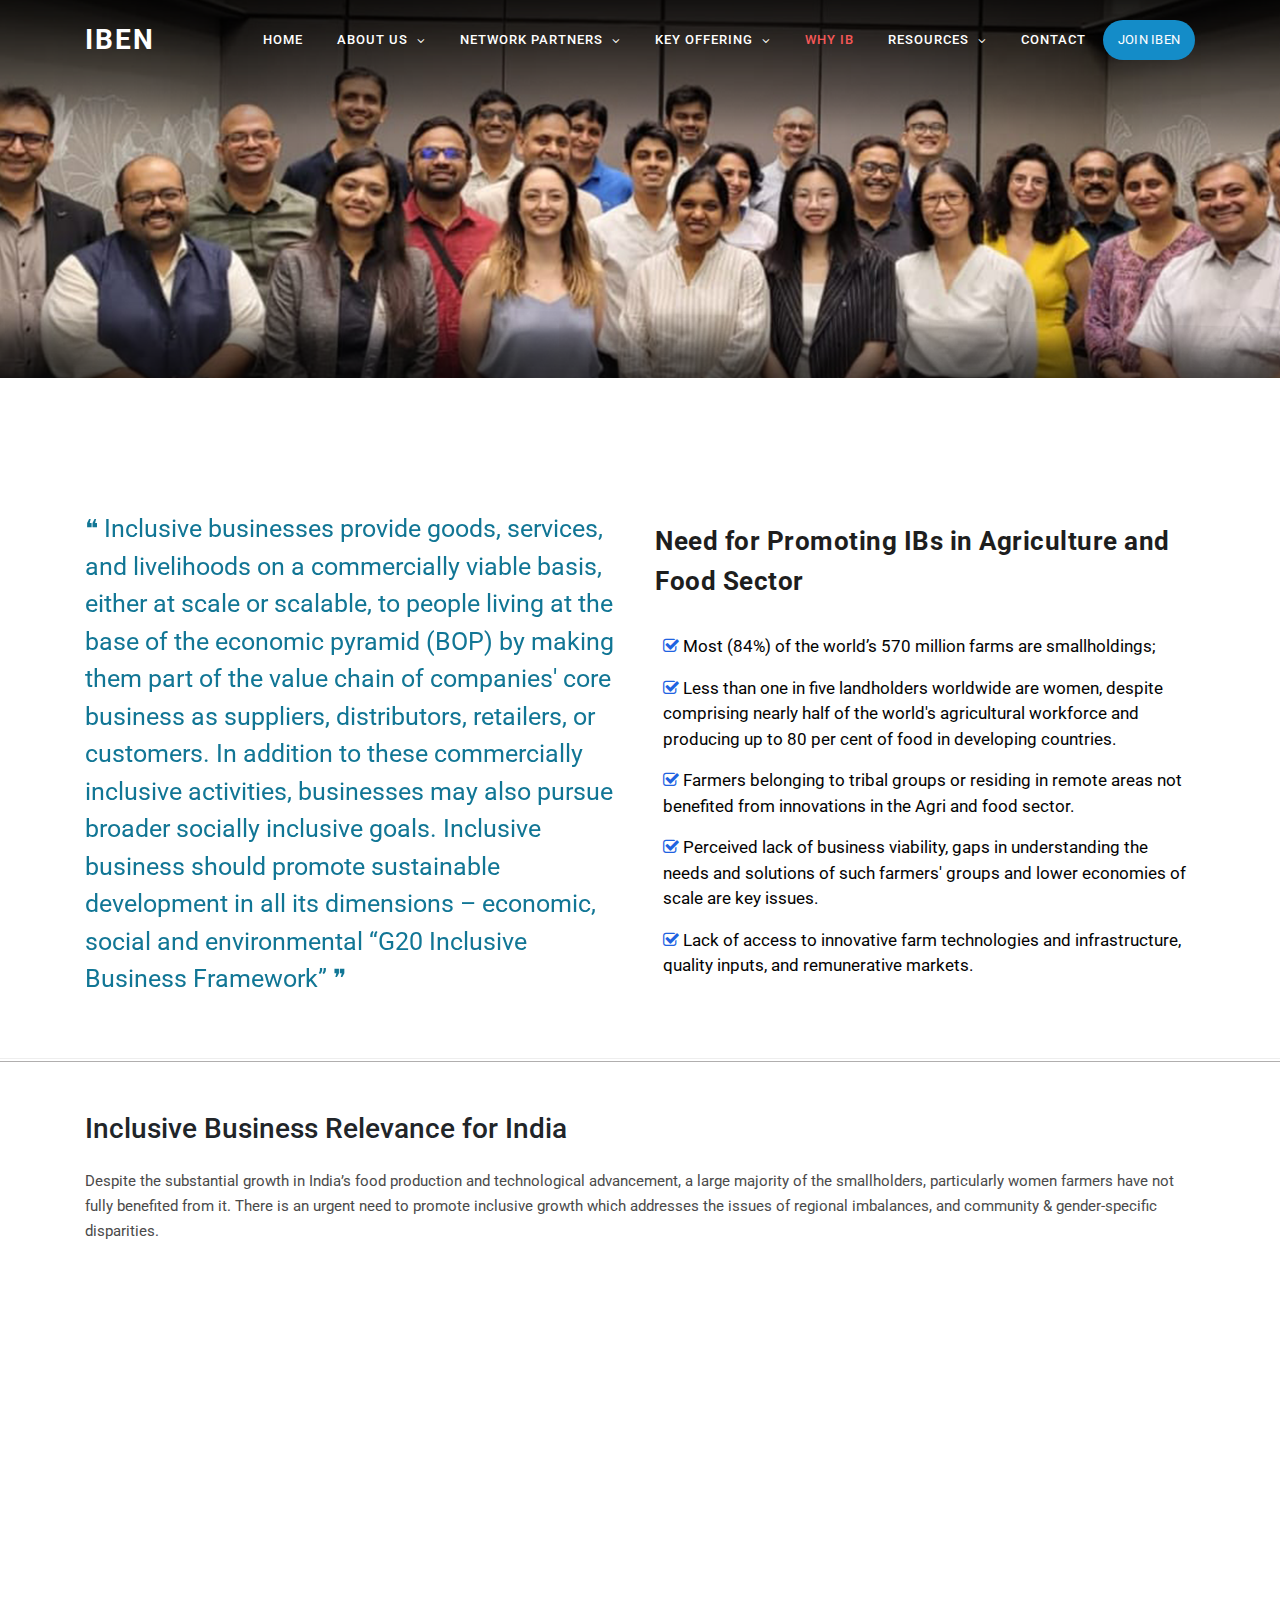
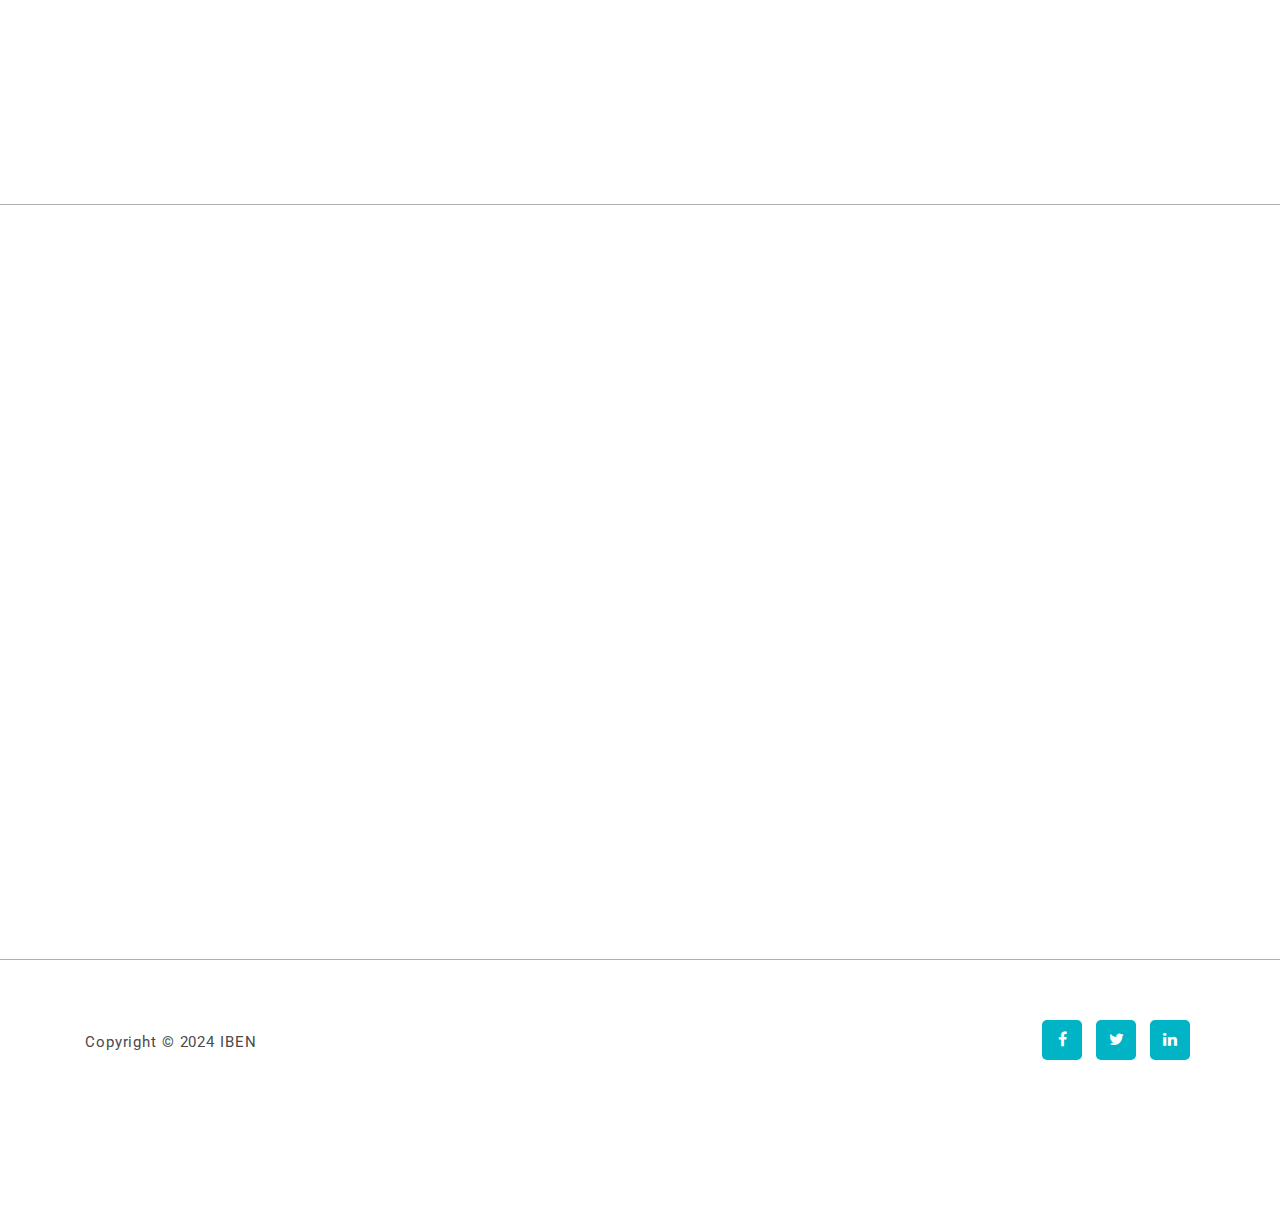
<file: WhyIBEN.html>
<!DOCTYPE html>
<html lang="en">

<head>

    <meta charset="utf-8">
    <meta name="viewport" content="width=device-width, initial-scale=1, shrink-to-fit=no">
    <meta name="description" content="">
    <meta name="author" content="Template Mo">
    <link href="https://fonts.googleapis.com/css?family=Roboto:100,300,400,500,700,900" rel="stylesheet">

    <title>IBEN</title>
    <!--


-->
    <!-- Additional CSS Files -->
    <link rel="stylesheet" type="text/css" href="assets/css/bootstrap.min.css">
    <link rel="icon" type="image/x-icon" href="assets/images/favicon.ico" />
    <link rel="stylesheet" type="text/css" href="assets/css/font-awesome.css">
    <link rel="stylesheet" type="text/css" href="assets/css/templatemo-art-factory.css">
    <link rel="stylesheet" type="text/css" href="assets/css/owl-carousel.css">

</head>

<body>

    <!-- ***** Preloader Start ***** -->
    <div id="preloader">
        <div class="jumper">
            <div></div>
            <div></div>
            <div></div>
        </div>
    </div>
    <!-- ***** Preloader End ***** -->


    <!-- ***** Header Area Start ***** -->
    <header class="header-area header-sticky">
        <div class="container">
            <div class="row">
                <div class="col-12">
                    <nav class="main-nav">
                        <!-- ***** Logo Start ***** -->
                        <a href="index.html" class="logo">IBEN</a>
                        <!-- ***** Logo End ***** -->
                        <!-- ***** Menu Start ***** -->
                        <ul class="nav">
                            <li class="scroll-to-section"><a href="index.html">Home</a></li>
                            <li class="submenu1">
                                <a href="#about">About Us</a>
                                <ul>
                                    <li><a href="index.html#about">IBEN</a></li>
                                    <li><a href="index.html#about2"> Genesis IBEN</a></li>
                                    <li><a href="index.html#services">Core Team </a></li>
                                    <li><a href="#"> Advisors </a></li>
                                    <li><a href="#"> Mentors </a></li>

                                </ul>
                            </li>



                            <li class="submenu">
                                <a href="#frequently-question">Network Partners</a>
                                <ul>
                                    <li><a href="InclusiveBusiness.html">Inclusive Business</a></li>
                                    <li><a href="SocialSector.html">Civil Society Organizations</a></li>
                                    <li><a href="impact-funds.html">Impact Funds and Investors </a></li>
                                    <li><a href="Academics.html">Academics and Think Tank </a></li>
                                    <li><a href=" ecosystem.html">Ecosystem Actors and Agencies </a></li>
                                    <li><a href="international-agencies.html">International Agencies </a></li>
                                    <li><a href="fpos.html">Farmer Producer Organizations </a></li>

                                </ul>
                            </li>
                            <li class="submenu1">
                                <a href="#">Key Offering</a>
                                <ul>
                                    <li><a href="KeyActivity.html">Key Activity </a></li>
                                    <li><a href="ImpactAreas.html">Impact Areas </a></li>
                                </ul>
                            </li>

                            <li class="scroll-to-section" ><a href="WhyIBEN.html" class="active">Why IB</a></li>
                            <li class="submenu2">
                                <a href="#">Resources</a>
                                <ul>
                                    <li><a href="knowledge-documents.html" >Knowledge
                                            documents</a></li>
                                    <li><a href="https://multyplier.in/event/" target="_blank">Events </a></li>
                                </ul>
                            </li>

                            <li class="scroll-to-section"><a href="index.html#contact-us">Contact</a></li>
                            <a href="https://docs.google.com/forms/d/e/1FAIpQLSeqvz98z20OvDhBIx_eraIoBWhVPY5VjN5P5-5o7cGjIOk2IQ/viewform"
                                target="_blank" class="main1-button-slider">Join IBEN</a>
                        </ul>
                        <a class='menu-trigger'>
                            <span>Menu</span>
                        </a>
                        <!-- ***** Menu End ***** -->
                    </nav>
                </div>
            </div>
        </div>
    </header>

    <div class="n1-area" id="n1">
        <img src="assets/images/n1.png">

        <!-- ***** Header Text Start ***** -->
        <div class="header-text">
            <div class="container">
                <div class="row">
                    <div class="col-lg-12 col-md-6 col-sm-12 col-xs-12"
                        data-scroll-reveal="enter bottom move 50px over 0.6s after 0.4s">

                        <h1>Why IBEN</h1>

                    </div>

                </div>
            </div>



        </div>

    </div>

    <!-- ***** Features Big Item Start ***** -->
    <section class="section" id="about">
        <div class="container">
            <div class="row">
                <div class="col-lg-6 col-md-12 col-sm-12"
                    data-scroll-reveal="enter left move 30px over 0.6s after 0.4s">
                    <span class="quotes1"> &#x275D Inclusive businesses provide goods, services, and livelihoods on a
                        commercially viable basis, either at scale or scalable, to people living at the base of the
                        economic pyramid (BOP) by making them part of the value chain of companies' core business as
                        suppliers, distributors, retailers, or customers. In addition to these commercially inclusive
                        activities, businesses may also pursue broader socially inclusive goals. Inclusive business
                        should promote sustainable development in all its dimensions – economic, social and
                        environmental
                        “G20 Inclusive Business Framework” &#x275E</span>
                </div>
                <div class="right-text col-lg-6 col-md-12 col-sm-12 mobile-top-fix">
                    <div class="left-heading">
                        <h5>Need for Promoting IBs in Agriculture and Food Sector</h5>
                    </div>
                    <div class="left-text">
                        <span class="bullet1"><i style="color: rgb(31, 99, 225);" class="fa fa-check-square-o"></i> Most
                            (84%) of the world’s 570 million farms are smallholdings; </span>
                        <span class="bullet1"><i style="color: rgb(31, 99, 225);" class="fa fa-check-square-o"></i> Less
                            than one in five landholders worldwide are women, despite comprising nearly half of the
                            world's agricultural workforce and producing up to 80 per cent of food in developing
                            countries.</span>
                        <span class="bullet1"><i style="color: rgb(31, 99, 225);" class="fa fa-check-square-o"></i>
                            Farmers belonging to tribal groups or residing in remote areas not benefited from
                            innovations in the Agri and food sector. </span>
                        <span class="bullet1"><i style="color: rgb(31, 99, 225);" class="fa fa-check-square-o"></i>
                            Perceived lack of business viability, gaps in understanding the needs and solutions of such
                            farmers' groups and lower economies of scale are key issues. </span>
                        <span class="bullet1"><i style="color: rgb(31, 99, 225);" class="fa fa-check-square-o"></i> Lack
                            of access to innovative farm technologies and infrastructure, quality inputs, and
                            remunerative markets.</span>
                        </ul>
                    </div>
                </div>
            </div>



        </div>
    </section>

    <section class="section" id="about4">
        <div class="container">
            <div class="row">



            </div>
        </div>

        </div>
    </section>



    <!-- ***** Features Big Item End ***** -->


    <!-- ***** Features Big Item Start ***** -->

    <!-- ***** Features Small End ***** -->

    <!--     ***** Frequently Question Start ***** -->

    <section class="section" id="frequently-question">
        <div class="container">
            <!-- ***** Section Title Start ***** -->
            <div class="row">
                <div class="col-lg-12">
                    <div class="section-heading">
                        <h3>Inclusive Business Relevance for India </h3>
                    </div></br>
                    <p>Despite the substantial growth in India’s food production and technological advancement, a large
                        majority of the smallholders, particularly women farmers have not fully benefited from it. There
                        is an urgent need to promote inclusive growth which addresses the issues of regional imbalances,
                        and community & gender-specific disparities.
                    </p>
                </div>

                <div class="col-lg-12 col-md-12 col-sm-12"
                    data-scroll-reveal="enter bottom move 30px over 0.6s after 0.4s">
                    <img src="assets/images/whyiben.png" class="rounded img-fluid d-block mx-auto" alt="App">
                </div>

            </div>
        </div>

    </section>

    <section class="section" id="about4">
        <div class="container">
            <div class="row">



            </div>
        </div>

        </div>
    </section>


    <section class="section" id="about2">
        <div class="container">
            <div class="row">



                <div class="right-image col-lg-12 col-md-12 col-sm-12 mobile-bottom-fix-big"
                    data-scroll-reveal="enter left move 30px over 0.6s after 0.6s">

                    <h2> Solutions provided by Inclusive Business </h2>


                </div>
                <div style="padding-bottom: 20%;"></div>
                <div class="col-lg-12 col-md-12 col-sm-12"
                    data-scroll-reveal="enter bottom move 30px over 0.6s after 0.4s">
                    <img src="assets/images/info.png" class="rounded img-fluid d-block mx-auto" alt="App">
                </div>


            </div>

        </div>
    </section>
    <section class="section" id="about4">
        <div class="container">
            <div class="row">



            </div>
        </div>

        </div>
    </section>

    <!-- <a href="#about2" class="main-button">Discover More</a> -->
    </div>
    </div>
    </div>

    </div>
    </section>


    <!--     ***** Inclusive Business***** -->




    <!-- ***** Contact Us Start ***** --
    <!-- ***** Contact Us End ***** -->


    <!-- ***** Footer Start ***** -->
    <footer>
        <div class="container">
            <div class="row">
                <div class="col-lg-7 col-md-12 col-sm-12">
                    <p class="copyright">Copyright &copy; 2024 IBEN </p>
                </div>
                <div class="col-lg-5 col-md-12 col-sm-12">
                    <ul class="social">
                        <li><a href="#"><i class="fa fa-facebook"></i></a></li>
                        <li><a href="#"><i class="fa fa-twitter"></i></a></li>
                        <li><a href="#"><i class="fa fa-linkedin"></i></a></li>


                    </ul>
                </div>
            </div>
        </div>
    </footer>

    <!-- jQuery -->
    <script src="assets/js/jquery-2.1.0.min.js"></script>
    <script>
        // Get the modal
        var modal = document.getElementById("myModal");

        // Get the button that opens the modal
        var btn = document.getElementById("myBtn");

        // Get the <span> element that closes the modal
        var span = document.getElementsByClassName("close")[0];

        // When the user clicks the button, open the modal 
        btn.onclick = function () {
            modal.style.display = "block";
        }

        // When the user clicks on <span> (x), close the modal
        span.onclick = function () {
            modal.style.display = "none";
        }

        // When the user clicks anywhere outside of the modal, close it
        window.onclick = function (event) {
            if (event.target == modal) {
                modal.style.display = "none";
            }
        }
    </script>

    <!-- Bootstrap -->
    <script src="assets/js/popper.js"></script>
    <script src="assets/js/bootstrap.min.js"></script>

    <!-- Plugins -->
    <script src="assets/js/owl-carousel.js"></script>
    <script src="assets/js/scrollreveal.min.js"></script>
    <script src="assets/js/waypoints.min.js"></script>
    <script src="assets/js/jquery.counterup.min.js"></script>
    <script src="assets/js/imgfix.min.js"></script>

    <!-- Global Init -->
    <script src="assets/js/custom.js"></script>

</body>

</html>
</file>
<file: assets/css/templatemo-edu-meeting.css>
/*

T
---------------------------------------------
global styles
--------------------------------------------- 
*
---------------------------------------------
header
--------------------------------------------- 
*/

#bg-video {
    min-width: 100%;
    min-height: 100vh;
    max-width: 100%;
    max-height: 100vh;
    object-fit: cover;
    z-index: -1;
}

#bg-video::-webkit-media-controls {
    display: none !important;
}

.video-overlay {
    position: absolute;
    background-color: rgba(31,39,43,0.75);
    top: 0;
    left: 0;
    bottom: 0;
    right: 0;
    width: 100%;
}

.main-banner .caption {
  position: absolute;
  top: 50%;
  transform: translateY(-50%);
}

.main-banner .caption h6 {
  margin-top: 0px;
  font-size: 15px;
  text-transform: uppercase;
  font-weight: 600;
  color: #fff;
  letter-spacing: 1px;
}

.main-banner .caption h2 {
  margin-top: 20px;
  margin-bottom: 20px;
  font-size: 36px;
  text-transform: uppercase;
  font-weight: 800;
  color: #fff;
  letter-spacing: 1px;
}

.main-banner .caption h2 em {
  font-style: normal;
  color: #f5a425;
  font-weight: 900;
}

.main-banner .caption p {
  color: #fff;
  font-size: 14px;
  max-width: 570px;
}

.main-banner .caption .main-button-red {
  margin-top: 30px;
}

@media screen and (max-width: 767px) {

  .main-banner .caption h6 {
    font-weight: 500;
  }

  .main-banner .caption h2 {
    font-size: 36px;
  }

}


/*


/*
---------------------------------------------
upcoming meetings
---------------------------------------------
*/

section.upcoming-meetings {
  background-image: url(../images/meetings-bg.jpg);
  background-position: center center;
  background-attachment: fixed;
  background-repeat: no-repeat;
  background-size: cover;
  padding-top: 5%;
  height:100%;
  padding-bottom: 100px;
}

section.upcoming-meetings .section-heading {
  text-align: center;
}

section.upcoming-meetings .categories1 {
  background-image: url(../images/ac1.png);
  background-color: #fff;
  cursor: pointer;
  border-radius: 20px;
  height: 400px;
  margin-right: 15px;
}

section.upcoming-meetings .categories2 {
  background-image: url(../images/ac2.png);
  background-color: #fff;
  cursor: pointer;
  border-radius: 20px;
  height: 400px;
  margin-right: 15px;
}

section.upcoming-meetings .categories1 h4 {
  font-size: 25px;
  font-weight: 500;
  color: #ffffff;

  padding-bottom: 10px;
  border-bottom: 1px solid #eee;
}

section.upcoming-meetings .categories2 h4 {
  font-size: 25px;
  font-weight: 500;
  color: #ffffff;

  padding-bottom: 10px;
  border-bottom: 1px solid #eee;
}

section.upcoming-meetings .categories ul li {
  display: inline-block;
  margin-bottom: 15px;
}

section.upcoming-meetings .categories ul li a {
  font-size: 15px;
  color: #1f272b;
  font-weight: 500;
  transition: all .3s;
}

section.upcoming-meetings .categories ul li a:hover {
  color: #a12c2f;
}

section.upcoming-meetings .categories .main-button-red {
  border-top: 1px solid #eee;
  padding-top: 30px;
  margin-top: 15px;
}

section.upcoming-meetings .categories .main-button-red a {
  width: 100%;
  text-align: center;
}

.meeting-item {
  margin-bottom: 30px;
}

.meeting-item .thumb {
  position: relative;
}

.meeting-item .thumb img {
  border-top-right-radius: 20px;
  border-top-left-radius: 20px;
}

.meeting-item .thumb .price {
  position: absolute;
  left: 20px;
  top: 20px;
}

.meeting-item .thumb .price span {
  font-size: 16px;
  color: #1f272b;
  font-weight: 600;
  background-color: rgba(250,250,250,0.9);
  padding: 7px 12px;
  border-radius: 10px;
}

.meeting-item .down-content {
  background-color: #fff;
  padding: 30px;
  border-bottom-right-radius: 20px;
  border-bottom-left-radius: 20px;
}

.meeting-item .down-content .date {
  float: left;
  text-align: center;
  display: inline-block;
  margin-right: 20px;
}

.meeting-item .down-content .date h6 {
  font-size: 13px;
  text-transform: uppercase;
  font-weight: 600;
  color: #a12c2f;
}

.meeting-item .down-content .date span {
  display: block;
  color: #1f272b;
  font-size: 22px;
  margin-top: 7px;
}

.meeting-item .down-content h4 {
  font-size: 18px;
  color: #1f272b;
  font-weight: 600;
  display: inline-block;
  margin-bottom: 15px;
}

.meeting-item .down-content p {
  margin-left: 50px;
  color: #1f272b;
  font-size: 14px;
}


a.main1-button-slider2 {
  
  font-size: 14px;
  border-radius: 20px;
  padding: 10px 15px;
  background-color: #148cc8;
  text-transform: uppercase;
  color: #fff;
  letter-spacing: 0.25px;
  -webkit-transition: all 0.3s ease 0s;
  -moz-transition: all 0.3s ease 0s;
  -o-transition: all 0.3s ease 0s;
  transition: all 0.3s ease 0s;
}

a.main1-button-slider2:hover {
  background-color: #db300e;
}

.bo111{
  text-align: center;
color:#fff;
 
}
.button span {
  cursor: pointer;
  padding: 10px;
  display: inline-block;
  position: relative;
  transition: 0.5s;
}

.button11 {
  cursor: pointer;
  padding: 10px;
  display: inline-block;
  position: relative;
  transition: 0.5s;
  border-radius: 40px;
}

.button11:hover {
  color: #980f0f;
  font-weight: 200px;
  padding-top: 10px;
  padding-right: 10px;
}


.button span:after {
  content: '\00bb';
  position: absolute;
  opacity: 0;
  top: 43px;
  right: -15px;
  transition: 0.5s;
s
}

.button:hover span {
  padding-top: 10px;
  padding-right: 10px;
}

.button:hover span:after {
  opacity: 1;
  
  right: 10%;
}

/*
---------------------------------------------
apply now
---------------------------------------------
*/

section.apply-now {
  background-image: url(../images/apply-bg.jpg);
  background-position: center center;
  background-attachment: fixed;
  background-repeat: no-repeat;
  background-size: cover;
  padding: 140px 0px;
}

section.apply-now .item {
  background-color: rgba(250,250,250,0.15);
  padding: 40px;
  margin-bottom: 30px;
}

section.apply-now .item h3 {
  color: #fff;
  text-transform: uppercase;
  font-size: 24px;
  font-weight: 700;
  margin-bottom: 20px;
}

section.apply-now .item p {
  color: #fff;
  margin-bottom: 20px;
}

.accordions {
  border-radius: 20px;
  padding: 40px;
  background-color: #fff;
  margin-left: 45px;
}
.accordions .accordion {
  border-bottom: 1px solid #eee;
}
.accordions .last-accordion {
  border-bottom: none;
}
.accordion-head {
  padding: 20px;  
  font-size: 18px;
  font-weight: 700;
  color: #1f272b;
  cursor: pointer;
  transition: color 200ms ease-in-out;
  border-bottom: 1px solid #fff;
}
@media screen and (min-width: 768px) {
  .accordion-head {
    padding: 1rem;
    font-size: 1.2rem;
  }
}
.accordion-head .icon {
  float: right;
  transition: transform 200ms ease-in-out;
}
.accordion-head.is-open {
  color: #f5a425;
  border-bottom: none;
}
.accordion-head.is-open .icon {
  transform: rotate(45deg);
}
.accordion-body {
  overflow: hidden;
  height: 0;
  transition: height 300ms ease-in-out;
  border-bottom: 1px solid #fff;
}
.accordion-body > .content {
  padding: 20px;
  padding-top: 0;
}


/* 
---------------------------------------------
courses
--------------------------------------------- 
*/

section.our-courses {
  background-image: url(../images/meetings-bg.jpg);
  background-position: center center;
  background-attachment: fixed;
  background-repeat: no-repeat;
  background-size: cover;
  padding-top: 140px;
  padding-bottom: 130px;
}

.our-courses .item .down-content {
  background-color: #fff;
}

.our-courses .item .down-content h4 {
  padding: 25px;
  font-size: 18px;
  color: #1f272b;
  text-align: center; 
  border-bottom: 1px solid #eee;
}

.our-courses .item .down-content .info {
  padding: 25px;
}

.our-courses .item .down-content .info ul li {
  display: inline-block;
  margin-right: 1px;
}

.our-courses .item .down-content .info ul li i {
  color: #f5a425;
  font-size: 14px;
}

.our-courses .item .down-content .info span {
  color: #a12c2f;
  font-size: 15px;
  font-weight: 600;
  text-align: right;
  display: inline-block;
  width: 100%;
}

.our-courses .owl-nav {
  text-align: center;
  position: absolute;
  width: 100%;
  top: 50%;
  transform: translateY(-45px);
}

.our-courses .owl-dots {
  display: inline-block;
  text-align: center;
  width: 100%;
  margin-top: 40px;
}

.our-courses .owl-dots .owl-dot {
  transition: all .5s;
  width: 7px;
  height: 7px;
  background-color: #fff;
  margin: 0px 5px;
  border-radius: 50%;
  outline: none;
}

.our-courses .owl-dots .active {
  width: 24px;
  height: 8px;
  border-radius: 4px;
}
    
.our-courses .owl-nav .owl-prev{
  margin-right: 10px;
  outline: none;
  position: absolute;
  left: -80px;
}

.our-courses .owl-nav .owl-prev span,
.our-courses .owl-nav .owl-next span {
  opacity: 0;
}

.our-courses .owl-nav .owl-prev:before {
  display: inline-block;
  font-family: 'FontAwesome';
  color: #1e1e1e;
  font-size: 25px;
  font-weight: 700;
  content: '\f104';
  background-color: #fff;
  width: 50px;
  height: 50px;
  border-radius: 50%;
  line-height: 50px;
}

.our-courses .owl-nav .owl-prev {
  opacity: 1;
  transition: all .5s;
}

.our-courses .owl-nav .owl-prev:hover {
  opacity: 0.9;
}

.our-courses .owl-nav .owl-next {
  opacity: 1;
  transition: all .5s;
}

.our-courses .owl-nav .owl-next:hover {
  opacity: 0.9;
}

.our-courses .owl-nav .owl-next{
  margin-left: 10px;
  outline: none;
  position: absolute;
  right: -85px;
}

.our-courses .owl-nav .owl-next:before {
  display: inline-block;
  font-family: 'FontAwesome';
  color: #1e1e1e;
  font-size: 25px;
  font-weight: 700;
  content: '\f105';
  background-color: #fff;
  width: 50px;
  height: 50px;
  border-radius: 50%;
  line-height: 50px;
}


/*
---------------------------------------------
our facts
---------------------------------------------
*/

section.our-facts {
  background-image: url(../images/facts-bg.jpg);
  background-position: center center;
  background-attachment: fixed;
  background-repeat: no-repeat;
  background-size: cover;
  padding: 140px 0px 125px 0px;
}

section.our-facts h2 {
  font-size: 38px;
  color: #fff;
  line-height: 50px;
  font-weight: 700;
  letter-spacing: 0.5px;
  margin-bottom: 50px;
}

.count-area-content {
  text-align: center;
  background-color: rgba(250,250,250,0.15);
  border-radius: 20px;
  padding: 25px 30px 35px 30px;
  margin: 15px 0px;
}

.percentage .count-digit:after {
  content: '%';
  margin-left: 3px;
}

.count-digit {
    margin: 5px 0px;
    color: #f5a425;
    font-weight: 700;
    font-size: 36px;
}
.count-title {
    font-size: 18px;
    font-weight: 500;
    color: #fff;
    letter-spacing: 0.5px;
}

.new-students {
  margin-top: 45px;
}

section.our-facts .video {
  text-align: center;
  margin-left: 70px;
  background-image: url(../images/video-item-bg.jpg);
  background-repeat: no-repeat;
  background-position: center center;
  background-size: cover;
  border-radius: 20px;
}

section.our-facts .video img {
  padding: 170px 0px;
  max-width: 56px;
}


/* 
---------------------------------------------

/*
---------------------------------------------
heading page
---------------------------------------------
*/


section.meetings-page {
  background-image: url(../images/meetings-page-bg.jpg);
  background-position: center center;
  background-attachment: fixed;
  background-repeat: no-repeat;
  background-size: cover;
  padding-top: 140px;
  padding-bottom: 0px;
}

section.meetings-page .filters {
  text-align: center;
  margin-bottom: 60px;
}

section.meetings-page .filters li {
  font-size: 13px;
  color: #a12c2f;
  background-color: #fff;
  padding: 11px 30px;
  display: inline-block;
  border-radius: 22px;
  font-weight: 600;
  text-transform: uppercase;
  transition: all .3s;
  cursor: pointer;
  margin: 0px 3px;
}

section.meetings-page .filters ul li.active,
section.meetings-page .filters ul li:hover {
  background-color: #a12c2f;
  color: #fff;
}

section.meetings-page .pagination {
  text-align: center;
  width: 100%;
  margin-top: 30px;
  display: inline-block;
}

section.meetings-page .pagination ul li {
  display: inline-block;
}

section.meetings-page .pagination ul li a {
  width: 40px;
  height: 40px;
  background-color: #fff;
  border-radius: 10px;
  color: #1f272b;
  display: inline-block;
  text-align: center;
  line-height: 40px;
  font-weight: 600;
  font-size: 15px;
  transition: all .3s;
}

section.meetings-page .main-button-red {
  text-align: center;
}

section.meetings-page .main-button-red a {
  padding: 12px 60px;
  text-align: center;
  margin-top: 30px;
}

section.meetings-page .pagination ul li.active a,
section.meetings-page .pagination ul li a:hover {
  background-color: #a12c2f;
  color: #fff;
}

.meeting-single-item .thumb {
  position: relative;
}

.meeting-single-item .thumb img {
  border-top-right-radius: 20px;
  border-top-left-radius: 20px;
}

.meeting-single-item .thumb .price {
  position: absolute;
  left: 20px;
  top: 20px;
}

.meeting-single-item .thumb .price span {
  font-size: 16px;
  color: #1f272b;
  font-weight: 600;
  background-color: rgba(250,250,250,0.9);
  padding: 7px 12px;
  border-radius: 10px;
}

.meeting-single-item .down-content {
  background-color: #fff;
  padding: 40px;
  border-bottom-right-radius: 20px;
  border-bottom-left-radius: 20px;
}

.meeting-single-item .thumb .date {
  position: absolute;
  background-color: rgba(250,250,250,0.9);
  width: 80px;
  height: 80px;
  text-align: center;
  padding: 15px 0px;
  border-radius: 10px;
  right: 20px;
  top: 20px;
}

.meeting-single-item .thumb .date h6 {
  font-size: 13px;
  text-transform: uppercase;
  font-weight: 600;
  color: #a12c2f;
}

.meeting-single-item .thumb .date span {
  display: block;
  color: #1f272b;
  font-size: 22px;
  margin-top: 7px;
}

.meeting-single-item .down-content h4 {
  font-size: 22px;
  color: #1f272b;
  font-weight: 600;
  display: inline-block;
  margin-bottom: 15px;
}

.meeting-single-item .down-content h5 {
  font-size: 18px;
  color: #1f272b;
  font-weight: 700;
  display: inline-block;
  margin-bottom: 15px;
}

.meeting-single-item .down-content p {
  color: #1f272b;
  font-size: 14px;
}

.meeting-single-item .down-content p.description {
  margin-top: 40px;
  padding-top: 40px;
  border-top: 1px solid #eee;
  margin-bottom: 40px;
  padding-bottom: 40px;
  border-bottom: 1px solid #eee;
}

.meeting-single-item .down-content .share {
  margin-top: 40px;
  padding-top: 40px;
  border-top: 1px solid #eee;
}

.meeting-single-item .down-content .share h5 {
  float: left;
  margin-right: 10px;
  margin-bottom: 0px;
}

.meeting-single-item .down-content .share ul li {
  display: inline;
}

.meeting-single-item .down-content .share ul li a {
  font-size: 14px;
  color: #1f272b;
  transition: all .3s;
}

.meeting-single-item .down-content .share ul li a:hover {
  color: #f5a425;
}

/* Meeting item column */
.templatemo-item-col {
	width: 31%;
}

@media (max-width: 992px) {
	.templatemo-item-col {
		width: 45%;
	}
}

@media (max-width: 767px) {
	.templatemo-item-col {
		width: 100%;
	}
}

/* 
---------------------------------------------
responsive
--------------------------------------------- 
*/

@media (max-width: 1300px) {
  .services .owl-nav .owl-next{
    right: -30px;
  }
  .services .owl-nav .owl-prev{
    left: -25px;
  }
  .our-courses .owl-nav .owl-next{
    right: -30px;
  }
  .our-courses .owl-nav .owl-prev{
    left: -25px;
  }
}

@media (max-width: 1200px) {
  .services .owl-nav .owl-next{
    right: -70px;
  }
  .services .owl-nav .owl-prev{
    left: -65px;
  }
  .our-courses .owl-nav .owl-next{
    right: -70px;
  }
  .our-courses .owl-nav .owl-prev{
    left: -65px;
  }
}

@media (max-width: 1085px) {
  .services .owl-nav .owl-next{
    right: -30px;
  }
  .services .owl-nav .owl-prev{
    left: -25px;
  }
  .our-courses .owl-nav .owl-next{
    right: -30px;
  }
  .our-courses .owl-nav .owl-prev{
    left: -25px;
  }
}

@media (max-width: 1005px) {
  .services .owl-nav .owl-next{
    display: none;
  }
  .services .owl-nav .owl-prev{
    display: none;
  }
  .our-courses .owl-nav .owl-next{
    display: none;
  }
  .our-courses .owl-nav .owl-prev{
    display: none;
  }
}

@media (max-width: 992px) {

  .main-banner .caption {
    top: 60%;
  }

  .main-banner .caption h2 {
    margin-top: 10px;
    margin-bottom: 10px;
    font-size: 22px;
  }

  .main-banner .caption .main-button-red {
    margin-top: 15px;
  }

  .services {
    margin-top: 60px;
  }

  section.upcoming-meetings {
    padding-top: 400px;
  }

  section.upcoming-meetings .categories {
    margin-right: 0px;
    margin-bottom: 30px;
  }

  .accordions {
    margin-left: 0px;
  }

  .new-students {
    margin-top: 15px;
  }

  section.our-facts .video {
    margin-left: 0px;
    margin-top: 15px;
  }

  section.contact-us #contact {
    margin-bottom: 30px;
  }

}

@media (max-width: 767px) {

  .sub-header .left-content p {
    display: none;
  }

  .sub-header .right-icons {
    text-align: center;
  }

  .main-nav .nav .sub-menu {
    display: none;
  }

  .header-area .main-nav .nav li ul.sub-menu li a {
    color: #1f272b;
  }

}

.categories1-thumb .categories1-hover {
  position: absolute;
  background: #1c1c1c;
  width: 100%;
  height: 100%;
  top: 0;
  right: 0;
  bottom: 0;
  left: 0;
  text-align: center;
  opacity: 0;
  transform: translateY(100%);
  transition: 0.5s 0.2s;
}

.categories1-thumb:hover .categories1-hover {
  opacity: 0.95;
  transition-delay: 0.3s;
  transform: translateY(0);
}

.np {

  padding-top: 3%;

}
.hide {
  display: none;
}
    
.myDIV:hover + .hide {
  display: block;
  color: rgb(235, 235, 235);
  font-size: 15px;
  font-weight: 400;
  line-height:inherit;
  width:100%;
  height: 77%;
  border-radius: 20px;
  padding: 15px;
  background-color: #14a1c4;
}

.myDIV1:hover + .hide {
  display: block;
  color: rgb(235, 235, 235);
  font-size: 15px;
  font-weight: 400;
  line-height:inherit;
  width:100%;
  height: 77%;

  border-radius: 20px;
  padding: 20px;
  background-color: #078b3c;
}

.main-h{
  display: block;
  color: rgb(255, 255, 255);
  font-size: 30px;
  text-transform: uppercase;
  font-weight: 400;
  padding-bottom: 2%

}


section.upcoming-meetings .categories3 {
  background-image: url(../images/ac3.png);
  background-color: #fff;
  cursor: pointer;
  border-radius: 20px;
  height: 400px;
  margin-right: 15px;
}

section.upcoming-meetings .categories3 h4 {
  font-size: 25px;
  font-weight: 500;
  color: #ffffff;

  padding-bottom: 10px;
  border-bottom: 1px solid #eee;
}

section.upcoming-meetings .categories4 {
  background-image: url(../images/ac4.png);
  background-color: #fff;
  cursor: pointer;
  border-radius: 20px;
  height: 400px;
  margin-right: 15px;
}

section.upcoming-meetings .categories4 h4 {
  font-size: 25px;
  font-weight: 500;
  color: #ffffff;

  padding-bottom: 10px;
  border-bottom: 1px solid #eee;
}

section.upcoming-meetings .categories5 {
  background-image: url(../images/ac5.png);
  background-color: #fff;
  cursor: pointer;
  border-radius: 20px;
  height: 400px;
  margin-right: 15px;
}

section.upcoming-meetings .categories5 h4 {
  font-size: 25px;
  font-weight: 500;
  color: #ffffff;

  padding-bottom: 10px;
  border-bottom: 1px solid #eee;
}


section.upcoming-meetings .categories6 {
  background-image: url(../images/ac6.png);
  background-color: #fff;
  cursor: pointer;
  border-radius: 20px;
  height: 400px;
  margin-right: 15px;
}

section.upcoming-meetings .categories6 h4 {
  font-size: 23px;
  font-weight: 500;
  color: #ffffff;

  padding-bottom: 10px;
  border-bottom: 1px solid #eee;
}


section.upcoming-meetings .categories7 {
  background-image: url(../images/ac7.png);
  background-color: #fff;
  cursor: pointer;
  border-radius: 20px;
  height: 400px;
  margin-right: 15px;
}

section.upcoming-meetings .categories7 h4 {
  font-size: 23px;
  font-weight: 500;
  color: #ffffff;

  padding-bottom: 10px;
  border-bottom: 1px solid #eee;
}

section.upcoming-meetings .categories8 {
  background-image: url(../images/ac8.png);
  background-color: #fff;
  cursor: pointer;
  border-radius: 20px;
  height: 400px;
  margin-right: 15px;
}

section.upcoming-meetings .categories8 h4 {
  font-size: 25px;
  font-weight: 500;
  color: #ffffff;

  padding-bottom: 10px;
  border-bottom: 1px solid #eee;
}

section.upcoming-meetings .categories9{
  background-image: url(../images/ac9.png);
  background-color: #fff;
  cursor: pointer;
  border-radius: 20px;
  height: 400px;
  margin-right: 15px;
}

section.upcoming-meetings .categories9 h4 {
  font-size: 25px;
  font-weight: 500;
  color: #ffffff;

  padding-bottom: 10px;
  border-bottom: 1px solid #eee;
}

section.upcoming-meetings .categories10 {
  
  background-image: url(../images/ac10.png);
  background-color: #fff;
  cursor: pointer;
  border-radius: 20px;
  height: 400px;
  margin-right: 15px;
}

section.upcoming-meetings .categories10 h4 {
  font-size: 25px;
  font-weight: 500;
  color: #ffffff;

  padding-bottom: 10px;
  border-bottom: 1px solid #eee;
}

.left-heading11 {
  color: #fff;
}
</file>
<file: assets/css/owl-carousel.css>
/**
 * Owl Carousel v2.3.4
 * Copyright 2013-2018 David Deutsch
 * Licensed under: SEE LICENSE IN https://github.com/OwlCarousel2/OwlCarousel2/blob/master/LICENSE
 */
/*
 *  Owl Carousel - Core
 */
 .owl-carousel {
  display: none;
  width: 100%;
  -webkit-tap-highlight-color: transparent;
  /* position relative and z-index fix webkit rendering fonts issue */
  position: relative;
  z-index: 1; }
  .owl-carousel .owl-stage {
    position: relative;
    -ms-touch-action: pan-Y;
    touch-action: manipulation;
    -moz-backface-visibility: hidden;
    /* fix firefox animation glitch */ }
  .owl-carousel .owl-stage:after {
    content: ".";
    display: block;
    clear: both;
    visibility: hidden;
    line-height: 0;
    height: 0; }
  .owl-carousel .owl-stage-outer {
    position: relative;
    overflow: hidden;
    /* fix for flashing background */
    -webkit-transform: translate3d(0px, 0px, 0px); }
  .owl-carousel .owl-wrapper,
  .owl-carousel .owl-item {
    -webkit-backface-visibility: hidden;
    -moz-backface-visibility: hidden;
    -ms-backface-visibility: hidden;
    -webkit-transform: translate3d(0, 0, 0);
    -moz-transform: translate3d(0, 0, 0);
    -ms-transform: translate3d(0, 0, 0); }
  .owl-carousel .owl-item {
    position: relative;
    min-height: 1px;
    float: left;
    -webkit-backface-visibility: hidden;
    -webkit-tap-highlight-color: transparent;
    -webkit-touch-callout: none; }
  .owl-carousel .owl-item img {
    display: block;
    width: 100%; }
  .owl-carousel .owl-nav.disabled,
  .owl-carousel .owl-dots.disabled {
    display: none; }
  .owl-carousel .owl-nav .owl-prev,
  .owl-carousel .owl-nav .owl-next,
  .owl-carousel .owl-dot {
    cursor: pointer;
    -webkit-user-select: none;
    -khtml-user-select: none;
    -moz-user-select: none;
    -ms-user-select: none;
    user-select: none; }
  .owl-carousel .owl-nav button.owl-prev,
  .owl-carousel .owl-nav button.owl-next,
  .owl-carousel button.owl-dot {
    background: none;
    color: inherit;
    border: none;
    padding: 0 !important;
    font: inherit; }
  .owl-carousel.owl-loaded {
    display: block; }
  .owl-carousel.owl-loading {
    opacity: 0;
    display: block; }
  .owl-carousel.owl-hidden {
    opacity: 0; }
  .owl-carousel.owl-refresh .owl-item {
    visibility: hidden; }
  .owl-carousel.owl-drag .owl-item {
    -ms-touch-action: pan-y;
        touch-action: pan-y;
    -webkit-user-select: none;
    -moz-user-select: none;
    -ms-user-select: none;
    user-select: none; }
  .owl-carousel.owl-grab {
    cursor: move;
    cursor: grab; }
  .owl-carousel.owl-rtl {
    direction: rtl; }
  .owl-carousel.owl-rtl .owl-item {
    float: right; }

/* No Js */
.no-js .owl-carousel {
  display: block; }

/*
 *  Owl Carousel - Animate Plugin
 */
.owl-carousel .animated {
  animation-duration: 1000ms;
  animation-fill-mode: both; }

.owl-carousel .owl-animated-in {
  z-index: 0; }

.owl-carousel .owl-animated-out {
  z-index: 1; }

.owl-carousel .fadeOut {
  animation-name: fadeOut; }

@keyframes fadeOut {
  0% {
    opacity: 1; }
  100% {
    opacity: 0; } }

/*
 * 	Owl Carousel - Auto Height Plugin
 */
.owl-height {
  transition: height 500ms ease-in-out; }

/*
 * 	Owl Carousel - Lazy Load Plugin
 */
.owl-carousel .owl-item {
  /**
			This is introduced due to a bug in IE11 where lazy loading combined with autoheight plugin causes a wrong
			calculation of the height of the owl-item that breaks page layouts
		 */ }
  .owl-carousel .owl-item .owl-lazy {
    opacity: 0;
    transition: opacity 400ms ease; }
  .owl-carousel .owl-item .owl-lazy[src^=""], .owl-carousel .owl-item .owl-lazy:not([src]) {
    max-height: 0; }
  .owl-carousel .owl-item img.owl-lazy {
    transform-style: preserve-3d; }

/*
 * 	Owl Carousel - Video Plugin
 */
.owl-carousel .owl-video-wrapper {
  position: relative;
  height: 100%;
  background: #000; }

.owl-carousel .owl-video-play-icon {
  position: absolute;
  height: 80px;
  width: 80px;
  left: 50%;
  top: 50%;
  margin-left: -40px;
  margin-top: -40px;
  background: url("owl.video.play.png") no-repeat;
  cursor: pointer;
  z-index: 1;
  -webkit-backface-visibility: hidden;
  transition: transform 100ms ease; }

.owl-carousel .owl-video-play-icon:hover {
  -ms-transform: scale(1.3, 1.3);
      transform: scale(1.3, 1.3); }

.owl-carousel .owl-video-playing .owl-video-tn,
.owl-carousel .owl-video-playing .owl-video-play-icon {
  display: none; }

.owl-carousel .owl-video-tn {
  opacity: 0;
  height: 100%;
  background-position: center center;
  background-repeat: no-repeat;
  background-size: contain;
  transition: opacity 400ms ease; }

.owl-carousel .owl-video-frame {
  position: relative;
  z-index: 1;
  height: 100%;
  width: 100%; }
</file>
<file: assets/css/timeline.css>
.genesis {
    box-sizing: border-box;
    background-image: url(../images/meetings-bg1.jpg);
  background-position: center center;
  background-attachment: fixed;
  background-repeat: no-repeat;
  background-size: cover;
  }
  
  
  /* The actual timeline (the vertical ruler) */
  .timeline {
    position: relative;
    max-width: 90%;
    margin: 0 auto;
  }

  .timeline h6 {
    font-size: 22px;
    
  }
  
  /* The actual timeline (the vertical ruler) */
  .timeline::after {
    content: '';
    position: absolute;
    width: 6px;
    background-color: white;
    top: 0;
    bottom: 0;
    left: 100%;

  }
  
  /* Container around content */
  .container-iben {
    padding: 10px 40px;
    position: relative;
    background-color: inherit;
    width: 100%;
  }
  
  /* The circles on the timeline */
  .container-iben::after {
    content: '';
    position: absolute;
    width: 25px;
    height: 25px;
    right: -17px;
    background-color: white;
    border: 4px solid #FF9F55;
    top: 15px;
    border-radius: 50%;
    z-index: 1;
  }
  
  /* Place the container to the left */
  .left {
    left: 0;
  }
  
  /* Place the container to the right */
  .right {
    left: 100%;
  }
  
  /* Add arrows to the left container (pointing right) */
  .left::before {
    content: " ";
    height: 0;
    position: absolute;
    top: 22px;
    width: 0;
    z-index: 1;
    right: 30px;
    border: medium solid white;
    border-width: 10px 0 6px 10px;
    border-color: transparent transparent transparent white;
  }
  
  /* Add arrows to the right container (pointing left) */
  .right::before {
    content: " ";
    height: 0;
    position: absolute;
    top: 22px;
    width: 0;
    z-index: 1;
    left: 30px;
    border: medium solid white;
    border-width: 6px 10px 10px 0;
    border-color: transparent white transparent transparent;
  }
  
  /* Fix the circle for containers on the right side */
  .right::after {
    left: -1.5%
  }
  
  /* The actual content */
  .content {
    padding: 8px 15px;
    background-color: white;
    position: relative;
    border-radius: 6px;
  }
 
  
  /* Media queries - Responsive timeline on screens less than 600px wide */
  @media screen and (max-width: 600px) {
    /* Place the timelime to the left */
    .timeline::after {
    left: 31px;
    }

  
    /* Make sure all circles are at the same spot */
    .left::after, .right::after {
    left: 15px;
    }
    
    /* Make all right containers behave like the left ones */
    .right {
    left: 0%;
    }
  }

  .collapsible {
    cursor: pointer;

  }

  .collapsible:hover {
    color: #ff589e;
  }

  .content-c {
  font-size: 18px;
    display: none;
    overflow: hidden;
    
  }
</file>
<file: assets/css/testimonial.css>
* {box-sizing: border-box}


/* Slideshow container */
.slideshow-container {
  position: relative;
  background: #f1f1f1f1;
}



/* Slides */
.mySlides {
  display: none;
  position: relative;
  padding: 50px;
  text-align: center;
}

.mySlides .image {
    height: 110px;
    width: 110px;
    object-fit: cover;
    border-radius: 50%;
  }

/* Next & previous buttons */
.prev, .next {
  cursor: pointer;
  position: absolute;
  top: 50%;
  width: auto;
  margin-top: -30px;
  padding: 16px;
  color: #888;
  font-weight: bold;
  font-size: 20px;
  border-radius: 0 3px 3px 0;
  user-select: none;
}

/* Position the "next button" to the right */
.next {
  position: absolute;
  right: 0;
  border-radius: 3px 0 0 3px;
}

/* On hover, add a black background color with a little bit see-through */
.prev:hover, .next:hover {
  background-color: rgba(11, 142, 138, 0.8);
  color: white;
}




/* Add an italic font style to all quotes */
q {font-style: italic;}

/* Add a blue color to the author */
.author {color: rgb(15, 92, 236);
    padding-top: 5px;
    font-weight: 600;
}
.designation {color: rgb(0, 0, 0);}


.fade {
    animation-name: fade;
    animation-duration: 2s;
  }
  @keyframes fade {
    from {opacity: .4} 
    to {opacity: 1}
  }
  
  /* On smaller screens, decrease text size */
  @media only screen and (max-width: 300px) {
    .text {font-size: 11px}
  }
</file>
<file: assets/css/templatemo-art-factory.css>
/*


---------------------------------------------
font & reset css
--------------------------------------------- 
*/
@import url("https://fonts.googleapis.com/css?family=Roboto:100,300,400,500,700,900");

/* 
---------------------------------------------
reset
--------------------------------------------- 
*/
html,
body,
div,
span,
applet,
object,
iframe,
h1,
h2,
h3,
h4,
h5,
h6,
p,
blockquote,
div pre,
a,
abbr,
acronym,
address,
big,
cite,
code,
del,
dfn,
em,
font,
img,
ins,
kbd,
q,
s,
samp,
small,
strike,
strong,
sub,
sup,
tt,
var,
b,
u,
i,
center,
dl,
dt,
dd,
ol,
ul,
li,
figure,
header,
nav,
section,
article,
aside,
whyIBEN,
footer,
figcaption {
  margin: 0;
  padding: 0;
  border: 0;
  outline: 0;
}

.clearfix:after {
  content: ".";
  display: block;
  clear: both;
  visibility: hidden;
  line-height: 0;
  height: 0;
}

.clearfix {
  display: inline-block;
}

html[xmlns] .clearfix {
  display: block;
}

* html .clearfix {
  height: 1%;
}

ul,
li {
  padding: 0;
  margin: 0;
  list-style: none;
}

header,
nav,
section,
article,
aside,
footer,
hgroup {
  display: block;
}

* {
  box-sizing: border-box;
}

html,
body {
  font-family: "Roboto", sans-serif;
  font-weight: 400;
  background-color: #fff;
  font-size: 16px;
  -ms-text-size-adjust: 100%;
  -webkit-font-smoothing: antialiased;
  -moz-osx-font-smoothing: grayscale;
}

a {
  text-decoration: none !important;
}

h1,
h2,
h3,
h4,
h5,
h6 {
  margin-top: 0px;
  margin-bottom: 0px;
}

ul {
  margin-bottom: 0px;
}

p {
  font-size: 15px;
  line-height: 25px;
  color: #4a4a4a;
}

/* 
---------------------------------------------
global styles
--------------------------------------------- 
*/
html,
body {
  background: #fff;
  font-family: "Roboto", sans-serif;
}

::selection {
  background: #ff589e;
  color: #fff;
}

::-moz-selection {
  background: #ff589e;
  color: #fff;
}




@media (max-width: 991px) {

  html,
  body {
    overflow-x: hidden;
  }



  .mobile-top-fix {
    margin-top: 30px;
    margin-bottom: 0px;
  }

  .mobile-bottom-fix {
    margin-bottom: 30px;
  }

  .mobile-bottom-fix-big {
    margin-bottom: 60px;
  }
}




a.main-button-slider {
  font-size: 13px;
  border-radius: 20px;
  padding: 12px 20px;
  background-color: #f55858;
  text-transform: uppercase;
  color: #fff;
  letter-spacing: 0.25px;
  -webkit-transition: all 0.3s ease 0s;
  -moz-transition: all 0.3s ease 0s;
  -o-transition: all 0.3s ease 0s;
  transition: all 0.3s ease 0s;
}

a.main-button-slider:hover {
  background-color: #0088e8;
}

a.main-button {
  font-size: 13px;
  border-radius: 20px;
  padding: 12px 20px;
  background-color: #00b4c6;
  text-transform: uppercase;
  color: #fff;
  letter-spacing: 0.25px;
  -webkit-transition: all 0.3s ease 0s;
  -moz-transition: all 0.3s ease 0s;
  -o-transition: all 0.3s ease 0s;
  transition: all 0.3s ease 0s;
}

.quotes {
  font-size: 100px !important;
}

a.main-button:hover {
  background-color: #0088e8;
}

button.main-button {
  outline: none;
  border: none;
  cursor: pointer;
  font-size: 13px;
  border-radius: 20px;
  padding: 10px 20px;
  background-color: #f55858;
  text-transform: uppercase;
  color: #fff;
  letter-spacing: 0.25px;
  -webkit-transition: all 0.3s ease 0s;
  -moz-transition: all 0.3s ease 0s;
  -o-transition: all 0.3s ease 0s;
  transition: all 0.3s ease 0s;
}

button.main-button:hover {
  background-color: #0088e8;
}

.section-heading h2 {
  text-align: center;
  font-size: 48px;
  font-weight: 300;
  color: #232323;
  margin-bottom: 20px;
}

.section-heading p {
  font-size: 17px;
  color: #777;
  text-align: center;
}

/* 
---------------------------------------------
header
--------------------------------------------- 
*/

.background-header {
  background-color: #fff;
  height: 80px !important;
  position: fixed !important;
  top: 0px;
  left: 0px;
  right: 0px;
  box-shadow: 0px 0px 10px rgba(0, 0, 0, 0.15) !important;
}

.background-header .logo,
.background-header .main-nav .nav li a {
  color: #1e1e1e !important;
}

.background-header .main-nav .nav>li:hover>a {
  color: #f55858 !important;
}

.background-header .main-nav .nav>li>ul>li:hover>a {
  color: #f55858 !important;
}

.background-header .nav li a.active {
  color: #f55858 !important;
}

.header-area1 {
  position: absolute;
  top: 0px;
  left: 0px;
  right: 0px;
  z-index: 100;
  width: 100%;
  height: 100vh;
  -webkit-transition: all 0.5s ease 0s;
  -moz-transition: all 0.5s ease 0s;
  -o-transition: all 0.5s ease 0s;
  transition: all 0.5s ease 0s;
}


.header-area {
  position: absolute;
  top: 0px;
  left: 0px;
  right: 0px;
  z-index: 100;
  height: 100px;
  -webkit-transition: all 0.5s ease 0s;
  -moz-transition: all 0.5s ease 0s;
  -o-transition: all 0.5s ease 0s;
  transition: all 0.5s ease 0s;
}

.header-area .main-nav {
  min-height: 80px;
  background: transparent;
}

.header-area .main-nav .logo {
  line-height: 80px;
  color: #fff;
  font-size: 28px;
  font-weight: 700;
  text-transform: uppercase;
  letter-spacing: 2px;
  float: left;
  -webkit-transition: all 0.3s ease 0s;
  -moz-transition: all 0.3s ease 0s;
  -o-transition: all 0.3s ease 0s;
  transition: all 0.3s ease 0s;
}

.header-area .main-nav .nav {
  float: right;
  margin-top: 27px;
  margin-left: 20px;
  margin-right: 0px;
  -webkit-transition: all 0.3s ease 0s;
  -moz-transition: all 0.3s ease 0s;
  -o-transition: all 0.3s ease 0s;
  transition: all 0.3s ease 0s;
  position: relative;
  z-index: 999;
}

.header-area .main-nav .nav li {
  padding-left: 17px;
  padding-right: 17px;
}

.header-area .main-nav .nav li:last-child {
  padding-right: 0px;
}

.header-area .main-nav .nav li a {
  display: block;
  font-weight: 500;
  font-size: 13px;
  color: #fff;
  text-transform: uppercase;
  -webkit-transition: all 0.3s ease 0s;
  -moz-transition: all 0.3s ease 0s;
  -o-transition: all 0.3s ease 0s;
  transition: all 0.3s ease 0s;
  height: 40px;
  line-height: 40px;
  border: transparent;
  letter-spacing: 1px;
}

.header-area .main-nav .nav li:hover a {
  color: #f55858;
}

.header-area .main-nav .nav li.submenu {
  position: relative;
  padding-right: 35px;
}

.header-area .main-nav .nav li.submenu:after {
  font-family: FontAwesome;
  content: "\f107";
  font-size: 12px;
  color: #fff;
  position: absolute;
  right: 18px;
  top: 12px;
}

.header-area.background-header .main-nav .nav li.submenu:after {
  color: #000;
}

.header-area .main-nav .nav li.submenu ul {
  position: absolute;
  width: 290px;
  box-shadow: 0 2px 28px 0 rgba(0, 0, 0, 0.06);
  overflow: hidden;
  top: 40px;
  opacity: 0;
  transform: translateY(-2em);
  visibility: hidden;
  z-index: -1;
  transition: all 0.3s ease-in-out 0s, visibility 0s linear 0.3s,
    z-index 0s linear 0.01s;
}

.header-area .main-nav .nav li.submenu ul li {
  margin-left: 0px;
  padding-left: 0px;
  padding-right: 0px;
}

.header-area .main-nav .nav li.submenu ul li a {
  display: block;
  background: #fff;
  color: #3b566e;
  padding-left: 20px;
  height: 40px;
  line-height: 40px;
  -webkit-transition: all 0.3s ease 0s;
  -moz-transition: all 0.3s ease 0s;
  -o-transition: all 0.3s ease 0s;
  transition: all 0.3s ease 0s;
  position: relative;
  font-size: 13px;
  border-bottom: 1px solid #f5f5f5;
}

.header-area .main-nav .nav li.submenu ul li a:before {
  content: "";
  position: absolute;
  width: 0px;
  height: 40px;
  left: 0px;
  top: 0px;
  bottom: 0px;
  -webkit-transition: all 0.3s ease 0s;
  -moz-transition: all 0.3s ease 0s;
  -o-transition: all 0.3s ease 0s;
  transition: all 0.3s ease 0s;
  background: #f55858;
}

.header-area .main-nav .nav li.submenu ul li a:hover {
  background: #fff;
  color: #f55858;
  padding-left: 25px;
}

.header-area .main-nav .nav li.submenu ul li a:hover:before {
  width: 3px;
}

.header-area .main-nav .nav li.submenu:hover ul {
  visibility: visible;
  opacity: 1;
  z-index: 1;
  transform: translateY(0%);
  transition-delay: 0s, 0s, 0.3s;
}

.header-area .main-nav .menu-trigger {
  cursor: pointer;
  display: block;
  position: absolute;
  top: 23px;
  width: 32px;
  height: 40px;
  text-indent: -9999em;
  z-index: 99;
  right: 40px;
  display: none;
}

.header-area .main-nav .menu-trigger span,
.header-area .main-nav .menu-trigger span:before,
.header-area .main-nav .menu-trigger span:after {
  -moz-transition: all 0.4s;
  -o-transition: all 0.4s;
  -webkit-transition: all 0.4s;
  transition: all 0.4s;
  background-color: #fff;
  display: block;
  position: absolute;
  width: 30px;
  height: 2px;
  left: 0;
}

.background-header .main-nav .menu-trigger span,
.background-header .main-nav .menu-trigger span:before,
.background-header .main-nav .menu-trigger span:after {
  background-color: #1e1e1e;
}

.header-area .main-nav .menu-trigger span:before,
.header-area .main-nav .menu-trigger span:after {
  -moz-transition: all 0.4s;
  -o-transition: all 0.4s;
  -webkit-transition: all 0.4s;
  transition: all 0.4s;
  background-color: #fff;
  display: block;
  position: absolute;
  width: 30px;
  height: 2px;
  left: 0;
  width: 75%;
}

.background-header .main-nav .menu-trigger span:before,
.background-header .main-nav .menu-trigger span:after {
  background-color: #1e1e1e;
}

.header-area .main-nav .menu-trigger span:before,
.header-area .main-nav .menu-trigger span:after {
  content: "";
}

.header-area .main-nav .menu-trigger span {
  top: 16px;
}

.header-area .main-nav .menu-trigger span:before {
  -moz-transform-origin: 33% 100%;
  -ms-transform-origin: 33% 100%;
  -webkit-transform-origin: 33% 100%;
  transform-origin: 33% 100%;
  top: -10px;
  z-index: 10;
}

.header-area .main-nav .menu-trigger span:after {
  -moz-transform-origin: 33% 0;
  -ms-transform-origin: 33% 0;
  -webkit-transform-origin: 33% 0;
  transform-origin: 33% 0;
  top: 10px;
}

.header-area .main-nav .menu-trigger.active span,
.header-area .main-nav .menu-trigger.active span:before,
.header-area .main-nav .menu-trigger.active span:after {
  background-color: transparent;
  width: 100%;
}

.header-area .main-nav .menu-trigger.active span:before {
  -moz-transform: translateY(6px) translateX(1px) rotate(45deg);
  -ms-transform: translateY(6px) translateX(1px) rotate(45deg);
  -webkit-transform: translateY(6px) translateX(1px) rotate(45deg);
  transform: translateY(6px) translateX(1px) rotate(45deg);
  background-color: #fff;
}

.background-header .main-nav .menu-trigger.active span:before {
  background-color: #1e1e1e;
}

.header-area .main-nav .menu-trigger.active span:after {
  -moz-transform: translateY(-6px) translateX(1px) rotate(-45deg);
  -ms-transform: translateY(-6px) translateX(1px) rotate(-45deg);
  -webkit-transform: translateY(-6px) translateX(1px) rotate(-45deg);
  transform: translateY(-6px) translateX(1px) rotate(-45deg);
  background-color: #fff;
}

.background-header .main-nav .menu-trigger.active span:after {
  background-color: #1e1e1e;
}

.header-area.header-sticky {
  min-height: 80px;
}

.header-area.header-sticky .nav {
  margin-top: 20px !important;
}

.header-area.header-sticky .nav li a.active {
  color: #f55858;
}

@media (max-width: 1200px) {
  .header-area .main-nav .nav li {
    padding-left: 12px;
    padding-right: 12px;
  }

  .header-area .main-nav:before {
    display: none;
  }
}

@media (max-width: 991px) {
  .header-area {
    padding: 0px 15px;
    height: 80px;
    box-shadow: none;
    text-align: center;
  }

  .header-area .container {
    padding: 0px;
  }

  .header-area .logo {
    margin-left: 30px;
  }

  .header-area .menu-trigger {
    display: block !important;
  }

  .header-area .main-nav {
    overflow: hidden;
  }

  .header-area .main-nav .nav {
    float: none;
    width: 100%;
    margin-top: 80px !important;
    display: none;
    -webkit-transition: all 0s ease 0s;
    -moz-transition: all 0s ease 0s;
    -o-transition: all 0s ease 0s;
    transition: all 0s ease 0s;
    margin-left: 0px;
  }

  .header-area .main-nav .nav li:first-child {
    border-top: 1px solid #eee;
  }

  .header-area .main-nav .nav li {
    width: 100%;
    background: #fff;
    border-bottom: 1px solid #eee;
    padding-left: 0px !important;
    padding-right: 0px !important;
  }

  .header-area .main-nav .nav li a {
    height: 50px !important;
    line-height: 50px !important;
    padding: 0px !important;
    border: none !important;
    background: #fff !important;
    color: #3b566e !important;
  }

  .header-area .main-nav .nav li a:hover {
    background: #eee !important;
  }

  .header-area .main-nav .nav>li>a:hover,
  .header-area .main-nav .nav .submenu>ul>li>a:hover {
    color: #f55858;
  }

  .header-area .main-nav .nav li.submenu ul {
    position: relative;
    visibility: inherit;
    opacity: 1;
    z-index: 1;
    transform: translateY(0%);
    transition-delay: 0s, 0s, 0.3s;
    top: 0px;
    width: 100%;
    box-shadow: none;
    height: 0px;
  }

  .header-area .main-nav .nav li.submenu ul li a {
    font-size: 12px;
    font-weight: 400;
  }

  .header-area .main-nav .nav li.submenu ul li a:hover:before {
    width: 0px;
  }

  .header-area .main-nav .nav li.submenu ul.active {
    height: auto !important;
  }

  .header-area .main-nav .nav li.submenu:after {
    color: #3b566e;
    right: 25px;
    font-size: 14px;
    top: 15px;
  }

  .header-area .main-nav .nav li.submenu:hover ul,
  .header-area .main-nav .nav li.submenu:focus ul {
    height: 0px;
  }
}

@media (min-width: 992px) {
  .header-area .main-nav .nav {
    display: flex !important;
  }
}

/* 
---------------------------------------------
welcome
--------------------------------------------- 
*/
#welcome {
  overflow: hidden;
  position: relative;
  display: flex;
  align-items: center;
  justify-content: center;
  background-repeat: repeat;
  /*
TRY IT ... with or without CENTER CENTER
  background-position: center center; 
*/

  background-size: cover;
  width: 100%;
  height: 105vh;
  margin-top: -10vh;
}



.welcome-area .header-text {
  position: absolute;
  top: 67%;
  transform: translateY(-60%);
  text-align: center;
  width: 60%;
}

.welcome-area .header-text .left-text {
  align-self: center;
}

.welcome-area .header-text h1 {
  font-weight: 400;
  font-size: 50px;
  line-height: 60px;
  letter-spacing: 1.4px;
  margin-bottom: 30px;
  color: #fff;
}

.welcome-area .header-text p {
  font-weight: 300;
  font-size: 17px;
  color: #fff;
  line-height: 30px;
  letter-spacing: 0.25px;
  margin-bottom: 40px;
  position: relative;
}

@media (max-width: 991px) {
  .welcome-area .header-text {
    top: 55% !important;
    transform: perspective(1px) translateY(-60%) !important;
  }

  .welcome-area .header-text h1 {
    font-size: 36px;
    line-height: 50px;
    color: #fff;
    margin-bottom: 15px;
  }

  .welcome-area .header-text h1 span {
    color: #fff;
  }

  .welcome-area .header-text p {
    color: #fff;
    margin-bottom: 30px;
  }
}

@media (max-width: 820px) {
  .welcome-area .header-text {
    top: 55% !important;
    transform: perspective(1px) translateY(-60%) !important;
  }

  .welcome-area .header-text h1 {
    font-size: 36px;
    line-height: 50px;
    margin-bottom: 15px;
  }

  .welcome-area .header-text p {
    margin-bottom: 30px;
  }
}

@media (max-width: 765px) {
  .welcome-area {
    margin-bottom: 100px;
  }

  .welcome-area .header-text {
    top: 55% !important;
    transform: perspective(1px) translateY(-50%) !important;
    text-align: center;
  }

  .welcome-area .header-text .buttons {
    display: none;
  }

  .welcome-area .header-text h1 {
    font-weight: 600;
    font-size: 24px !important;
    line-height: 30px !important;
    margin-bottom: 20px !important;
  }

  .welcome-area .header-text h1 span {
    color: #fff;
  }

  .welcome-area .header-text p {
    text-align: center;
    color: #fff;
    font-size: 14px;
    line-height: 22px;
    margin-bottom: 40px;
  }

  .welcome-area .header-text img {
    width: 80%;
    margin-top: 20px;
  }
}

/*
---------------------------------------------
about
---------------------------------------------
*/

#about {
  padding: 60px 0px;
  border-bottom: 1px solid #eee;
}

@media (max-width: 765px) {
  #about {
    padding: 20px 0px 120px 0px;
  }
}

#about .right-text {
  align-self: center;
}

#about .right-text p {
  margin-bottom: 40px;
}

#about2 {
  padding: 40px 0px;
}

#about2 .right-image {
  align-self: center;
}

#about h5,
#about2 h5 {
  font-size: 26px;
  font-weight: 700;
  color: #1e1e1e;
  line-height: 40px;
  margin-bottom: 25px;
  letter-spacing: 0.5px;
}

.head123 {
  font-size: 26px;
  text-align: center;
  font-weight: 700;
  color: #1e1e1e;
  line-height: 40px;
  margin-bottom: 25px;
  letter-spacing: 0.5px;
}

#about p,
#about2 p {
  margin-bottom: 30px;
  font-size: 16px;
  line-height: 28px;
  letter-spacing: 0.5px;
}

#about2 ul li img {
  display: inline;
  float: left;
}

#about2 ul li .text {
  margin-left: 80px;
}

#about2 ul li .text h6 {
  padding-top: 12px;
  font-size: 21px;
  font-weight: 500;
  color: #040404;
  margin-bottom: 20px;
}

#about3 {
  padding: 50px 0px;
  border-bottom: 1px solid #eee;
  background-color: #ddd9d9;
}




@media (max-width: 765px) {
  #about3 {
    padding: 20px 0px 120px 0px;
  }
}

#about3 .right-text {
  align-self: center;
}

#about3 .right-text p {
  margin-bottom: 40px;
}


#about4 {
  padding: 1px 0px;
  border-bottom: 1px solid #b0aeae;

}




@media (max-width: 765px) {
  #about4 {
    padding: 20px 0px 120px 0px;
  }
}

#about4 .right-text {
  align-self: center;
}

#about4 .right-text p {
  margin-bottom: 40px;
}


/* 
---------------------------------------------
services
--------------------------------------------- 
*/
#h6 {
  color: #eee;
}

#ser11 {
  padding-bottom: 30px;
  color: #f5f5f5;
}

#pad {
  padding-bottom: 30px;
}

#serN1 {
  padding-bottom: 20px;
  align-items: center;
  color: #f5f5f5;
}

#ser12 {
  padding-bottom: 30px;
  color: rgba(0, 136, 232, 1);
}

#services {
  position: relative;
  padding: 40px 0px 40px 0px;
  background: rgba(0, 136, 232, 1);
  background: -moz-linear-gradient(-45deg,
      rgba(0, 136, 232, 1) 0%,
      rgba(0, 182, 198, 1) 0%,
      rgba(0, 136, 232, 1) 100%);
  background: -webkit-gradient(left top,
      right bottom,
      color-stop(0%, rgba(0, 136, 232, 1)),
      color-stop(0%, rgba(0, 182, 198, 1)),
      color-stop(100%, rgba(0, 136, 232, 1)));
  background: -webkit-linear-gradient(-45deg,
      rgba(0, 136, 232, 1) 0%,
      rgba(0, 182, 198, 1) 0%,
      rgba(0, 136, 232, 1) 100%);
  background: -o-linear-gradient(-45deg,
      rgba(0, 136, 232, 1) 0%,
      rgba(0, 182, 198, 1) 0%,
      rgba(0, 136, 232, 1) 100%);
  background: -ms-linear-gradient(-45deg,
      rgba(0, 136, 232, 1) 0%,
      rgba(0, 182, 198, 1) 0%,
      rgba(0, 136, 232, 1) 100%);
  background: linear-gradient(135deg,
      rgba(0, 136, 232, 1) 0%,
      rgba(0, 182, 198, 1) 0%,
      rgba(0, 136, 232, 1) 100%);
  filter: progid:DXImageTransform.Microsoft.gradient(startColorstr='#0088e8', endColorstr='#0088e8', GradientType=1);
}

.service-item {
  cursor: pointer;
  display: block;
  background: #ffffff;
  box-shadow: 0 2px 48px 0 rgba(0, 0, 0, 0.1);
  padding: 40px 30px;
  text-align: center;
  -webkit-transition: all 0.3s ease 0s;
  -moz-transition: all 0.3s ease 0s;
  -o-transition: all 0.3s ease 0s;
  transition: all 0.3s ease 0s;
  position: relative;
}

@media screen and (max-width: 920px) {
  .service-item {
    margin: 0px 30px !important;
  }
}

.service-item:hover .icon,
.service-item:hover a.main-button {
  background-color: #0088e8;
}

.service-item .icon {
  text-align: center;
  -webkit-transition: all 0.3s ease 0s;
  -moz-transition: all 0.3s ease 0s;
  -o-transition: all 0.3s ease 0s;
  transition: all 0.3s ease 0s;
  width: 100px;
  height: 100px;
  line-height: 100px;
  margin: auto;
  position: relative;
  margin-bottom: 30px;
  background: #00b4c6;
  -webkit-border-radius: 50%;
  -moz-border-radius: 50%;
  border-radius: 50%;
  position: relative;
}

.service-item .icon img {
  max-width: 50px;
  position: absolute;
  top: 50%;
  left: 50%;
  transform: translate(-50%, -50%);
}

.service-item .service-title {
  font-weight: 500;
  font-size: 18px;
  color: #1e1e1e;
  letter-spacing: 0.7px;
  margin-bottom: 15px;
  position: relative;
  z-index: 2;
}

.service-item p {
  font-weight: 400;
  font-size: 13px;
  color: #777;
  letter-spacing: 0.5px;
  line-height: 25px;
  position: relative;
  z-index: 2;
}

.service-item a.main-button {
  margin-top: 30px;
  display: inline-block;
}

.owl-carousel .owl-dots {
  margin-top: 60px;
  text-align: center;
  align-self: center;
}

.owl-carousel button.owl-dot span {
  border-radius: 50%;
  background-color: #fff;
  width: 5px;
  height: 5px;
  display: inline-block;
  margin: 0px 5px;
}

.owl-carousel button.active span {
  width: 8px;
  height: 8px;
  padding-top: 1.5px;
}

.owl-carousel {
  position: relative;
  transform-style: float: auto;
  ;
  transition-duration: 1s;
}

.owl-carousel .owl-nav button.owl-next span {
  top: 32%;
  border-radius: 50%;
  font-size: 36px;
  color: #fff;
  right: -80px;
  width: 60px;
  height: 60px;
  line-height: 60px;
  text-align: center;
  display: inline-block;
  background-color: rgba(250, 250, 250, 0.15);
  position: absolute;
}

.owl-carousel .owl-nav button.owl-prev span {
  top: 32%;
  border-radius: 50%;
  font-size: 36px;
  color: #fff;
  left: -80px;
  width: 60px;
  height: 60px;
  line-height: 60px;
  text-align: center;
  display: inline-block;
  background-color: rgba(250, 250, 250, 0.15);
  position: absolute;
}

@media screen and (max-width: 1320px) {
  .owl-carousel .owl-nav {
    display: none !important;
  }
}

/*
---------------------------------------------
accordions
---------------------------------------------
*/

#frequently-question {
  padding: 50px 0px;
}

#frequently-question .section-heading p {
  margin-bottom: 80px;
}

#frequently-question .left-text {
  align-self: center !important;
}

#frequently-question .center-text h5 {
  font-size: 20px;
  font-weight: 700;
  color: #1e1e1e;
  line-height: 40px;
  margin-bottom: 25px;
  letter-spacing: 0.5px;
}

#frequently-question .left-text p {
  margin-bottom: 30px;
  font-size: 16px;
  line-height: 30px;
  letter-spacing: 0.5px;
}

#frequently-question .left-text span {
  font-size: 16px;
  color: #4a4a4a;
  margin-bottom: 50px;
  display: block;
}

#frequently-question .left-text span a {
  font-weight: 500;
}

@media (max-width: 765px) {
  #frequently-question .left-text {
    margin-bottom: 60px;
  }
}

.accordions {
  background-color: #f7f7f7;
}

.accordion-head {
  padding: 20px;
  font-size: 20px;
  cursor: pointer;
  transition: color 200ms ease-in-out;
  border-bottom: 1px solid #fff;
}

@media screen and (min-width: 768px) {
  .accordion-head {
    padding: 1rem;
    font-size: 1.2rem;
  }
}

.accordion-head .icon {
  float: right;
  transition: transform 200ms ease-in-out;
}

.accordion-head.is-open {
  color: #0088e8;
  border-bottom: none;
}

.accordion-head.is-open .icon {
  transform: rotate(45deg);
}

.accordion-body {
  overflow: hidden;
  height: 0;
  transition: height 300ms ease-in-out;
  border-bottom: 1px solid #fff;
}

.accordion-body>.content {
  padding: 20px;
  padding-top: 0;
}

/* 
---------------------------------------------
contact
--------------------------------------------- 
*/

#contact-us .container-fluid {
  padding-right: 0px;
  padding-left: 0px;
  overflow-x: hidden;
}

#contact-us .col-lg-6 {
  padding-left: 0px;
  padding-right: 0px;
}

#contact-us h5 {
  font-weight: 500;
  font-size: 18px;
  color: #1e1e1e;
  letter-spacing: 0.25px;
  line-height: 26px;
}

.contact-text {
  font-weight: 400;
  font-size: 14px;
  color: #6f8ba4;
  letter-spacing: 0.6px;
  line-height: 26px;
}

.contact-text p {
  margin-bottom: 28px;
}

.contact-field {
  background-color: rgba(250, 250, 250, 0.3);
}

.contact-form {
  padding: 40px;
  background: rgba(0, 136, 232, 1);
  background: -moz-linear-gradient(-45deg,
      rgba(0, 136, 232, 1) 0%,
      rgba(0, 182, 198, 1) 0%,
      rgba(0, 136, 232, 1) 100%);
  background: -webkit-gradient(left top,
      right bottom,
      color-stop(0%, rgba(0, 136, 232, 1)),
      color-stop(0%, rgba(0, 182, 198, 1)),
      color-stop(100%, rgba(0, 136, 232, 1)));
  background: -webkit-linear-gradient(-45deg,
      rgba(0, 136, 232, 1) 0%,
      rgba(0, 182, 198, 1) 0%,
      rgba(0, 136, 232, 1) 100%);
  background: -o-linear-gradient(-45deg,
      rgba(0, 136, 232, 1) 0%,
      rgba(0, 182, 198, 1) 0%,
      rgba(0, 136, 232, 1) 100%);
  background: -ms-linear-gradient(-45deg,
      rgba(0, 136, 232, 1) 0%,
      rgba(0, 182, 198, 1) 0%,
      rgba(0, 136, 232, 1) 100%);
  background: linear-gradient(135deg,
      rgba(0, 136, 232, 1) 0%,
      rgba(0, 182, 198, 1) 0%,
      rgba(0, 136, 232, 1) 100%);
  filter: progid:DXImageTransform.Microsoft.gradient(startColorstr='#0088e8', endColorstr='#0088e8', GradientType=1);
}

@media (max-width: 765px) {
  .contact-form {
    padding: 60px;
    margin-top: -7px;
  }
}

.contact-form input,
.contact-form textarea {
  color: #777;
  font-size: 14px;
  border: none;
  width: 100%;
  height: 50px;
  outline: none;
  padding-left: 20px;
  padding-right: 20px;
  border-radius: 0px;
  -webkit-appearance: none;
  -moz-appearance: none;
  appearance: none;
  margin-bottom: 30px;
}

.contact-form textarea {
  height: 150px;
  resize: none;
  padding: 20px;
}

.contact-form {
  text-align: center;
}

.contact-form ::-webkit-input-placeholder {
  /* Edge */
  color: #fff;
}

.contact-form :-ms-input-placeholder {
  /* Internet Explorer 10-11 */
  color: #fff;
}

.contact-form ::placeholder {
  color: #fff;
}

/* 
---------------------------------------------
footer
--------------------------------------------- 
*/
footer {
  background-color: #fff;
  padding: 60px 0px;
}

footer .social {
  overflow: hidden;
  text-align: right;
}

footer .social li {
  margin: 0px 5px;
  display: inline-block;
}

footer .social li a {
  color: #fff;
  text-align: center;
  background-color: #00b4c6;
  width: 40px;
  height: 40px;
  line-height: 40px;
  border-radius: 5px;
  display: inline-block;
  font-size: 16px;
  -webkit-transition: all 0.3s ease 0s;
  -moz-transition: all 0.3s ease 0s;
  -o-transition: all 0.3s ease 0s;
  transition: all 0.3s ease 0s;
}

footer .social li a:hover {
  background-color: #0088e8;
  color: #fff;
}

footer .copyright {
  margin-top: 10px;
  font-weight: 400;
  font-size: 15px;
  color: #4a4a4a;
  letter-spacing: 0.88px;
  text-transform: capitalize;
}

@media (max-width: 991px) {
  footer .copyright {
    text-align: center;
  }

  footer .social {
    text-align: center;
    margin-top: 15px;
  }
}



/* 
---------------------------------------------
preloader
--------------------------------------------- 
*/
#preloader {
  overflow: hidden;
  background-image: linear-gradient(145deg, #00b4c6 0%, #0088e8 100%);
  left: 0;
  right: 0;
  top: 0;
  bottom: 0;
  position: fixed;
  z-index: 9999;
  color: #fff;
}

#preloader .jumper {
  left: 0;
  top: 0;
  right: 0;
  bottom: 0;
  display: block;
  position: absolute;
  margin: auto;
  width: 50px;
  height: 50px;
}

#preloader .jumper>div {
  background-color: #fff;
  width: 10px;
  height: 10px;
  border-radius: 100%;
  -webkit-animation-fill-mode: both;
  animation-fill-mode: both;
  position: absolute;
  opacity: 0;
  width: 50px;
  height: 50px;
  -webkit-animation: jumper 1s 0s linear infinite;
  animation: jumper 1s 0s linear infinite;
}

#preloader .jumper>div:nth-child(2) {
  -webkit-animation-delay: 0.33333s;
  animation-delay: 0.33333s;
}

#preloader .jumper>div:nth-child(3) {
  -webkit-animation-delay: 0.66666s;
  animation-delay: 0.66666s;
}

@-webkit-keyframes jumper {
  0% {
    opacity: 0;
    -webkit-transform: scale(0);
    transform: scale(0);
  }

  5% {
    opacity: 1;
  }

  100% {
    -webkit-transform: scale(1);
    transform: scale(1);
    opacity: 0;
  }
}

@keyframes jumper {
  0% {
    opacity: 0;
    -webkit-transform: scale(0);
    transform: scale(0);
  }

  5% {
    opacity: 1;
  }

  100% {
    opacity: 0;
  }
}



/* The Close Button */
.close {
  color: #aaaaaa;
  float: right;
  font-size: 28px;
  font-weight: bold;
}

.close:hover,
.close:focus {
  color: #000;
  text-decoration: none;
  cursor: pointer;
}

.quotes {
  font-size: 35px;
  color: #117695;
}

.quotes1 {
  font-size: 25px;
  color: #117695;
}

.bullet1 {
  font-size: 17px;
  padding: 8px;
  display: block;
  color: #030303;
}

table {
  border-collapse: collapse;
  border-spacing: 0;
  width: 100%;
  border: 1px solid #ddd;
}

th,
td {
  text-align: left;
  padding: 8px;
}

tr:nth-child(even) {
  background-color: #f2f2f2
}

#n1 {
  overflow: hidden;
  position: relative;
  display: flex;
  align-items: center;
  justify-content: center;
  background-repeat: no-repeat;
  /*
TRY IT ... with or without CENTER CENTER
  background-position: center center; 
*/
  background-size: cover;
  width: 100%;
  height: 60vh;
  margin-top: -10vh;
}

.n1-area .header-text {
  position: absolute;
  top: 100%;
  transform: translateY(-60%);
  text-align: left;
  width: 100%;
}

.n1-area .header-text .left-text {
  align-self: center;
}

.n1-area .header-text h1 {
  font-weight: 400;
  font-size: 45px;
  line-height: 60px;
  letter-spacing: 1.4px;
  margin-bottom: 60px;
  color: #fff;
}

.n1-area .header-text p {
  font-weight: 300;
  font-size: 17px;
  color: #fff;
  line-height: 30px;
  letter-spacing: 0.25px;
  margin-bottom: 40px;
  position: relative;
}

@media (max-width: 991px) {
  .n1-area .header-text {
    top: 55% !important;
    transform: perspective(1px) translateY(-60%) !important;
  }

  .n1-area .header-text h1 {
    font-size: 34px;
    line-height: 50px;
    color: #fff;
    margin-bottom: 15px;
  }

  .n1-area .header-text h1 span {
    color: #fff;
  }

  .n1-area .header-text p {
    color: #fff;
    margin-bottom: 30px;
  }
}

@media (max-width: 820px) {
  .n1-area .header-text {
    top: 55% !important;
    transform: perspective(1px) translateY(-60%) !important;
  }

  .n1-area .header-text h1 {
    font-size: 36px;
    line-height: 50px;
    margin-bottom: 15px;
  }

  .n1-area .header-text p {
    margin-bottom: 30px;
  }
}

@media (max-width: 765px) {
  .n1-area {
    margin-bottom: 100px;
  }

  .n1-area .header-text {
    top: 55% !important;
    transform: perspective(1px) translateY(-50%) !important;
    text-align: center;
  }

  .n1-area .header-text .buttons {
    display: none;
  }

  .n1-area .header-text h1 {
    font-weight: 600;
    font-size: 24px !important;
    line-height: 30px !important;
    margin-bottom: 20px !important;
  }

  .n1-area .header-text h1 span {
    color: #fff;
  }

  .n1-area .header-text p {
    text-align: center;
    color: #fff;
    font-size: 14px;
    line-height: 22px;
    margin-bottom: 40px;
  }

  .n1-area .header-text img {
    width: 80%;
    margin-top: 20px;
  }
}

a.main1-button-slider {
  font-size: 13px;
  border-radius: 20px;
  padding: 10px 15px;
  background-color: #148cc8;
  text-transform: uppercase;
  color: #fff;
  letter-spacing: 0.25px;
  -webkit-transition: all 0.3s ease 0s;
  -moz-transition: all 0.3s ease 0s;
  -o-transition: all 0.3s ease 0s;
  transition: all 0.3s ease 0s;
}

a.main1-button-slider:hover {
  background-color: #db300e;
}



.service-item1 {
  cursor: pointer;
  display: block;
  background: #ffffff;
  box-shadow: 0 2px 48px 0 rgba(0, 0, 0, 0.1);
  padding: 40px 30px;
  text-align: center;
  -webkit-transition: all 0.3s ease 0s;
  -moz-transition: all 0.3s ease 0s;
  -o-transition: all 0.3s ease 0s;
  transition: all 0.3s ease 0s;
  position: relative;
}

@media screen and (max-width: 920px) {
  .service-item1 {
    margin: 0px 30px !important;
  }
}

.service-item1:hover .icon,
.service-item1:hover a.main-button {

  transform: scale(1.1);
}

.service-item1 .icon {
  text-align: center;
  -webkit-transition: all 0.3s ease 0s;
  -moz-transition: all 0.3s ease 0s;
  -o-transition: all 0.3s ease 0s;
  transition: all 0.3s ease 0s;
  width: 200px;
  height: 200px;
  line-height: 100px;
  margin: auto;
  position: relative;
  margin-bottom: 20px;
  background: #00b4c6;
  -webkit-border-radius: 50%;
  -moz-border-radius: 50%;
  border-radius: 50%;
  position: relative;
}

.service-item1 .icon img {
  max-width: 200px;
  position: absolute;
  top: 50%;
  left: 50%;
  transform: translate(-50%, -50%);
}

.service-item1 .service-title {
  font-weight: 500;
  font-size: 18px;
  color: #1e1e1e;
  letter-spacing: 0.7px;
  margin-bottom: 15px;
  position: relative;
  z-index: 2;
}

.service-item1 p {
  font-weight: 400;
  font-size: 13px;
  color: #777;
  letter-spacing: 0.5px;
  line-height: 25px;
  position: relative;
  z-index: 2;
}

.service-item1 a.main-button {
  margin-top: 30px;
  display: inline-block;
}

#vl {
  border-right: 4px solid rgb(140, 8, 6);

  height: 160px;
}


.header-area .main-nav .nav li.submenu1 {
  position: relative;
  padding-right: 35px;
}

.header-area .main-nav .nav li.submenu1:after {
  font-family: FontAwesome;
  content: "\f107";
  font-size: 12px;
  color: #fff;
  position: absolute;
  right: 18px;
  top: 12px;
}

.header-area.background-header .main-nav .nav li.submenu1:after {
  color: #000;
}

.header-area .main-nav .nav li.submenu1 ul {
  position: absolute;
  width: 140px;
  box-shadow: 0 2px 28px 0 rgba(0, 0, 0, 0.06);
  overflow: hidden;
  top: 40px;
  opacity: 0;
  transform: translateY(-2em);
  visibility: hidden;
  z-index: -1;
  transition: all 0.3s ease-in-out 0s, visibility 0s linear 0.3s,
    z-index 0s linear 0.01s;
}

.header-area .main-nav .nav li.submenu1 ul li {
  margin-left: 0px;
  padding-left: 0px;
  padding-right: 0px;
}

.header-area .main-nav .nav li.submenu1 ul li a {
  display: block;
  background: #fff;
  color: #3b566e;
  padding-left: 20px;
  height: 40px;
  line-height: 40px;
  -webkit-transition: all 0.3s ease 0s;
  -moz-transition: all 0.3s ease 0s;
  -o-transition: all 0.3s ease 0s;
  transition: all 0.3s ease 0s;
  position: relative;
  font-size: 13px;
  border-bottom: 1px solid #f5f5f5;
}

.header-area .main-nav .nav li.submenu1 ul li a:before {
  content: "";
  position: absolute;
  width: 0px;
  height: 40px;
  left: 0px;
  top: 0px;
  bottom: 0px;
  -webkit-transition: all 0.3s ease 0s;
  -moz-transition: all 0.3s ease 0s;
  -o-transition: all 0.3s ease 0s;
  transition: all 0.3s ease 0s;
  background: #f55858;
}

.header-area .main-nav .nav li.submenu1 ul li a:hover {
  background: #fff;
  color: #f55858;
  padding-left: 25px;
}

.header-area .main-nav .nav li.submenu1 ul li a:hover:before {
  width: 3px;
}

.header-area .main-nav .nav li.submenu1:hover ul {
  visibility: visible;
  opacity: 1;
  z-index: 1;
  transform: translateY(0%);
  transition-delay: 0s, 0s, 0.3s;
}

.shadow1 {
  box-shadow: 0 4px 8px 0 rgba(0, 0, 0, 0.2), 0 6px 20px 0 rgba(0, 0, 0, 0.19);
}

.img11:hover {

  box-shadow: 0 0 3px 3px rgb(166, 162, 162);
}


.item11 img {
  transition: .5s;

}

.item11:hover img {
  transform: scale(1.1);
}

.responsive {
  width: 100%;
  height: auto;
}

.contact11 {

  color: #f5f5f5;
  padding: 2%;

}


.header-area .main-nav .nav li.submenu2 {
  position: relative;
  padding-right: 35px;
}

.header-area .main-nav .nav li.submenu2:after {
  font-family: FontAwesome;
  content: "\f107";
  font-size: 12px;
  color: #fff;
  position: absolute;
  right: 18px;
  top: 12px;
}

.header-area.background-header .main-nav .nav li.submenu2:after {
  color: #000;
}

.header-area .main-nav .nav li.submenu2 ul {
  position: absolute;
  width: 211px;
  box-shadow: 0 2px 28px 0 rgba(0, 0, 0, 0.06);
  overflow: hidden;
  top: 40px;
  opacity: 0;
  transform: translateY(-2em);
  visibility: hidden;
  z-index: -1;
  transition: all 0.3s ease-in-out 0s, visibility 0s linear 0.3s,
    z-index 0s linear 0.01s;
}

.header-area .main-nav .nav li.submenu2 ul li {
  margin-left: 0px;
  padding-left: 0px;
  padding-right: 0px;
}

.header-area .main-nav .nav li.submenu2 ul li a {
  display: block;
  background: #fff;
  color: #3b566e;
  padding-left: 20px;
  height: 40px;
  line-height: 40px;
  -webkit-transition: all 0.3s ease 0s;
  -moz-transition: all 0.3s ease 0s;
  -o-transition: all 0.3s ease 0s;
  transition: all 0.3s ease 0s;
  position: relative;
  font-size: 13px;
  border-bottom: 1px solid #f5f5f5;
}

.header-area .main-nav .nav li.submenu2 ul li a:before {
  content: "";
  position: absolute;
  width: 0px;
  height: 40px;
  left: 0px;
  top: 0px;
  bottom: 0px;
  -webkit-transition: all 0.3s ease 0s;
  -moz-transition: all 0.3s ease 0s;
  -o-transition: all 0.3s ease 0s;
  transition: all 0.3s ease 0s;
  background: #f55858;
}

.header-area .main-nav .nav li.submenu2 ul li a:hover {
  background: #fff;
  color: #f55858;
  padding-left: 25px;
}

.header-area .main-nav .nav li.submenu ul li a:hover:before {
  width: 3px;
}

.header-area .main-nav .nav li.submenu2:hover ul {
  visibility: visible;
  opacity: 1;
  z-index: 1;
  transform: translateY(0%);
  transition-delay: 0s, 0s, 0.3s;
}

#services11 {
  position: relative;
  padding: 40px 0px 40px 0px;
  background: rgba(0, 136, 232, 1);
  background: -moz-linear-gradient(-45deg,
      rgba(0, 136, 232, 1) 0%,
      rgba(0, 182, 198, 1) 0%,
      rgba(0, 136, 232, 1) 100%);
  background: -webkit-gradient(left top,
      right bottom,
      color-stop(0%, rgba(0, 136, 232, 1)),
      color-stop(0%, rgba(0, 182, 198, 1)),
      color-stop(100%, rgba(0, 136, 232, 1)));
  background: -webkit-linear-gradient(-45deg,
      rgba(0, 136, 232, 1) 0%,
      rgba(0, 182, 198, 1) 0%,
      rgba(0, 136, 232, 1) 100%);
  background: -o-linear-gradient(-45deg,
      rgba(0, 136, 232, 1) 0%,
      rgba(0, 182, 198, 1) 0%,
      rgba(0, 136, 232, 1) 100%);
  background: -ms-linear-gradient(-45deg,
      rgba(0, 136, 232, 1) 0%,
      rgba(0, 182, 198, 1) 0%,
      rgba(0, 136, 232, 1) 100%);
  background: linear-gradient(135deg,
      rgba(0, 136, 232, 1) 0%,
      rgba(0, 182, 198, 1) 0%,
      rgba(0, 136, 232, 1) 100%);
  filter: progid:DXImageTransform.Microsoft.gradient(startColorstr='#0088e8', endColorstr='#0088e8', GradientType=1);
}


.background-clip {
  position: absolute;
  right: 0;
  bottom: 0;
  z-index: -1;
}

@media (min-aspect-ratio:16/9) {
  .background-clip {
    width: 100%;
    height: auto;
  }
}

@media (max-aspect-ratio:16/9) {
  .background-clip {
    width: auto;
    height: 100%;
  }
}

@keyframes blink {

  10%,
  100% {
    opacity: 1;
  }

  50% {
    opacity: 0;
  }
}

#blinking-text {
  animation: blink 1s linear infinite;

  
}

.wrapper{
  width: 100%;
 
  animation: slide 15s infinite;
}


@keyframes slide{
  0%{
      transform: translateX(0);
  }
  25%{
      transform: translateX(0);
  }
  30%{
      transform: translateX(-108%);
  }
  50%{
      transform: translateX(-108%);
  }
  55%{
      transform: translateX(-220%);
  }
  75%{
      transform: translateX(-220%);
  }
  80%{
      transform: translateX(-330%);
  }
  100%{
      transform: translateX(-330%);
  }
  
  

}
.kdoc {
  align-content: center;


}
</file>
